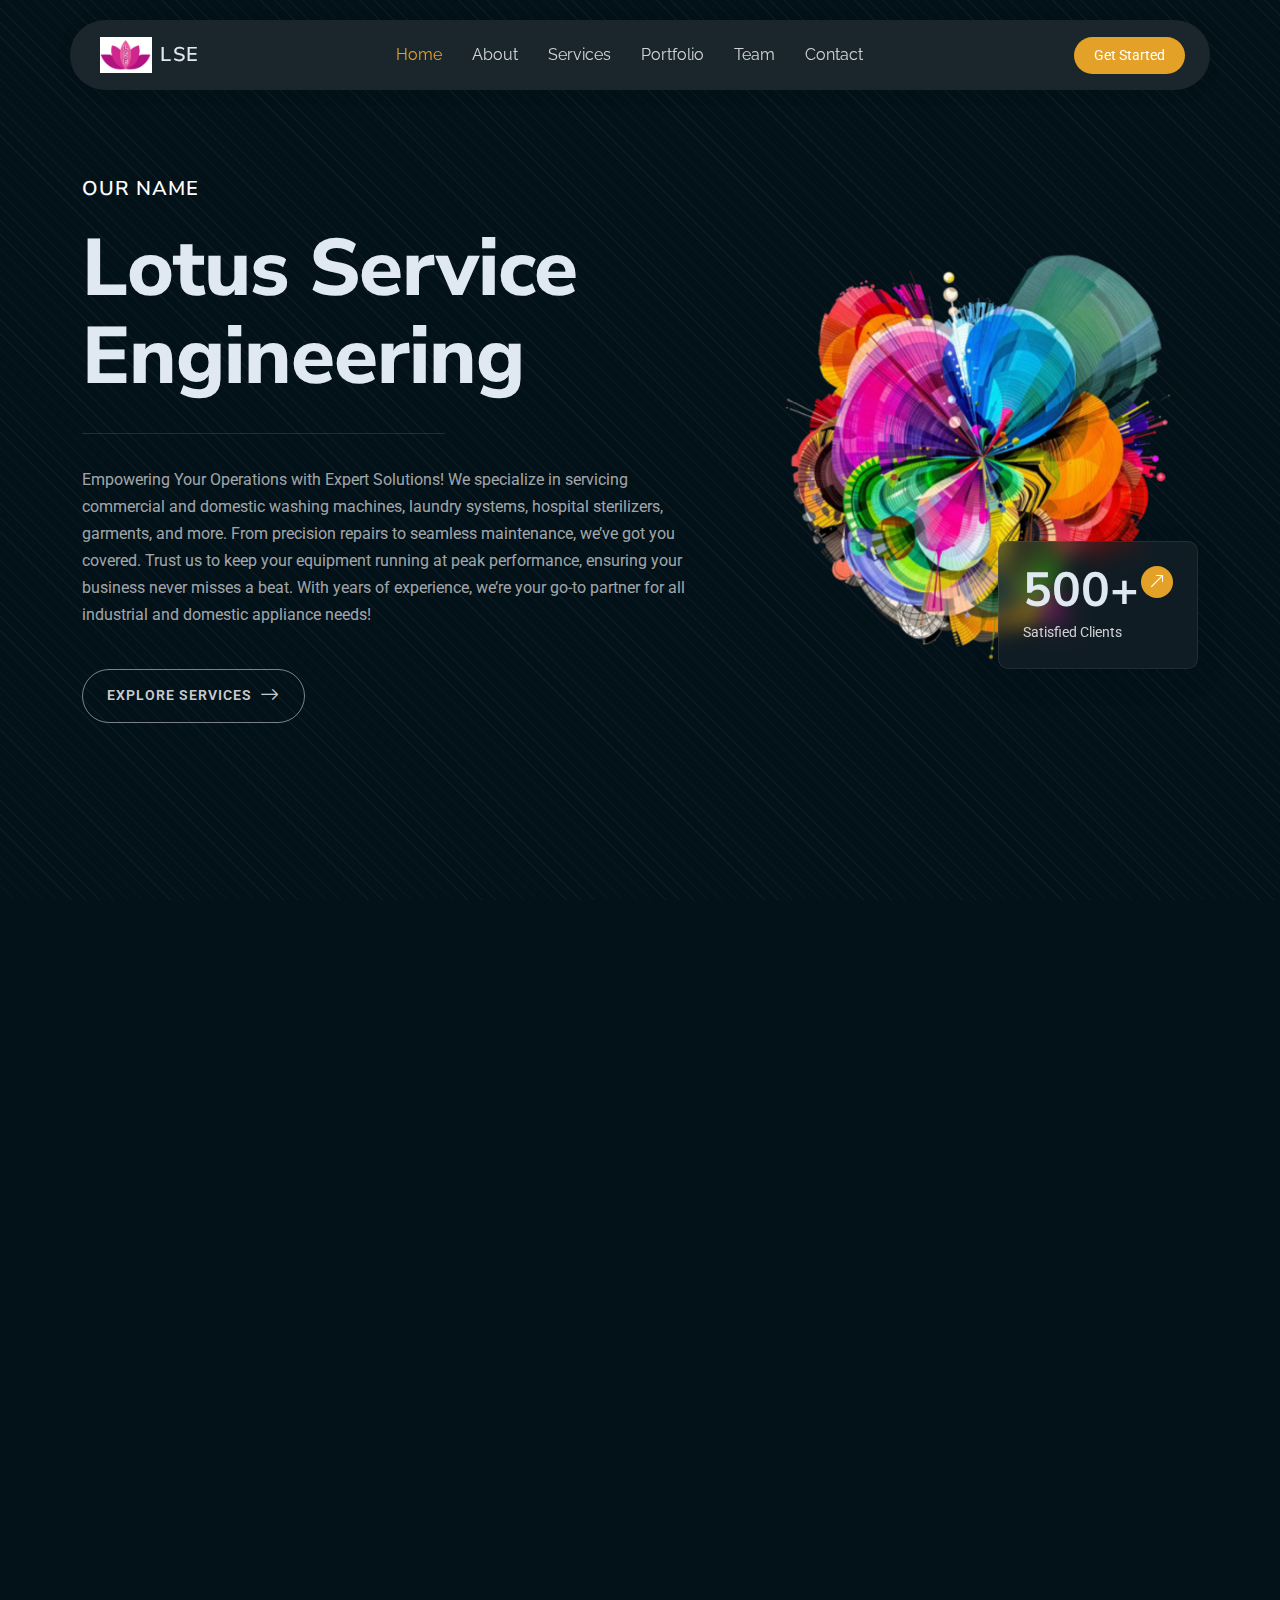
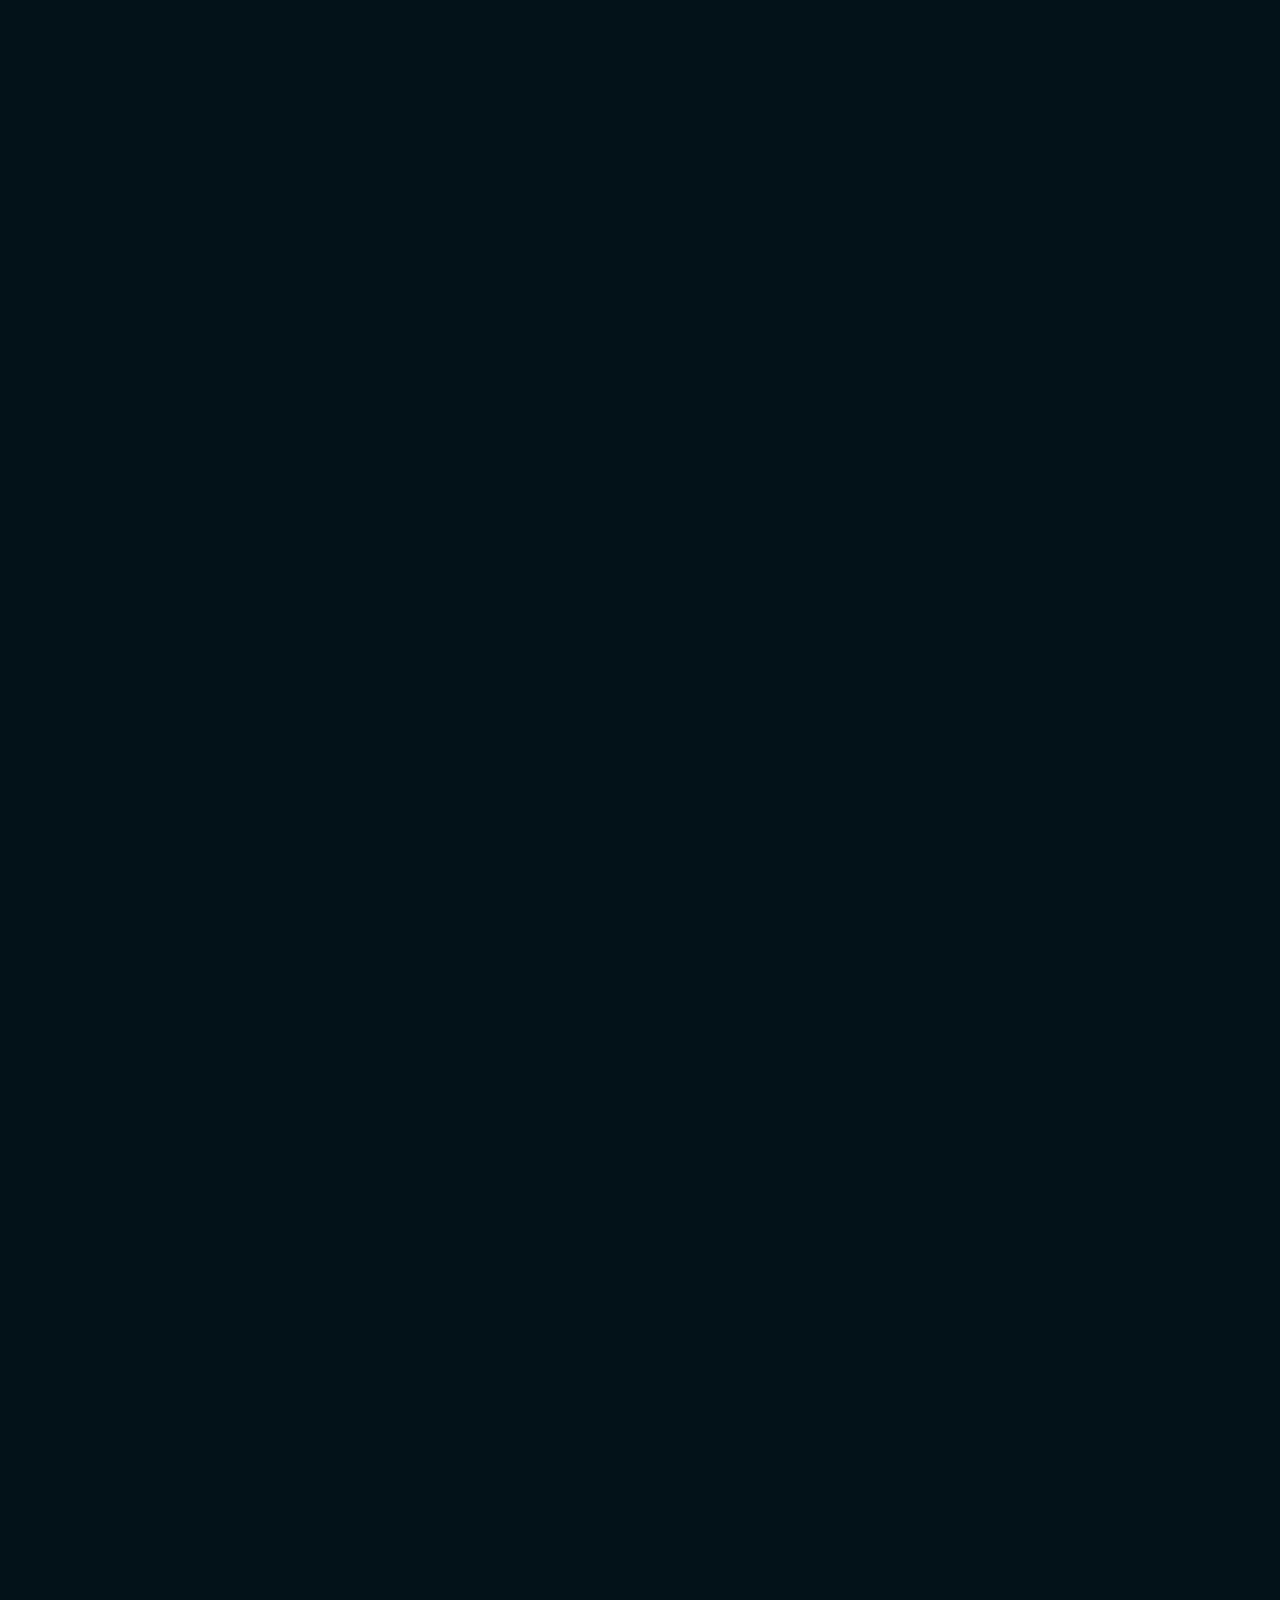
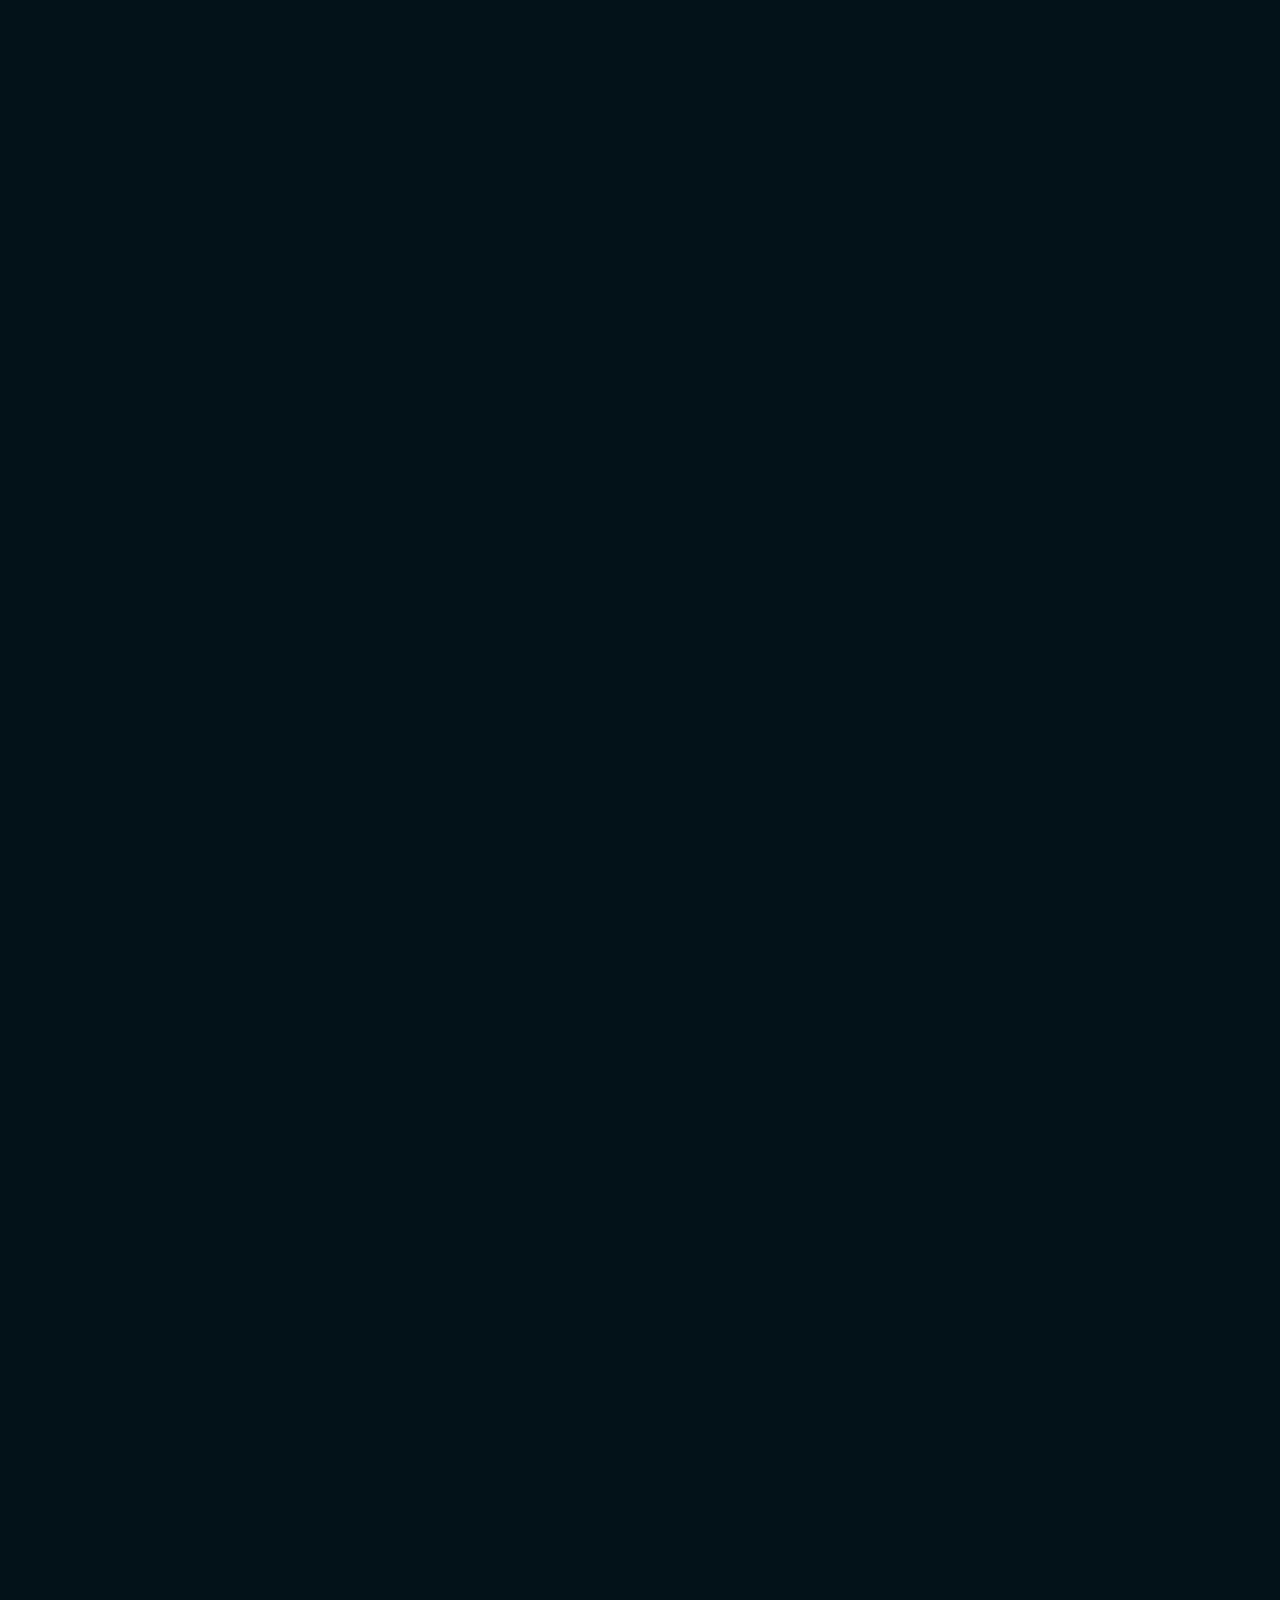
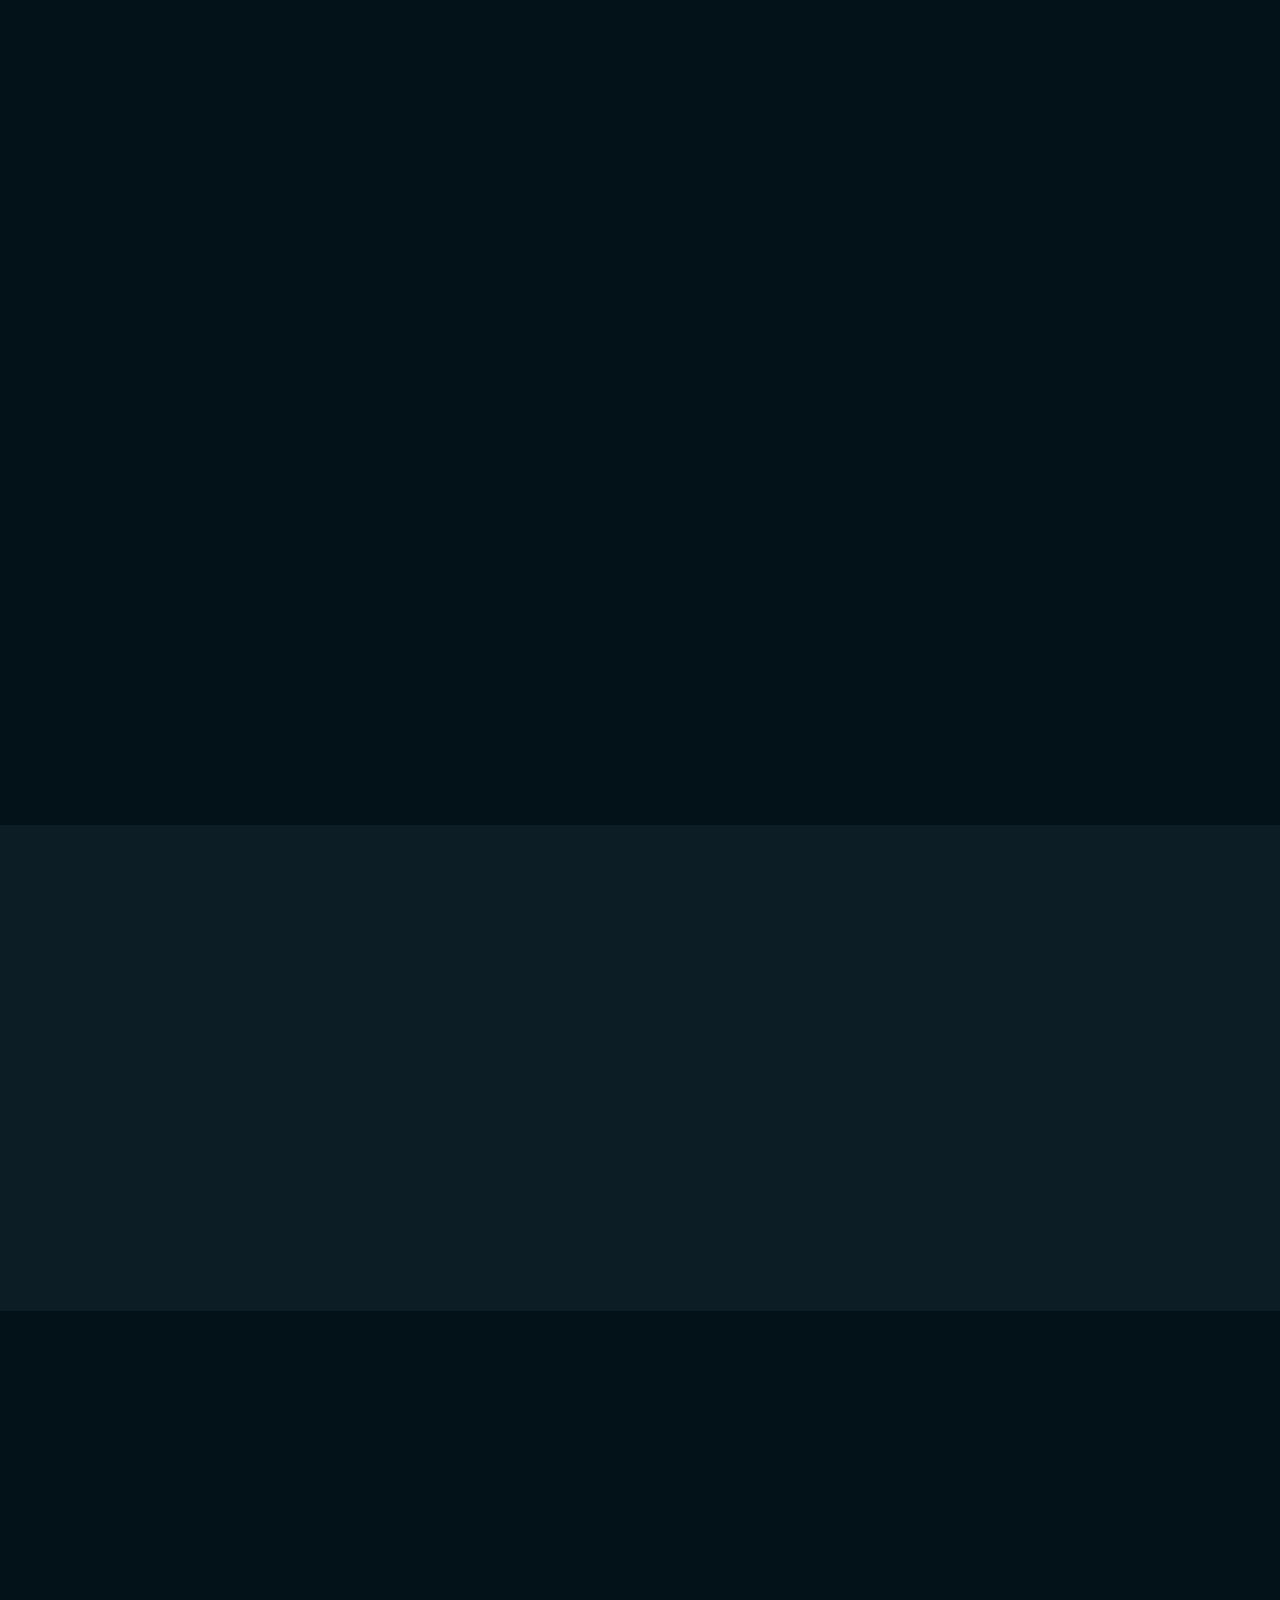
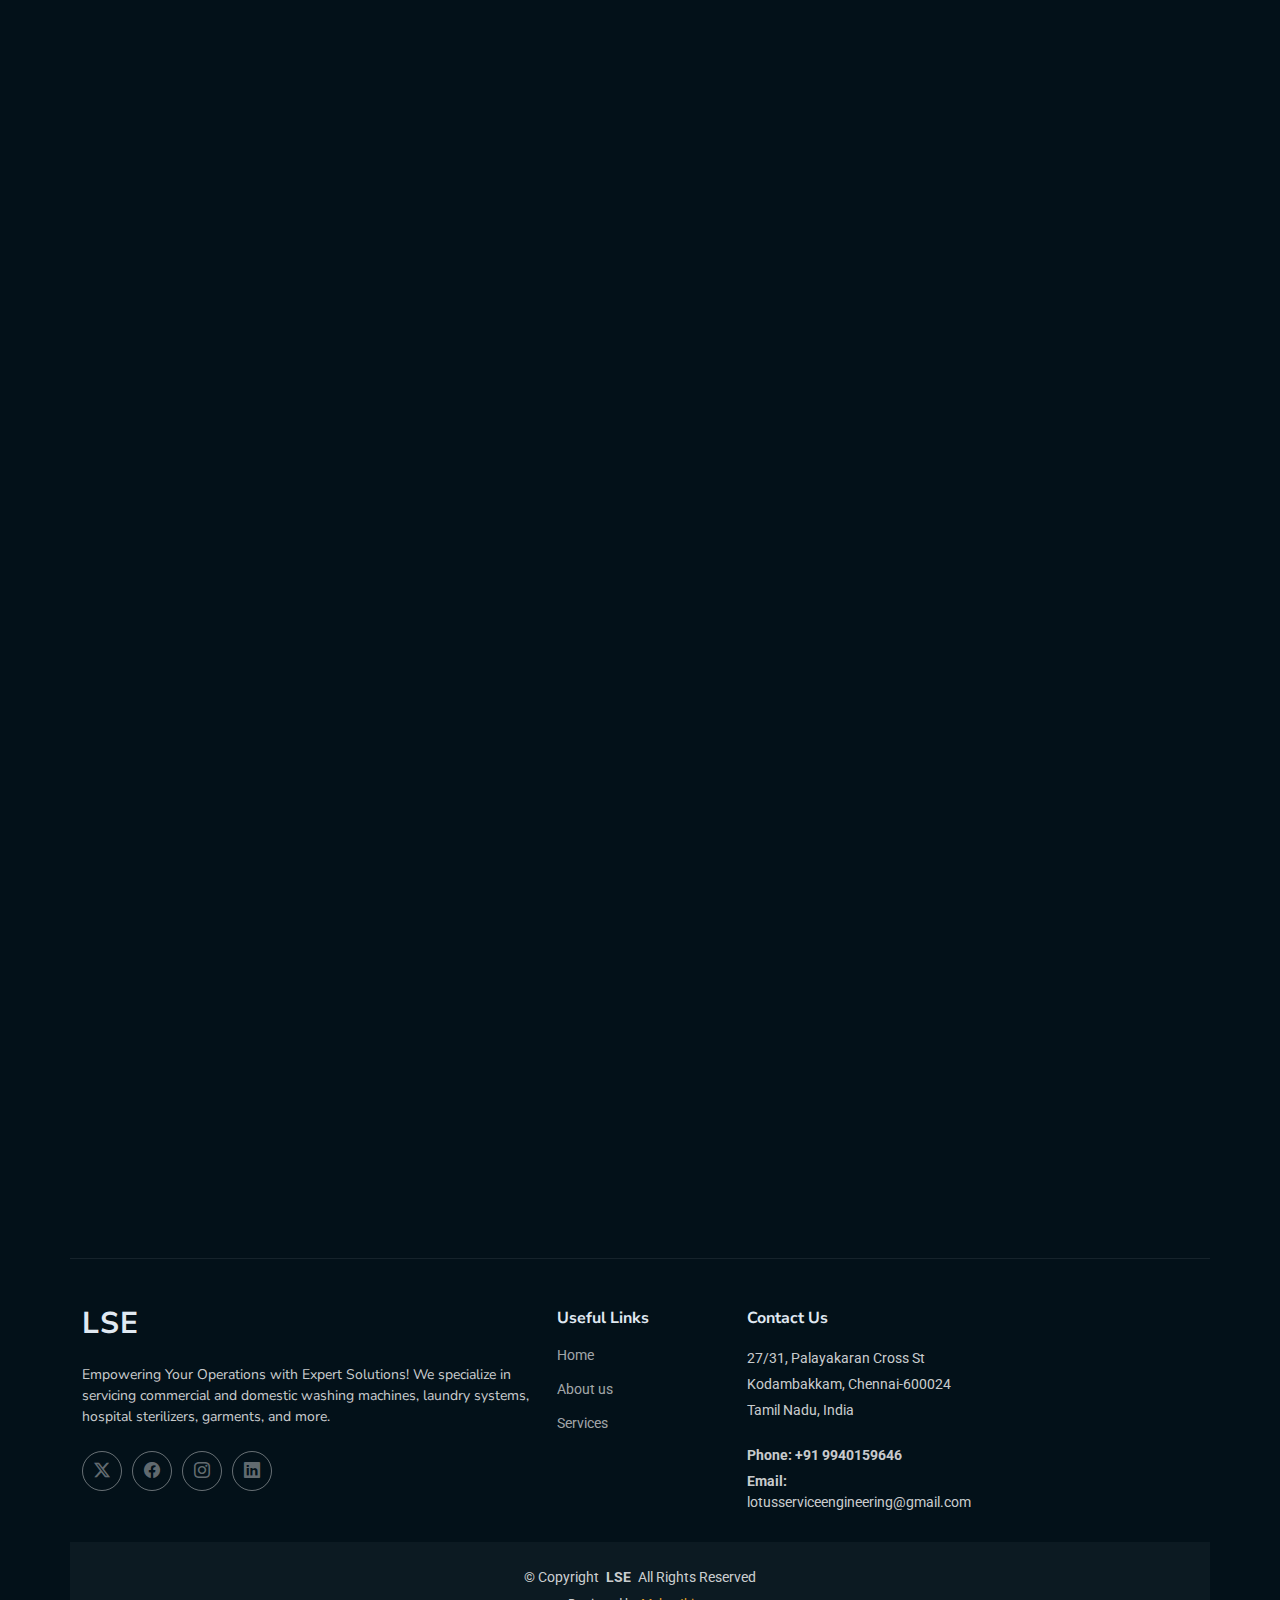
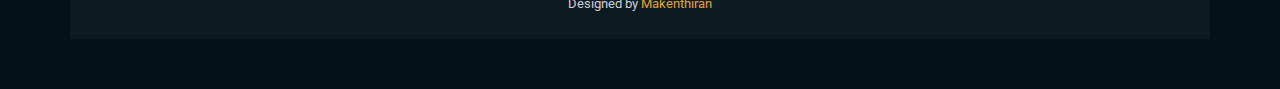
<file: index.html>
<!DOCTYPE html>
<html lang="en">

<head>
  <meta charset="utf-8">
  <meta content="width=device-width, initial-scale=1.0" name="viewport">
  <title>Index - Strategy Bootstrap Template</title>
  <meta name="description" content="">
  <meta name="keywords" content="">

  <!-- Favicons -->
  <link href="assets/img/favicon.png" rel="icon">
  <link href="assets/img/apple-touch-icon.png" rel="apple-touch-icon">

  <!-- Fonts -->
  <link href="https://fonts.googleapis.com" rel="preconnect">
  <link href="https://fonts.gstatic.com" rel="preconnect" crossorigin>
  <link
    href="https://fonts.googleapis.com/css2?family=Roboto:ital,wght@0,100;0,300;0,400;0,500;0,700;0,900;1,100;1,300;1,400;1,500;1,700;1,900&family=Raleway:ital,wght@0,100;0,200;0,300;0,400;0,500;0,600;0,700;0,800;0,900;1,100;1,200;1,300;1,400;1,500;1,600;1,700;1,800;1,900&family=Nunito+Sans:ital,wght@0,200;0,300;0,400;0,600;0,700;0,800;0,900;1,200;1,300;1,400;1,600;1,700;1,800;1,900&display=swap"
    rel="stylesheet">

  <!-- Vendor CSS Files -->
  <link href="assets/vendor/bootstrap/css/bootstrap.min.css" rel="stylesheet">
  <link href="assets/vendor/bootstrap-icons/bootstrap-icons.css" rel="stylesheet">
  <link href="assets/vendor/aos/aos.css" rel="stylesheet">
  <link href="assets/vendor/swiper/swiper-bundle.min.css" rel="stylesheet">
  <link href="assets/vendor/glightbox/css/glightbox.min.css" rel="stylesheet">

  <!-- Main CSS File -->
  <link href="assets/css/main.css" rel="stylesheet">

  <!-- =======================================================
  * Template Name: Strategy
  * Template URL: https://bootstrapmade.com/strategy-bootstrap-agency-template/
  * Updated: May 09 2025 with Bootstrap v5.3.6
  * Author: BootstrapMade.com
  * License: https://bootstrapmade.com/license/
  ======================================================== -->
</head>

<body class="index-page">

  <header id="header" class="header d-flex align-items-center fixed-top">
    <div
      class="header-container container-fluid container-xl position-relative d-flex align-items-center justify-content-between">

      <a href="index.html" class="logo d-flex align-items-center me-auto me-xl-0">
        <!-- Uncomment the line below if you also wish to use an image logo -->
        <img src="assets/img/lselogo.webp" alt="">
        <h1 class="sitename">LSE</h1>
      </a>

      <nav id="navmenu" class="navmenu">
        <ul>
          <li><a href="#hero" class="active">Home</a></li>
          <li><a href="#about">About</a></li>
          <li><a href="#services">Services</a></li>
          <li><a href="#portfolio">Portfolio</a></li>
          <li><a href="#team">Team</a></li>
          <!--          <li class="dropdown"><a href="#"><span>Dropdown</span> <i class="bi bi-chevron-down toggle-dropdown"></i></a>
            <ul>
              <li><a href="#">Dropdown 1</a></li>
              <li class="dropdown"><a href="#"><span>Deep Dropdown</span> <i class="bi bi-chevron-down toggle-dropdown"></i></a>
                <ul>
                  <li><a href="#">Deep Dropdown 1</a></li>
                  <li><a href="#">Deep Dropdown 2</a></li>
                  <li><a href="#">Deep Dropdown 3</a></li>
                  <li><a href="#">Deep Dropdown 4</a></li>
                  <li><a href="#">Deep Dropdown 5</a></li>
                </ul>
              </li>
              <li><a href="#">Dropdown 2</a></li>
              <li><a href="#">Dropdown 3</a></li>
              <li><a href="#">Dropdown 4</a></li>
            </ul>
          </li>-->
          <li><a href="#contact">Contact</a></li>
        </ul>
        <i class="mobile-nav-toggle d-xl-none bi bi-list"></i>
      </nav>

      <a class="btn-getstarted" href="#about">Get Started</a>

    </div>
  </header>

  <main class="main">

    <!-- Hero Section -->
    <section id="hero" class="hero section">
      <div class="container">
        <div class="row">
          <div class="col-lg-7 content-col" data-aos="fade-up">
            <div class="content">
              <div class="agency-name">
                <h5>OUR NAME</h5>
              </div>

              <div class="main-heading">
                <h1>Lotus Service <br>Engineering</h1>
              </div>

              <div class="divider"></div>

              <div class="description">
                <p>Empowering Your Operations with Expert Solutions! We specialize in servicing commercial and domestic
                  washing machines, laundry systems, hospital sterilizers, garments, and more. From precision repairs to
                  seamless maintenance, we’ve got you covered. Trust us to keep your equipment running at peak
                  performance, ensuring your business never misses a beat. With years of experience, we’re your go-to
                  partner for all industrial and domestic appliance needs!</p>
              </div>

              <div class="cta-button">
                <a href="#services" class="btn">
                  <span>EXPLORE SERVICES</span>
                  <i class="bi bi-arrow-right"></i>
                </a>
              </div>
            </div>
          </div>

          <div class="col-lg-5" data-aos="zoom-out">
            <div class="visual-content">
              <div class="fluid-shape">
                <img src="assets/img/abstract/abstract-1.webp" alt="Abstract Fluid Shape" class="fluid-img">
              </div>

              <div class="stats-card">
                <div class="stats-number">
                  <h2>500+</h2>
                </div>
                <div class="stats-label">
                  <p>Satisfied Clients</p>
                </div>
                <div class="stats-arrow">
                  <a href="#portfolio"><i class="bi bi-arrow-up-right"></i></a>
                </div>
              </div>
            </div>
          </div>
        </div>
      </div>
    </section><!-- /Hero Section -->

    <!-- About Section -->
    <section id="about" class="about section">

      <!-- Section Title -->
      <div class="container section-title" data-aos="fade-up">
        <h2>About</h2>
        <div><span>Learn More</span> <span class="description-title">About Us</span></div>
      </div><!-- End Section Title -->

      <div class="container">

        <div class="row gx-5 align-items-center">
          <div class="col-lg-6" data-aos="fade-right" data-aos-delay="200">
            <div class="about-image position-relative">
              <img src="assets/img/about/about-portrait.png" class="img-fluid rounded-4 shadow-sm" alt="About Image"
                loading="lazy">
                <!--
              <div class="experience-badge">
                <span class="years">7+</span>
                <span class="text">Years of Expertise</span>
              </div>
              -->
            </div>
          </div>

          <div class="col-lg-6 mt-4 mt-lg-0" data-aos="fade-left" data-aos-delay="300">
            <div class="about-content">
              <h2>Delivering Excellence in Appliance Solutions</h2>
              <p class="lead">At Lotus Service Engineering, we ensure seamless operations with expert repair and
                maintenance for commercial and domestic washing machines, hospital sterilizers, laundry systems,
                garments, AC, fridges, electrical work, and mechanical solutions. Our skilled team delivers precision,
                reliability, and customer-first service, making us the trusted partner for businesses and homes with
                lasting results. Ready to explore our offerings? Check out our catalogue today!</p>
              <p></p>

              <div class="row g-4 mt-3">
                <a href="https://your-catalog-link.com" class="btn btn-primary mt-4">View Our Catalog</a>

                <div class="col-md-6" data-aos="zoom-in" data-aos-delay="400">
                  <div class="feature-item">
                    <i class="bi bi-check-circle-fill"></i>
                    <h5>Expert Technicians You Can Trust</h5>
                    <p>Our skilled professionals bring years of hands-on experience, offering tailored solutions for
                      every client, from industrial giants to household needs, with unmatched dedication.</p>
                  </div>
                </div>
                <div class="col-md-6" data-aos="zoom-in" data-aos-delay="450">
                  <div class="feature-item">
                    <i class="bi bi-lightbulb-fill"></i>
                    <h5>Solutions Built for the Future</h5>
                    <p>We stay ahead of the curve, using advanced techniques and industry insights to ensure your
                      equipment is not just fixed, but optimized for long-term performance.</p>
                  </div>
                </div>
              </div>

              <!--  <a href="#" class="btn btn-primary mt-4">Explore Services</a> -->
            </div>
          </div>
        </div>
        <!--
        <div class="testimonial-section mt-5 pt-5" data-aos="fade-up" data-aos-delay="100">
          <div class="row">
            <div class="col-lg-4" data-aos="fade-right" data-aos-delay="200">
              <div class="testimonial-intro">
                <h3>Our Clients Speak Highly</h3>
                <p>Hear directly from those who have experienced the impact of our partnership and achieved their strategic goals.</p>
                <div class="swiper-nav-buttons mt-4">
                  <button class="slider-prev"><i class="bi bi-arrow-left"></i></button>
                  <button class="slider-next"><i class="bi bi-arrow-right"></i></button>
                </div>
              </div>
            </div>

            <div class="col-lg-8" data-aos="fade-left" data-aos-delay="300">
              <div class="testimonial-slider swiper init-swiper">
                <script type="application/json" class="swiper-config">
                  {
                    "loop": true,
                    "speed": 800,
                    "autoplay": {
                      "delay": 5000
                    },
                    "slidesPerView": 1,
                    "spaceBetween": 30,
                    "navigation": {
                      "nextEl": ".slider-next",
                      "prevEl": ".slider-prev"
                    },
                    "breakpoints": {
                      "768": {
                        "slidesPerView": 2
                      }
                    }
                  }
                </script>
                <div class="swiper-wrapper">
                  <div class="swiper-slide">
                    <div class="testimonial-item">
                      <div class="rating mb-3">
                        <i class="bi bi-star-fill"></i>
                        <i class="bi bi-star-fill"></i>
                        <i class="bi bi-star-fill"></i>
                        <i class="bi bi-star-fill"></i>
                        <i class="bi bi-star-fill"></i>
                      </div>
                      <p>"Their strategic vision and unwavering commitment to results provided exceptional value. Our operational efficiency has signficantly improved."</p>
                      <div class="client-info d-flex align-items-center mt-4">
                        <img src="assets/img/person/person-f-1.webp" class="client-img" alt="Client" loading="lazy">
                        <div>
                          <h6 class="mb-0">Eleanor Vance</h6>
                          <span>Operations Manager</span>
                        </div>
                      </div>
                    </div>
                  </div>

                  <div class="swiper-slide">
                    <div class="testimonial-item">
                      <div class="rating mb-3">
                        <i class="bi bi-star-fill"></i>
                        <i class="bi bi-star-fill"></i>
                        <i class="bi bi-star-fill"></i>
                        <i class="bi bi-star-fill"></i>
                        <i class="bi bi-star-half"></i>
                      </div>
                      <p>"Collaborating with their team was a revelation. Their innovative strategies guided us toward achieving our objectives with precision and speed."</p>
                      <div class="client-info d-flex align-items-center mt-4">
                        <img src="assets/img/person/person-m-1.webp" class="client-img" alt="Client" loading="lazy">
                        <div>
                          <h6 class="mb-0">David Kim</h6>
                          <span>Product Lead</span>
                        </div>
                      </div>
                    </div>
                  </div>

                  <div class="swiper-slide">
                    <div class="testimonial-item">
                      <div class="rating mb-3">
                        <i class="bi bi-star-fill"></i>
                        <i class="bi bi-star-fill"></i>
                        <i class="bi bi-star-fill"></i>
                        <i class="bi bi-star-fill"></i>
                        <i class="bi bi-star-fill"></i>
                      </div>
                      <p>"The depth of knowledge and unwavering dedication they bring to every project is exceptional. They've become an essential ally in driving our expansion."</p>
                      <div class="client-info d-flex align-items-center mt-4">
                        <img src="assets/img/person/person-f-2.webp" class="client-img" alt="Client" loading="lazy">
                        <div>
                          <h6 class="mb-0">Isabella Diaz</h6>
                          <span>Research Analyst</span>
                        </div>
                      </div>
                    </div>
                  </div>

                  <div class="swiper-slide">
                    <div class="testimonial-item">
                      <div class="rating mb-3">
                        <i class="bi bi-star-fill"></i>
                        <i class="bi bi-star-fill"></i>
                        <i class="bi bi-star-fill"></i>
                        <i class="bi bi-star-fill"></i>
                        <i class="bi bi-star-half"></i>
                      </div>
                      <p>"Their dedication to delivering superior solutions and their meticulous attention to detail have profoundly impacted our corporate growth trajectory."</p>
                      <div class="client-info d-flex align-items-center mt-4">
                        <img src="assets/img/person/person-f-3.webp" class="client-img" alt="Client" loading="lazy">
                        <div>
                          <h6 class="mb-0">Olivia Chen</h6>
                          <span>Development Strategist</span>
                        </div>
                      </div>
                    </div>
                  </div>

                </div>
              </div>
            </div>
          </div>
        </div>
      -->
      </div>

    </section><!-- /About Section -->

    <!-- Services Section -->
    <section id="services" class="services section">

      <!-- Section Title -->
      <div class="container section-title" data-aos="fade-up">
        <h2>Services</h2>
        <div><span>Check Our</span> <span class="description-title">Services</span></div>
      </div><!-- End Section Title -->

      <div class="container" data-aos="fade-up" data-aos-delay="100">

        <div class="service-header">
          <div class="row align-items-center">
            <div class="col-lg-8 col-md-12">
              <div class="service-intro">
                <h2 class="service-heading">
                  <div>Comprehensive</div>
                  <div><span>Appliance Solutions</span></div>
                </h2>
              </div>
            </div>
            <div class="col-lg-4 col-md-12">
              <div class="service-summary">
                <p>
                  We deliver expert repair, maintenance, and support for a wide range of industrial and domestic
                  appliances, ensuring peak performance and reliability for your operations.
                </p>
                <!--                <a href="services.html" class="service-btn">
                  View All Services
                  <i class="bi bi-arrow-right"></i>-->
                </a>
              </div>
            </div>
          </div>
        </div>

        <div class="row justify-content-center">
          <div class="col-lg-4 col-md-6" data-aos="fade-up" data-aos-delay="100">
            <div class="service-card position-relative z-1">
              <div class="service-icon">
                <i class="bi bi-palette"></i>
              </div>
              <a href="service-details.html"
                class="card-action d-flex align-items-center justify-content-center rounded-circle">
                <i class="bi bi-arrow-up-right"></i>
              </a>
              <h3>
                <a href="service-details.html">
                  Laundry <span>Systems</span>
                </a>
              </h3>
              <p>
                Specialized repair and maintenance for commercial and domestic laundry systems, ensuring efficiency and
                durability for high-volume operations.
              </p>
            </div>
          </div>
          <div class="col-lg-4 col-md-6" data-aos="fade-up" data-aos-delay="200">
            <div class="service-card position-relative z-1">
              <div class="service-icon">
                <i class="bi bi-gem"></i>
              </div>
              <a href="service-details.html"
                class="card-action d-flex align-items-center justify-content-center rounded-circle">
                <i class="bi bi-arrow-up-right"></i>
              </a>
              <h3>
                <a href="service-details.html">
                  Washing <span>Machines</span>
                </a>
              </h3>
              <p>
                Precision servicing for both industrial and household washing machines, keeping your equipment running
                smoothly with minimal downtime.
              </p>
            </div>
          </div>
          <div class="col-lg-4 col-md-6" data-aos="fade-up" data-aos-delay="300">
            <div class="service-card position-relative z-1">
              <div class="service-icon">
                <i class="bi bi-megaphone"></i>
              </div>
              <a href="service-details.html"
                class="card-action d-flex align-items-center justify-content-center rounded-circle">
                <i class="bi bi-arrow-up-right"></i>
              </a>
              <h3>
                <a href="service-details.html">
                  Garments <span>Equipment</span>
                </a>
              </h3>
              <p>
                Tailored maintenance for garment-related equipment, supporting the textile industry with reliable and
                precise solutions.
              </p>
            </div>
          </div>
          <div class="col-lg-4 col-md-6" data-aos="fade-up" data-aos-delay="100">
            <div class="service-card position-relative z-1">
              <div class="service-icon">
                <i class="bi bi-code-slash"></i>
              </div>
              <a href="service-details.html"
                class="card-action d-flex align-items-center justify-content-center rounded-circle">
                <i class="bi bi-arrow-up-right"></i>
              </a>
              <h3>
                <a href="service-details.html">
                  Coolers <span></span>
                </a>
              </h3>
              <p>
                Expert solutions for coolers, providing reliable repairs and maintenance to keep your cooling systems
                performing at their best.
              </p>
            </div>
          </div>
          <div class="col-lg-4 col-md-6" data-aos="fade-up" data-aos-delay="200">
            <div class="service-card position-relative z-1">
              <div class="service-icon">
                <i class="bi bi-graph-up"></i>
              </div>
              <a href="service-details.html"
                class="card-action d-flex align-items-center justify-content-center rounded-circle">
                <i class="bi bi-arrow-up-right"></i>
              </a>
              <h3>
                <a href="service-details.html">
                  Dryers <span></span>
                </a>
              </h3>
              <p>
                Comprehensive dryer repair and maintenance, ensuring fast, efficient drying for commercial laundries and
                homes alike.
              </p>
            </div>
          </div>
          <div class="col-lg-4 col-md-6" data-aos="fade-up" data-aos-delay="300">
            <div class="service-card position-relative z-1">
              <div class="service-icon">
                <i class="bi bi-camera-video"></i>
              </div>
              <a href="service-details.html"
                class="card-action d-flex align-items-center justify-content-center rounded-circle">
                <i class="bi bi-arrow-up-right"></i>
              </a>
              <h3>
                <a href="service-details.html">
                  Sterilizers <span></span>
                </a>
              </h3>
              <p>
                Specialized maintenance for hospital sterilizers, ensuring compliance and reliability for critical
                medical equipment.
              </p>
            </div>
          </div>
          <div class="col-lg-4 col-md-6" data-aos="fade-up" data-aos-delay="100">
            <div class="service-card position-relative z-1">
              <div class="service-icon">
                <i class="bi bi-code-slash"></i>
              </div>
              <a href="service-details.html"
                class="card-action d-flex align-items-center justify-content-center rounded-circle">
                <i class="bi bi-arrow-up-right"></i>
              </a>
              <h3>
                <a href="service-details.html">
                  Electrical & <span>Electronic</span>
                </a>
              </h3>
              <p>
                Full-service repairs for all electrical and electronic appliances, from wiring to complex electronics,
                ensuring safety and functionality.
              </p>
            </div>
          </div>
          <div class="col-lg-4 col-md-6" data-aos="fade-up" data-aos-delay="200">
            <div class="service-card position-relative z-1">
              <div class="service-icon">
                <i class="bi bi-graph-up"></i>
              </div>
              <a href="service-details.html"
                class="card-action d-flex align-items-center justify-content-center rounded-circle">
                <i class="bi bi-arrow-up-right"></i>
              </a>
              <h3>
                <a href="service-details.html">
                  AC & <span>Fridges</span>
                </a>
              </h3>
              <p>
                Fast, reliable repairs for air conditioners and refrigerators, keeping your cooling systems efficient
                and long-lasting.
              </p>
            </div>
          </div>
          <div class="col-lg-4 col-md-6" data-aos="fade-up" data-aos-delay="300">
            <div class="service-card position-relative z-1">
              <div class="service-icon">
                <i class="bi bi-camera-video"></i>
              </div>
              <a href="service-details.html"
                class="card-action d-flex align-items-center justify-content-center rounded-circle">
                <i class="bi bi-arrow-up-right"></i>
              </a>
              <h3>
                <a href="service-details.html">
                  Mechanical <span>Work</span>
                </a>
              </h3>
              <p>
                Precision mechanical repairs for industrial equipment, delivering robust solutions to keep your
                operations moving forward.
              </p>
            </div>
          </div>
        </div>

      </div>

    </section><!-- /Services Section -->

    <!-- Steps Section -->
    <section id="steps" class="steps section">

      <!-- Section Title -->
      <div class="container section-title" data-aos="fade-up">
        <h2>Steps</h2>

        <div><span>How we</span> <span class="description-title">Work</span></div>

      </div><!-- End Section Title -->

      <div class="container" data-aos="fade-up" data-aos-delay="100">

        <div class="steps-wrapper">
          <div class="step-item" data-aos="fade-right" data-aos-delay="200">
            <div class="step-content">
              <div class="step-icon">
                <i class="bi bi-lightbulb"></i>
              </div>
              <div class="step-info">
                <span class="step-number">Step 01</span>
                <h3>Schedule Your Visit</h3>
                <p>Reach out to us, and we’ll promptly attend your call to schedule a convenient visit at a time that
                  suits you.</p>
              </div>
            </div>
          </div><!-- End Step Item -->

          <div class="step-item" data-aos="fade-left" data-aos-delay="300">
            <div class="step-content">
              <div class="step-icon">
                <i class="bi bi-gear"></i>
              </div>
              <div class="step-info">
                <span class="step-number">Step 02</span>
                <h3>On-Site Analysis</h3>
                <p>Our expert technicians visit your location, thoroughly assess the issue, and identify the root cause
                  with precision.</p>
              </div>
            </div>
          </div><!-- End Step Item -->

          <div class="step-item" data-aos="fade-right" data-aos-delay="400">
            <div class="step-content">
              <div class="step-icon">
                <i class="bi bi-bar-chart"></i>
              </div>
              <div class="step-info">
                <span class="step-number">Step 03</span>
                <h3>Verify Spares & Availability</h3>
                <p>We check the availability of spares or machines needed for the repair, ensuring we have everything to
                  get the job done.</p>
              </div>
            </div>
          </div><!-- End Step Item -->

          <div class="step-item" data-aos="fade-left" data-aos-delay="500">
            <div class="step-content">
              <div class="step-icon">
                <i class="bi bi-check2-circle"></i>
              </div>
              <div class="step-info">
                <span class="step-number">Step 04</span>
                <h3>Transparent Quotation</h3>
                <p>We provide a clear and detailed quotation, so you know exactly what to expect—no hidden costs, just
                  honesty.</p>
              </div>
            </div>
          </div><!-- End Step Item -->

          <div class="step-item" data-aos="fade-left" data-aos-delay="500">
            <div class="step-content">
              <div class="step-icon">
                <i class="bi bi-check2-circle"></i>
              </div>
              <div class="step-info">
                <span class="step-number">Step 05</span>
                <h3>Work Begins with Your Approval</h3>
                <p>Once you accept the quotation, we dive into the repairs, working efficiently to restore your
                  equipment.</p>
              </div>
            </div>
          </div><!-- End Step Item -->

          <div class="step-item" data-aos="fade-left" data-aos-delay="500">
            <div class="step-content">
              <div class="step-icon">
                <i class="bi bi-check2-circle"></i>
              </div>
              <div class="step-info">
                <span class="step-number">Step 06</span>
                <h3>Timely Completion & Payment</h3>
                <p>We complete the job ahead of the deadline with exceptional quality, ensuring your satisfaction before
                  receiving full payment.</p>
              </div>
            </div>
          </div><!-- End Step Item -->

        </div>

      </div>

    </section><!-- /Steps Section -->

    <!-- Call To Action Section -->
    <!--
    <section id="call-to-action" class="call-to-action section">

      <div class="container" data-aos="fade-up" data-aos-delay="100">

        <div class="advertise-1 d-flex flex-column flex-lg-row gap-4 align-items-center position-relative">

          <div class="content-left flex-grow-1" data-aos="fade-right" data-aos-delay="200">
            <span class="badge text-uppercase mb-2">Don't Miss!</span>
            <h2>Revolutionize Your Digital Experience Today</h2>
            <p class="my-4">Strategia accelerates your business growth through innovative solutions and cutting-edge technology. Join thousands of satisfied customers who have transformed their operations.</p>

            <div class="features d-flex flex-wrap gap-3 mb-4">
              <div class="feature-item">
                <i class="bi bi-check-circle-fill"></i>
                <span>Premium Support</span>
              </div>
              <div class="feature-item">
                <i class="bi bi-check-circle-fill"></i>
                <span>Cloud Integration</span>
              </div>
              <div class="feature-item">
                <i class="bi bi-check-circle-fill"></i>
                <span>Real-time Analytics</span>
              </div>
            </div>

            <div class="cta-buttons d-flex flex-wrap gap-3">
              <a href="#" class="btn btn-primary">Start Free Trial</a>
              <a href="#" class="btn btn-outline">Learn More</a>
            </div>
          </div>

          <div class="content-right position-relative" data-aos="fade-left" data-aos-delay="300">
            <img src="assets/img/misc/misc-1.webp" alt="Digital Platform" class="img-fluid rounded-4">
            <div class="floating-card">
              <div class="card-icon">
                <i class="bi bi-graph-up-arrow"></i>
              </div>
              <div class="card-content">
                <span class="stats-number">245%</span>
                <span class="stats-text">Growth Rate</span>
              </div>
            </div>
          </div>

          <div class="decoration">
            <div class="circle-1"></div>
            <div class="circle-2"></div>
          </div>

        </div>

      </div>
    -->
    </section><!-- /Call To Action Section -->

    <!-- Testimonials Section -->
    <!--
    <section id="testimonials" class="testimonials section light-background">

      <div class="container section-title" data-aos="fade-up">
        <h2>Testimonials</h2>
        <div><span>Check Our</span> <span class="description-title">Testimonials</span></div>
      </div>

      <div class="container" data-aos="fade-up" data-aos-delay="100">

        <div class="testimonials-slider swiper init-swiper">
          <script type="application/json" class="swiper-config">
            {
              "slidesPerView": 1,
              "loop": true,
              "speed": 600,
              "autoplay": {
                "delay": 5000
              },
              "navigation": {
                "nextEl": ".swiper-button-next",
                "prevEl": ".swiper-button-prev"
              }
            }
          </script>

          <div class="swiper-wrapper">

            <div class="swiper-slide">
              <div class="testimonial-item">
                <div class="row">
                  <div class="col-lg-8">
                    <h2>Sed ut perspiciatis unde omnis</h2>
                    <p>
                      Proin iaculis purus consequat sem cure digni ssim donec porttitora entum suscipit rhoncus. Accusantium quam, ultricies eget id, aliquam eget nibh et. Maecen aliquam, risus at semper.
                    </p>
                    <p>
                      Beatae magnam dolore quia ipsum. Voluptatem totam et qui dolore dignissimos. Amet quia sapiente laudantium nihil illo et assumenda sit cupiditate. Nam perspiciatis perferendis minus consequatur. Enim ut eos quo.
                    </p>
                    <div class="profile d-flex align-items-center">
                      <img src="assets/img/person/person-m-7.webp" class="profile-img" alt="">
                      <div class="profile-info">
                        <h3>Saul Goodman</h3>
                        <span>Client</span>
                      </div>
                    </div>
                  </div>
                  <div class="col-lg-4 d-none d-lg-block">
                    <div class="featured-img-wrapper">
                      <img src="assets/img/person/person-m-7.webp" class="featured-img" alt="">
                    </div>
                  </div>
                </div>
              </div>
            </div>

            <div class="swiper-slide">
              <div class="testimonial-item">
                <div class="row">
                  <div class="col-lg-8">
                    <h2>Nemo enim ipsam voluptatem</h2>
                    <p>
                      Export tempor illum tamen malis malis eram quae irure esse labore quem cillum quid cillum eram malis quorum velit fore eram velit sunt aliqua noster fugiat irure amet legam anim culpa.
                    </p>
                    <p>
                      Dolorem excepturi esse qui amet maxime quibusdam aut repellendus voluptatum. Corrupti enim a repellat cumque est laborum fuga consequuntur. Dolorem nostrum deleniti quas voluptatem iure dolorum rerum. Repudiandae doloribus ut repellat harum vero aut. Modi aut velit aperiam aspernatur odit ut vitae.
                    </p>
                    <div class="profile d-flex align-items-center">
                      <img src="assets/img/person/person-f-8.webp" class="profile-img" alt="">
                      <div class="profile-info">
                        <h3>Sara Wilsson</h3>
                        <span>Designer</span>
                      </div>
                    </div>
                  </div>
                  <div class="col-lg-4 d-none d-lg-block">
                    <div class="featured-img-wrapper">
                      <img src="assets/img/person/person-f-8.webp" class="featured-img" alt="">
                    </div>
                  </div>
                </div>
              </div>
            </div>

            <div class="swiper-slide">
              <div class="testimonial-item">
                <div class="row">
                  <div class="col-lg-8">
                    <h2>
                      Labore nostrum eos impedit
                    </h2>
                    <p>
                      Fugiat enim eram quae cillum dolore dolor amet nulla culpa multos export minim fugiat minim velit minim dolor enim duis veniam ipsum anim magna sunt elit fore quem dolore labore illum veniam.
                    </p>
                    <p>
                      Itaque ut explicabo vero occaecati est quam rerum sed. Numquam tempora aut aut quaerat quia illum. Nobis quia autem odit ipsam numquam. Doloribus sit sint corporis eius totam fuga. Hic nostrum suscipit corrupti nam expedita adipisci aut optio.
                    </p>
                    <div class="profile d-flex align-items-center">
                      <img src="assets/img/person/person-m-9.webp" class="profile-img" alt="">
                      <div class="profile-info">
                        <h3>Matt Brandon</h3>
                        <span>Freelancer</span>
                      </div>
                    </div>
                  </div>
                  <div class="col-lg-4 d-none d-lg-block">
                    <div class="featured-img-wrapper">
                      <img src="assets/img/person/person-m-9.webp" class="featured-img" alt="">
                    </div>
                  </div>
                </div>
              </div>
            </div>

            <div class="swiper-slide">
              <div class="testimonial-item">
                <div class="row">
                  <div class="col-lg-8">
                    <h2>Impedit dolor facilis nulla</h2>
                    <p>
                      Enim nisi quem export duis labore cillum quae magna enim sint quorum nulla quem veniam duis minim tempor labore quem eram duis noster aute amet eram fore quis sint minim.
                    </p>
                    <p>
                      Omnis aspernatur accusantium qui delectus praesentium repellendus. Facilis sint odio aspernatur voluptas commodi qui qui qui pariatur. Corrupti deleniti itaque quaerat ipsum deleniti culpa tempora tempore. Et consequatur exercitationem hic aspernatur nobis est voluptatibus architecto laborum.
                    </p>
                    <div class="profile d-flex align-items-center">
                      <img src="assets/img/person/person-f-10.webp" class="profile-img" alt="">
                      <div class="profile-info">
                        <h3>Jena Karlis</h3>
                        <span>Store Owner</span>
                      </div>
                    </div>
                  </div>
                  <div class="col-lg-4 d-none d-lg-block">
                    <div class="featured-img-wrapper">
                      <img src="assets/img/person/person-f-10.webp" class="featured-img" alt="">
                    </div>
                  </div>
                </div>
              </div>
            </div>

          </div>

          <div class="swiper-navigation w-100 d-flex align-items-center justify-content-center">
            <div class="swiper-button-prev"></div>
            <div class="swiper-button-next"></div>
          </div>

        </div>

      </div>

    </section>
    -->
    <!-- Portfolio Section -->
    <section id="portfolio" class="portfolio section">

      <!-- Section Title -->
      <div class="container section-title" data-aos="fade-up">
        <h2>Portfolio</h2>
        <div><span>Check Our</span> <span class="description-title">Portfolio</span></div>
      </div><!-- End Section Title -->

      <div class="container-fluid" data-aos="fade-up" data-aos-delay="100">

        <div class="isotope-layout" data-default-filter="*" data-layout="masonry" data-sort="original-order">

          <ul class="portfolio-filters isotope-filters" data-aos="fade-up" data-aos-delay="200">
            <li data-filter="*" class="filter-active">
              <i class="bi bi-grid-3x3"></i> All Projects
            </li>
            <li data-filter=".filter-ui">
              <i class="bi bi-phone"></i> Washing Machines
            </li>
            <li data-filter=".filter-development">
              <i class="bi bi-code-slash"></i> Dryer
            </li>
            <li data-filter=".filter-photography">
              <i class="bi bi-camera"></i> Others
            </li>
            <li data-filter=".filter-marketing">
              <i class="bi bi-graph-up"></i> Extras
            </li>
          </ul>

          <div class="row g-4 isotope-container" data-aos="fade-up" data-aos-delay="300">

            <div class="col-xl-3 col-lg-4 col-md-6 portfolio-item isotope-item filter-ui">
              <article class="portfolio-entry">
                <figure class="entry-image">
                  <img src="assets/img/portfolio/1b.png" class="img-fluid" alt="" loading="lazy">
                  <div class="entry-overlay">
                    <div class="overlay-content">
                      <div class="entry-meta">LSE</div>
                      <h3 class="entry-title">Top Load</h3>
                      <div class="entry-links">
                        <a href="assets/img/portfolio/1b.png" class="glightbox"
                          data-gallery="portfolio-gallery-ui"
                          data-glightbox="title: Mobile Banking App; description: Praesent commodo cursus magna, vel scelerisque nisl consectetur.">
                          <i class="bi bi-arrows-angle-expand"></i>
                        </a>
                        <!--
                        <a href="portfolio-details.html">
                          <i class="bi bi-arrow-right"></i>
                        </a>
                        -->
                      </div>
                    </div>
                  </div>
                </figure>
              </article>
            </div><!-- End Portfolio Item -->

            <div class="col-xl-3 col-lg-4 col-md-6 portfolio-item isotope-item filter-development">
              <article class="portfolio-entry">
                <figure class="entry-image">
                  <img src="assets/img/portfolio/1a.png" class="img-fluid" alt="" loading="lazy">
                  <div class="entry-overlay">
                    <div class="overlay-content">
                      <div class="entry-meta">LSE</div>
                      <h3 class="entry-title">Dryer</h3>
                      <div class="entry-links">
                        <a href="assets/img/portfolio/1a.png" class="glightbox"
                          data-gallery="portfolio-gallery-development"
                          data-glightbox="title: E-Learning Platform; description: Nulla vitae elit libero, a pharetra augue mollis interdum.">
                          <i class="bi bi-arrows-angle-expand"></i>
                        </a>
                        <!--
                        <a href="portfolio-details.html">
                          <i class="bi bi-arrow-right"></i>
                        </a>
                        -->
                      </div>
                    </div>
                  </div>
                </figure>
              </article>
            </div><!-- End Portfolio Item -->

            <div class="col-xl-3 col-lg-4 col-md-6 portfolio-item isotope-item filter-photography">
              <article class="portfolio-entry">
                <figure class="entry-image">
                  <img src="assets/img/portfolio/1c.png" class="img-fluid" alt="" loading="lazy">
                  <div class="entry-overlay">
                    <div class="overlay-content">
                      <div class="entry-meta">LSE</div>
                      <h3 class="entry-title">Washing Machine</h3>
                      <div class="entry-links">
                        <a href="assets/img/portfolio/1c.png" class="glightbox"
                          data-gallery="portfolio-gallery-photography"
                          data-glightbox="title: Urban Architecture; description: Sed ut perspiciatis unde omnis iste natus error sit voluptatem.">
                          <i class="bi bi-arrows-angle-expand"></i>
                        </a>
                        <!--
                        <a href="portfolio-details.html">
                          <i class="bi bi-arrow-right"></i>
                        </a>
                        -->
                      </div>
                    </div>
                  </div>
                </figure>
              </article>
            </div><!-- End Portfolio Item -->

            <div class="col-xl-3 col-lg-4 col-md-6 portfolio-item isotope-item filter-marketing">
              <article class="portfolio-entry">
                <figure class="entry-image">
                  <img src="assets/img/portfolio/1d.png" class="img-fluid" alt="" loading="lazy">
                  <div class="entry-overlay">
                    <div class="overlay-content">
                      <div class="entry-meta">LSE</div>
                      <h3 class="entry-title">Garments</h3>
                      <div class="entry-links">
                        <a href="assets/img/portfolio/1d.png" class="glightbox"
                          data-gallery="portfolio-gallery-marketing"
                          data-glightbox="title: Social Media Campaign; description: Quis autem vel eum iure reprehenderit qui in ea voluptate.">
                          <i class="bi bi-arrows-angle-expand"></i>
                        </a>
                        <!--
                        <a href="portfolio-details.html">
                          <i class="bi bi-arrow-right"></i>
                        </a>
                        -->
                      </div>
                    </div>
                  </div>
                </figure>
              </article>
            </div><!-- End Portfolio Item -->

            <div class="col-xl-3 col-lg-4 col-md-6 portfolio-item isotope-item filter-ui">
              <article class="portfolio-entry">
                <figure class="entry-image">
                  <img src="assets/img/portfolio/1e.png" class="img-fluid" alt="" loading="lazy">
                  <div class="entry-overlay">
                    <div class="overlay-content">
                      <div class="entry-meta">LSE</div>
                      <h3 class="entry-title">Wahsing Machine</h3>
                      <div class="entry-links">
                        <a href="assets/img/portfolio/1e.png" class="glightbox"
                          data-gallery="portfolio-gallery-ui"
                          data-glightbox="title: Smart Home Interface; description: At vero eos et accusamus et iusto odio dignissimos ducimus.">
                          <i class="bi bi-arrows-angle-expand"></i>
                        </a>
                        <!--
                        <a href="portfolio-details.html">
                          <i class="bi bi-arrow-right"></i>
                        </a>
                        -->
                      </div>
                    </div>
                  </div>
                </figure>
              </article>
            </div><!-- End Portfolio Item -->

            <div class="col-xl-3 col-lg-4 col-md-6 portfolio-item isotope-item filter-development">
              <article class="portfolio-entry">
                <figure class="entry-image">
                  <img src="assets/img/portfolio/1f.png" class="img-fluid" alt="" loading="lazy">
                  <div class="entry-overlay">
                    <div class="overlay-content">
                      <div class="entry-meta">LSE</div>
                      <h3 class="entry-title">Front Load</h3>
                      <div class="entry-links">
                        <a href="assets/img/portfolio/1f.png" class="glightbox"
                          data-gallery="portfolio-gallery-development"
                          data-glightbox="title: Cloud Management System; description: Temporibus autem quibusdam et aut officiis debitis.">
                          <i class="bi bi-arrows-angle-expand"></i>
                        </a>
                        <!--
                        <a href="portfolio-details.html">
                          <i class="bi bi-arrow-right"></i>
                        </a>
                        -->
                      </div>
                    </div>
                  </div>
                </figure>
              </article>
            </div><!-- End Portfolio Item -->

            <div class="col-xl-3 col-lg-4 col-md-6 portfolio-item isotope-item filter-photography">
              <article class="portfolio-entry">
                <figure class="entry-image">
                  <img src="assets/img/portfolio/1g.png" class="img-fluid" alt="" loading="lazy">
                  <div class="entry-overlay">
                    <div class="overlay-content">
                      <div class="entry-meta">LSE</div>
                      <h3 class="entry-title">Sterilizers</h3>
                      <div class="entry-links">
                        <a href="assets/img/portfolio/1g.png" class="glightbox"
                          data-gallery="portfolio-gallery-photography"
                          data-glightbox="title: Nature Collection; description: Integer posuere erat a ante venenatis dapibus posuere velit aliquet.">
                          <i class="bi bi-arrows-angle-expand"></i>
                        </a>
                        <!--
                        <a href="portfolio-details.html">
                          <i class="bi bi-arrow-right"></i>
                        </a>
                        -->
                      </div>
                    </div>
                  </div>
                </figure>
              </article>
            </div><!-- End Portfolio Item -->

            <div class="col-xl-3 col-lg-4 col-md-6 portfolio-item isotope-item filter-marketing">
              <article class="portfolio-entry">
                <figure class="entry-image">
                  <img src="assets/img/portfolio/1h.png" class="img-fluid" alt="" loading="lazy">
                  <div class="entry-overlay">
                    <div class="overlay-content">
                      <div class="entry-meta">LSE</div>
                      <h3 class="entry-title">Washing Machine</h3>
                      <div class="entry-links">
                        <a href="assets/img/portfolio/1h.png" class="glightbox"
                          data-gallery="portfolio-gallery-marketing"
                          data-glightbox="title: Brand Strategy; description: Fusce dapibus, tellus ac cursus commodo, tortor mauris condimentum.">
                          <i class="bi bi-arrows-angle-expand"></i>
                        </a>
                        <!--
                        <a href="portfolio-details.html">
                          <i class="bi bi-arrow-right"></i>
                        </a>
                        -->
                      </div>
                    </div>
                  </div>
                </figure>
              </article>
            </div><!-- End Portfolio Item -->

          </div><!-- End Portfolio Container -->

        </div>

      </div>

    </section><!-- /Portfolio Section -->

    <!-- Team Section -->
    <section id="team" class="team section light-background">

      <!-- Section Title -->
      <div class="container section-title" data-aos="fade-up">
        <h2>Team</h2>
        <div><span>Check Our</span> <span class="description-title">Team</span></div>
      </div><!-- End Section Title -->

      <div class="container" data-aos="fade-up" data-aos-delay="100">

        <div class="row gy-4">

          <div class="col-lg-6" data-aos="fade-up" data-aos-delay="100">
            <div class="team-member d-flex">
              <div class="member-img">
                <img src="assets/img/person/Murugavel.png" class="img-fluid" alt="" loading="lazy">
              </div>
              <div class="member-info flex-grow-1">
                <h4>Murugavel</h4>
                <span>Chief Executive Officer</span>
                <p>Manage the company’s overall development and ensure that general operations run seamlessly as
                  employees accomplish established goals</p>
                <div class="social">
                  <a href=""><i class="bi bi-facebook"></i></a>
                  <a href=""><i class="bi bi-twitter-x"></i></a>
                  <a href=""><i class="bi bi-linkedin"></i></a>
                  <a href=""><i class="bi bi-youtube"></i></a>
                </div>
              </div>
            </div>
          </div>

          <div class="col-lg-6" data-aos="fade-up" data-aos-delay="200">
            <div class="team-member d-flex">
              <div class="member-img">
                <img src="assets/img/person/Mahi.png" class="img-fluid" alt="" loading="lazy">
              </div>
              <div class="member-info flex-grow-1">
                <h4>Makenthiran</h4>
                <span>Student</span>
                <p></p>
                <div class="social">
                  <a href=""><i class="bi bi-facebook"></i></a>
                  <a href=""><i class="bi bi-twitter-x"></i></a>
                  <a href=""><i class="bi bi-linkedin"></i></a>
                  <a href=""><i class="bi bi-youtube"></i></a>
                </div>
              </div>
            </div>
          </div>
          <!--
          <div class="col-lg-6" data-aos="fade-up" data-aos-delay="300">
            <div class="team-member d-flex">
              <div class="member-img">
                <img src="assets/img/person/person-m-6.webp" class="img-fluid" alt="" loading="lazy">
              </div>
              <div class="member-info flex-grow-1">
                <h4>William Anderson</h4>
                <span>CTO</span>
                <p>Illum minima ea autem doloremque ipsum quidem quas aspernatur modi ut praesentium vel tque sed facilis at qui</p>
                <div class="social">
                  <a href=""><i class="bi bi-facebook"></i></a>
                  <a href=""><i class="bi bi-twitter-x"></i></a>
                  <a href=""><i class="bi bi-linkedin"></i></a>
                  <a href=""><i class="bi bi-youtube"></i></a>
                </div>
              </div>
            </div>
          </div>

          <div class="col-lg-6" data-aos="fade-up" data-aos-delay="400">
            <div class="team-member d-flex">
              <div class="member-img">
                <img src="assets/img/person/person-f-4.webp" class="img-fluid" alt="" loading="lazy">
              </div>
              <div class="member-info flex-grow-1">
                <h4>Amanda Jepson</h4>
                <span>Accountant</span>
                <p>Magni voluptatem accusamus assumenda cum nisi aut qui dolorem voluptate sed et veniam quasi quam consectetur</p>
                <div class="social">
                  <a href=""><i class="bi bi-facebook"></i></a>
                  <a href=""><i class="bi bi-twitter-x"></i></a>
                  <a href=""><i class="bi bi-linkedin"></i></a>
                  <a href=""><i class="bi bi-youtube"></i></a>
                </div>
              </div>
            </div>
          </div>

          <div class="col-lg-6" data-aos="fade-up" data-aos-delay="500">
            <div class="team-member d-flex">
              <div class="member-img">
                <img src="assets/img/person/person-m-12.webp" class="img-fluid" alt="" loading="lazy">
              </div>
              <div class="member-info flex-grow-1">
                <h4>Brian Doe</h4>
                <span>Marketing</span>
                <p>Qui consequuntur quos accusamus magnam quo est molestiae eius laboriosam sunt doloribus quia impedit laborum velit</p>
                <div class="social">
                  <a href=""><i class="bi bi-facebook"></i></a>
                  <a href=""><i class="bi bi-twitter-x"></i></a>
                  <a href=""><i class="bi bi-linkedin"></i></a>
                  <a href=""><i class="bi bi-youtube"></i></a>
                </div>
              </div>
            </div>
          </div>

          <div class="col-lg-6" data-aos="fade-up" data-aos-delay="600">
            <div class="team-member d-flex">
              <div class="member-img">
                <img src="assets/img/person/person-f-9.webp" class="img-fluid" alt="" loading="lazy">
              </div>
              <div class="member-info flex-grow-1">
                <h4>Josepha Palas</h4>
                <span>Operation</span>
                <p>Sint sint eveniet explicabo amet consequatur nesciunt error enim rerum earum et omnis fugit eligendi cupiditate vel</p>
                <div class="social">
                  <a href=""><i class="bi bi-facebook"></i></a>
                  <a href=""><i class="bi bi-twitter-x"></i></a>
                  <a href=""><i class="bi bi-linkedin"></i></a>
                  <a href=""><i class="bi bi-youtube"></i></a>
                </div>
              </div>
            </div>
          </div><
        -->
        </div>

      </div>

    </section><!-- /Team Section -->

    <!-- Pricing Section -->
    <!--
    <section id="pricing" class="pricing section">

      <div class="container section-title" data-aos="fade-up">
        <h2>Pricing</h2>
        <div><span>Check Our</span> <span class="description-title">Pricing</span></div>
      </div>

      <div class="container" data-aos="fade-up" data-aos-delay="100">

        <div class="row gy-4">
          
          <div class="col-lg-4 col-md-6" data-aos="zoom-in" data-aos-delay="200">
            <div class="pricing-card">
              <div class="plan-header">
                <div class="plan-icon">
                  <i class="bi bi-box"></i>
                </div>
                <h3>Starter</h3>
                <p>For individuals just getting started</p>
              </div>
              <div class="plan-pricing">
                <div class="price">
                  <span class="currency">$</span>
                  <span class="amount">12</span>
                  <span class="period">/month</span>
                </div>
              </div>
              <div class="plan-features">
                <ul>
                  <li><i class="bi bi-check-circle-fill"></i> Nullam accumsan lorem</li>
                  <li><i class="bi bi-check-circle-fill"></i> Vestibulum auctor dapibus</li>
                  <li><i class="bi bi-check-circle-fill"></i> Nulla consequat massa</li>
                  <li class="disabled"><i class="bi bi-x-circle-fill"></i> In enim justo rhoncus ut</li>
                  <li class="disabled"><i class="bi bi-x-circle-fill"></i> Curabitur ullamcorper ultricies</li>
                </ul>
              </div>
              <div class="plan-cta">
                <a href="#" class="btn-plan">Choose Plan</a>
              </div>
            </div>
          </div>

          
          <div class="col-lg-4 col-md-6" data-aos="zoom-in" data-aos-delay="300">
            <div class="pricing-card popular">
              <div class="popular-tag">Most Popular</div>
              <div class="plan-header">
                <div class="plan-icon">
                  <i class="bi bi-briefcase"></i>
                </div>
                <h3>Professional</h3>
                <p>For small teams and growing businesses</p>
              </div>
              <div class="plan-pricing">
                <div class="price">
                  <span class="currency">$</span>
                  <span class="amount">39</span>
                  <span class="period">/month</span>
                </div>
              </div>
              <div class="plan-features">
                <ul>
                  <li><i class="bi bi-check-circle-fill"></i> Donec quam felis ultricies</li>
                  <li><i class="bi bi-check-circle-fill"></i> Nam eget dui etiam rhoncus</li>
                  <li><i class="bi bi-check-circle-fill"></i> Maecenas tempus tellus</li>
                  <li><i class="bi bi-check-circle-fill"></i> Donec pede justo fringilla</li>
                  <li class="disabled"><i class="bi bi-x-circle-fill"></i> Cras dapibus vivamus</li>
                </ul>
              </div>
              <div class="plan-cta">
                <a href="#" class="btn-plan">Choose Plan</a>
              </div>
            </div>
          </div>

          
          <div class="col-lg-4 col-md-6" data-aos="zoom-in" data-aos-delay="400">
            <div class="pricing-card">
              <div class="plan-header">
                <div class="plan-icon">
                  <i class="bi bi-building"></i>
                </div>
                <h3>Enterprise</h3>
                <p>For large organizations and corporations</p>
              </div>
              <div class="plan-pricing">
                <div class="price">
                  <span class="currency">$</span>
                  <span class="amount">79</span>
                  <span class="period">/month</span>
                </div>
              </div>
              <div class="plan-features">
                <ul>
                  <li><i class="bi bi-check-circle-fill"></i> Etiam sit amet orci eget</li>
                  <li><i class="bi bi-check-circle-fill"></i> Pellentesque posuere vulputate</li>
                  <li><i class="bi bi-check-circle-fill"></i> Quisque rutrum aenean</li>
                  <li><i class="bi bi-check-circle-fill"></i> Fusce vulputate eleifend</li>
                  <li><i class="bi bi-check-circle-fill"></i> Phasellus viverra nulla</li>
                </ul>
              </div>
              <div class="plan-cta">
                <a href="#" class="btn-plan">Choose Plan</a>
              </div>
            </div>
          </div>
        </div>

      </div>

    </section>
  -->
    <!-- Faq Section -->
    <section class="faq-9 faq section" id="faq">

      <div class="container">
        <div class="row">

          <div class="col-lg-5" data-aos="fade-up">
            <h2 class="faq-title">Have a question? Check out the FAQ</h2>
            <p class="faq-description">Find answers to common queries about our services, charges, and more to help you
              get started with confidence.</p>
            <div class="faq-arrow d-none d-lg-block" data-aos="fade-up" data-aos-delay="200">
              <svg class="faq-arrow" width="200" height="211" viewBox="0 0 200 211" fill="none"
                xmlns="http://www.w3.org/2000/svg">
                <path
                  d="M198.804 194.488C189.279 189.596 179.529 185.52 169.407 182.07L169.384 182.049C169.227 181.994 169.07 181.939 168.912 181.884C166.669 181.139 165.906 184.546 167.669 185.615C174.053 189.473 182.761 191.837 189.146 195.695C156.603 195.912 119.781 196.591 91.266 179.049C62.5221 161.368 48.1094 130.695 56.934 98.891C84.5539 98.7247 112.556 84.0176 129.508 62.667C136.396 53.9724 146.193 35.1448 129.773 30.2717C114.292 25.6624 93.7109 41.8875 83.1971 51.3147C70.1109 63.039 59.63 78.433 54.2039 95.0087C52.1221 94.9842 50.0776 94.8683 48.0703 94.6608C30.1803 92.8027 11.2197 83.6338 5.44902 65.1074C-1.88449 41.5699 14.4994 19.0183 27.9202 1.56641C28.6411 0.625793 27.2862 -0.561638 26.5419 0.358501C13.4588 16.4098 -0.221091 34.5242 0.896608 56.5659C1.8218 74.6941 14.221 87.9401 30.4121 94.2058C37.7076 97.0203 45.3454 98.5003 53.0334 98.8449C47.8679 117.532 49.2961 137.487 60.7729 155.283C87.7615 197.081 139.616 201.147 184.786 201.155L174.332 206.827C172.119 208.033 174.345 211.287 176.537 210.105C182.06 207.125 187.582 204.122 193.084 201.144C193.346 201.147 195.161 199.887 195.423 199.868C197.08 198.548 193.084 201.144 195.528 199.81C196.688 199.192 197.846 198.552 199.006 197.935C200.397 197.167 200.007 195.087 198.804 194.488ZM60.8213 88.0427C67.6894 72.648 78.8538 59.1566 92.1207 49.0388C98.8475 43.9065 106.334 39.2953 114.188 36.1439C117.295 34.8947 120.798 33.6609 124.168 33.635C134.365 33.5511 136.354 42.9911 132.638 51.031C120.47 77.4222 86.8639 93.9837 58.0983 94.9666C58.8971 92.6666 59.783 90.3603 60.8213 88.0427Z"
                  fill="currentColor"></path>
              </svg>
            </div>
          </div>

          <div class="col-lg-7" data-aos="fade-up" data-aos-delay="300">
            <div class="faq-container">

              <div class="faq-item faq-active">
                <h3>Is there a visiting charge?</h3>
                <div class="faq-content">
                  <p>Yes, we charge a minimum of ₹250 for nearby locations. Charges may vary depending on the distance
                    and location..</p>
                </div>
                <i class="faq-toggle bi bi-chevron-right"></i>
              </div><!-- End Faq item-->

              <div class="faq-item">
                <h3>What about warranty on services and parts?</h3>
                <div class="faq-content">
                  <p>We provide guaranteed services for your peace of mind. Warranty on products or spares varies
                    depending on the manufacturer’s policy.</p>
                </div>
                <i class="faq-toggle bi bi-chevron-right"></i>
              </div><!-- End Faq item-->

              <div class="faq-item">
                <h3>What languages does your team speak?</h3>
                <div class="faq-content">
                  <p>Our team is fluent in English and Tamil, and we also understand a bit of Hindi to assist you
                    better.</p>
                </div>
                <i class="faq-toggle bi bi-chevron-right"></i>
              </div><!-- End Faq item-->

              <div class="faq-item">
                <h3>Do you offer services outside Chennai?</h3>
                <div class="faq-content">
                  <p>Yes, we can serve across Tamil Nadu! However, availability may depend on the nature and scope of
                    the work.</p>
                </div>
                <i class="faq-toggle bi bi-chevron-right"></i>
              </div><!-- End Faq item-->
              <!--
              <div class="faq-item">
                <h3>Tempus quam pellentesque nec nam aliquam sem et tortor?</h3>
                <div class="faq-content">
                  <p>Molestie a iaculis at erat pellentesque adipiscing commodo. Dignissim suspendisse in est ante in.
                    Nunc vel risus commodo viverra maecenas accumsan. Sit amet nisl suscipit adipiscing bibendum est.
                    Purus gravida quis blandit turpis cursus in</p>
                </div>
                <i class="faq-toggle bi bi-chevron-right"></i>
              </div>

              <div class="faq-item">
                <h3>Perspiciatis quod quo quos nulla quo illum ullam?</h3>
                <div class="faq-content">
                  <p>Enim ea facilis quaerat voluptas quidem et dolorem. Quis et consequatur non sed in suscipit sequi.
                    Distinctio ipsam dolore et.</p>
                </div>
                <i class="faq-toggle bi bi-chevron-right"></i>
              </div>
            -->

            </div>
          </div>

        </div>
      </div>
    </section><!-- /Faq Section -->

    <!-- Contact Section -->
    <section id="contact" class="contact section">

      <!-- Section Title -->
      <div class="container section-title" data-aos="fade-up">
        <h2>Contact</h2>
        <div><span>Let's</span> <span class="description-title">Connect</span></div>
      </div><!-- End Section Title -->

      <div class="container" data-aos="fade-up" data-aos-delay="100">

        <!-- Contact Info Boxes -->
        <div class="row gy-4 mb-5">
          <div class="col-lg-4" data-aos="fade-up" data-aos-delay="100">
            <div class="contact-info-box">
              <div class="icon-box">
                <i class="bi bi-geo-alt"></i>
              </div>
              <div class="info-content">
                <h4>Our Address</h4>
                <p>27/31, Palayakaran Cross St, Kodambakkam, Chennai, Tamil Nadu 600024</p>
              </div>
            </div>
          </div>

          <div class="col-lg-4" data-aos="fade-up" data-aos-delay="200">
            <div class="contact-info-box">
              <div class="icon-box">
                <i class="bi bi-envelope"></i>
              </div>
              <div class="info-content">
                <h4>Email Address</h4>
                <p>lotusserviceengineering@gmail.com</p>
                <p></p>
              </div>
            </div>
          </div>

          <div class="col-lg-4" data-aos="fade-up" data-aos-delay="300">
            <div class="contact-info-box">
              <div class="icon-box">
                <i class="bi bi-headset"></i>
              </div>
              <div class="info-content">
                <h4>Hours of Operation</h4>
                <p>Mon-Sat: 10 AM - 6 PM</p>
                <p>Sunday: 10 AM - 4 PM</p>
              </div>
            </div>
          </div>
        </div>

      </div>

      <!-- Google Maps (Full Width) -->
      <div class="map-section" data-aos="fade-up" data-aos-delay="200">
        <iframe
          src="https://www.google.com/maps/embed?pb=!1m18!1m12!1m3!1d4878.693259472961!2d80.2187871!3d13.0509572!2m3!1f0!2f0!3f0!3m2!1i1024!2i768!4f13.1!3m3!1m2!1s0x3a52672e66a892af%3A0xaadd60d151388b70!2sLotus%20Service%20Engineering!5e1!3m2!1sen!2sin!4v1747586927298!5m2!1sen!2sin"
          width="600" height="450" style="border:0;" allowfullscreen="" loading="lazy"
          referrerpolicy="no-referrer-when-downgrade"></iframe>
      </div>

      <!-- Contact Form Section (Overlapping) -->
      <div class="container form-container-overlap">
        <div class="row justify-content-center" data-aos="fade-up" data-aos-delay="300">
          <div class="col-lg-10">
            <div class="contact-form-wrapper">
              <h2 class="text-center mb-4">Get in Touch</h2>
              <!--
              <form action="forms/contact.php" method="post" class="php-email-form">
                <div class="row g-3">
                  <div class="col-md-6">
                    <div class="form-group">
                      <div class="input-with-icon">
                        <i class="bi bi-person"></i>
                        <input type="text" class="form-control" name="name" placeholder="First Name" required="">
                      </div>
                    </div>
                  </div>

                  <div class="col-md-6">
                    <div class="form-group">
                      <div class="input-with-icon">
                        <i class="bi bi-envelope"></i>
                        <input type="email" class="form-control" name="email" placeholder="Email Address" required="">
                      </div>
                    </div>
                  </div>

                  <div class="col-md-12">
                    <div class="form-group">
                      <div class="input-with-icon">
                        <i class="bi bi-text-left"></i>
                        <input type="text" class="form-control" name="sbject" placeholder="Subject" required="">
                      </div>
                    </div>
                  </div>

                  <div class="col-12">
                    <div class="form-group">
                      <div class="input-with-icon">
                        <i class="bi bi-chat-dots message-icon"></i>
                        <textarea class="form-control" name="message" placeholder="Write Message..." style="height: 180px" required=""></textarea>
                      </div>
                    </div>
                  </div>

                  <div class="col-12">
                    <div class="loading">Loading</div>
                    <div class="error-message"></div>
                    <div class="sent-message">Your message has been sent. Thank you!</div>
                  </div>
                -->
              <div class="col-12 text-center">
                <button type="submit" class="btn btn-primary btn-submit">SEND MESSAGE</button>
              </div>
            </div>
            </form>
          </div>
        </div>
      </div>

      </div>

    </section><!-- /Contact Section -->

  </main>

  <footer id="footer" class="footer">

    <div class="container footer-top">
      <div class="row gy-4">
        <div class="col-lg-5 col-md-12 footer-about">
          <a href="index.html" class="logo d-flex align-items-center">
            <span class="sitename">LSE</span>
          </a>
          <p>Empowering Your Operations with Expert Solutions! We specialize in servicing commercial and domestic
            washing machines, laundry systems, hospital sterilizers, garments, and more.</p>
          <div class="social-links d-flex mt-4">
            <a href=""><i class="bi bi-twitter-x"></i></a>
            <a href=""><i class="bi bi-facebook"></i></a>
            <a href=""><i class="bi bi-instagram"></i></a>
            <a href=""><i class="bi bi-linkedin"></i></a>
          </div>
        </div>

        <div class="col-lg-2 col-6 footer-links">
          <h4>Useful Links</h4>
          <ul>
            <li><a href="#">Home</a></li>
            <li><a href="#">About us</a></li>
            <li><a href="#">Services</a></li>
            <!--
            <li><a href="#">Terms of service</a></li>
            <li><a href="#">Privacy policy</a></li>
            -->
          </ul>
        </div>
        <!--
        <div class="col-lg-2 col-6 footer-links">
          <h4>Our Services</h4>
          <ul>
            <li><a href="#">Web Design</a></li>
            <li><a href="#">Web Development</a></li>
            <li><a href="#">Product Management</a></li>
            <li><a href="#">Marketing</a></li>
            <li><a href="#">Graphic Design</a></li>
          </ul>
        </div>
      -->
        <div class="col-lg-3 col-md-12 footer-contact text-center text-md-start">
          <h4>Contact Us</h4>
          <p>27/31, Palayakaran Cross St</p>
          <p>Kodambakkam, Chennai-600024</p>
          <p>Tamil Nadu, India</p>
          <p class="mt-4"><strong>Phone: +91 9940159646</strong> <span></span></p>
          <p><strong>Email:</strong> <span>lotusserviceengineering@gmail.com</span></p>
        </div>

      </div>
    </div>

    <div class="container copyright text-center mt-4">
      <p>© <span>Copyright</span> <strong class="px-1 sitename">LSE</strong> <span>All Rights Reserved</span></p>
      <div class="credits">
        <!-- All the links in the footer should remain intact. -->
        <!-- You can delete the links only if you've purchased the pro version. -->
        <!-- Licensing information: https://bootstrapmade.com/license/ -->
        <!-- Purchase the pro version with working PHP/AJAX contact form: [buy-url] -->
        Designed by <a href="https://makenthirankumanan.github.io/">Makenthiran</a>
      </div>
    </div>

  </footer>

  <!-- Scroll Top -->
  <a href="#" id="scroll-top" class="scroll-top d-flex align-items-center justify-content-center"><i
      class="bi bi-arrow-up-short"></i></a>

  <!-- Preloader -->
  <div id="preloader"></div>

  <!-- Vendor JS Files -->
  <script src="assets/vendor/bootstrap/js/bootstrap.bundle.min.js"></script>
  <script src="assets/vendor/php-email-form/validate.js"></script>
  <script src="assets/vendor/aos/aos.js"></script>
  <script src="assets/vendor/swiper/swiper-bundle.min.js"></script>
  <script src="assets/vendor/glightbox/js/glightbox.min.js"></script>
  <script src="assets/vendor/imagesloaded/imagesloaded.pkgd.min.js"></script>
  <script src="assets/vendor/isotope-layout/isotope.pkgd.min.js"></script>

  <!-- Main JS File -->
  <script src="assets/js/main.js"></script>

</body>

</html>
</file>
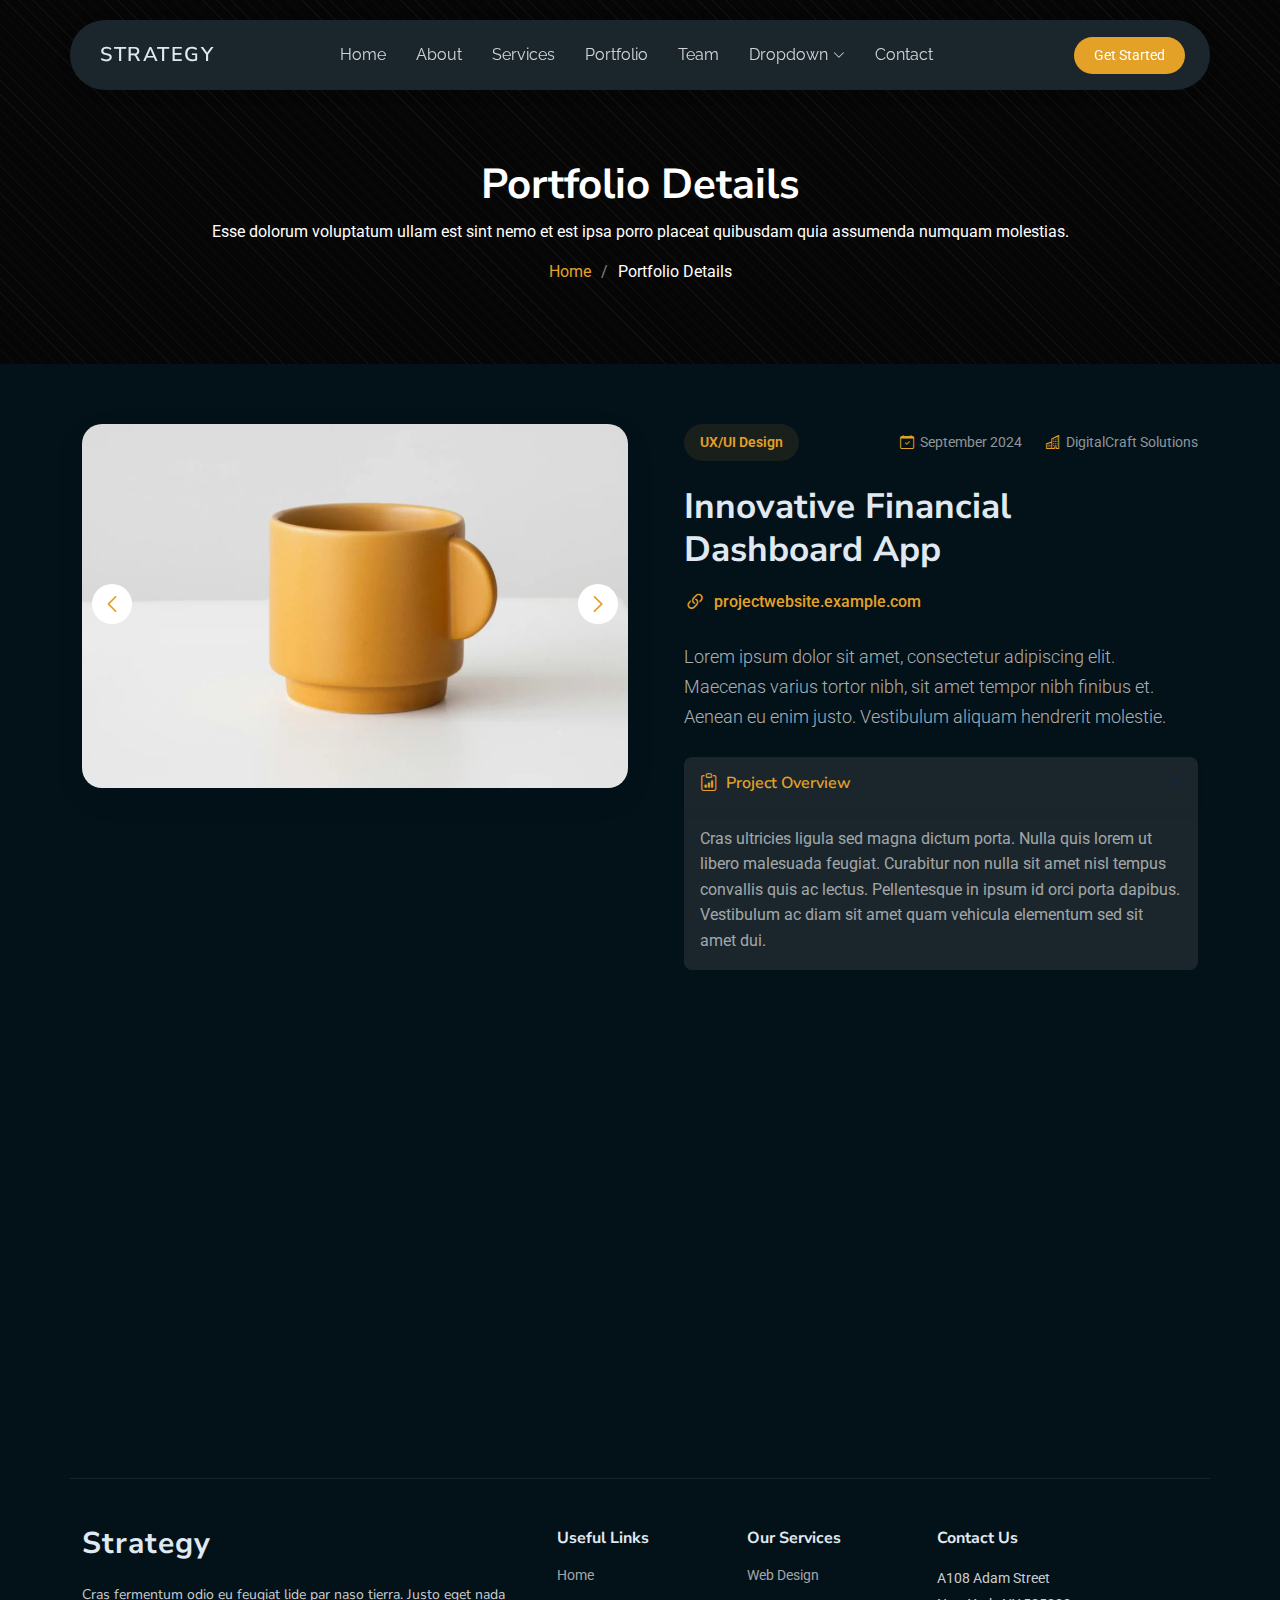
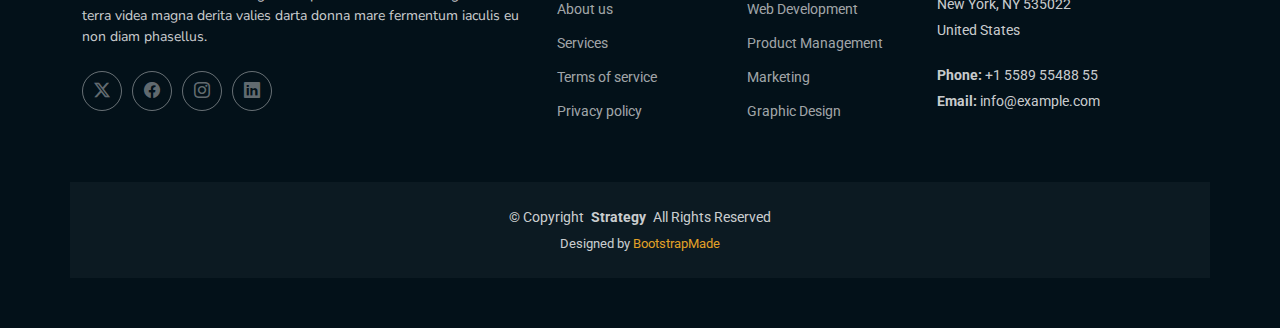
<file: portfolio-details.html>
<!DOCTYPE html>
<html lang="en">

<head>
  <meta charset="utf-8">
  <meta content="width=device-width, initial-scale=1.0" name="viewport">
  <title>Portfolio Details - Strategy Bootstrap Template</title>
  <meta name="description" content="">
  <meta name="keywords" content="">

  <!-- Favicons -->
  <link href="assets/img/favicon.png" rel="icon">
  <link href="assets/img/apple-touch-icon.png" rel="apple-touch-icon">

  <!-- Fonts -->
  <link href="https://fonts.googleapis.com" rel="preconnect">
  <link href="https://fonts.gstatic.com" rel="preconnect" crossorigin>
  <link href="https://fonts.googleapis.com/css2?family=Roboto:ital,wght@0,100;0,300;0,400;0,500;0,700;0,900;1,100;1,300;1,400;1,500;1,700;1,900&family=Raleway:ital,wght@0,100;0,200;0,300;0,400;0,500;0,600;0,700;0,800;0,900;1,100;1,200;1,300;1,400;1,500;1,600;1,700;1,800;1,900&family=Nunito+Sans:ital,wght@0,200;0,300;0,400;0,600;0,700;0,800;0,900;1,200;1,300;1,400;1,600;1,700;1,800;1,900&display=swap" rel="stylesheet">

  <!-- Vendor CSS Files -->
  <link href="assets/vendor/bootstrap/css/bootstrap.min.css" rel="stylesheet">
  <link href="assets/vendor/bootstrap-icons/bootstrap-icons.css" rel="stylesheet">
  <link href="assets/vendor/aos/aos.css" rel="stylesheet">
  <link href="assets/vendor/swiper/swiper-bundle.min.css" rel="stylesheet">
  <link href="assets/vendor/glightbox/css/glightbox.min.css" rel="stylesheet">

  <!-- Main CSS File -->
  <link href="assets/css/main.css" rel="stylesheet">

  <!-- =======================================================
  * Template Name: Strategy
  * Template URL: https://bootstrapmade.com/strategy-bootstrap-agency-template/
  * Updated: May 09 2025 with Bootstrap v5.3.6
  * Author: BootstrapMade.com
  * License: https://bootstrapmade.com/license/
  ======================================================== -->
</head>

<body class="portfolio-details-page">

  <header id="header" class="header d-flex align-items-center fixed-top">
    <div class="header-container container-fluid container-xl position-relative d-flex align-items-center justify-content-between">

      <a href="index.html" class="logo d-flex align-items-center me-auto me-xl-0">
        <!-- Uncomment the line below if you also wish to use an image logo -->
        <!-- <img src="assets/img/logo.webp" alt=""> -->
        <h1 class="sitename">Strategy</h1>
      </a>

      <nav id="navmenu" class="navmenu">
        <ul>
          <li><a href="#hero">Home</a></li>
          <li><a href="#about">About</a></li>
          <li><a href="#services">Services</a></li>
          <li><a href="#portfolio">Portfolio</a></li>
          <li><a href="#team">Team</a></li>
          <li class="dropdown"><a href="#"><span>Dropdown</span> <i class="bi bi-chevron-down toggle-dropdown"></i></a>
            <ul>
              <li><a href="#">Dropdown 1</a></li>
              <li class="dropdown"><a href="#"><span>Deep Dropdown</span> <i class="bi bi-chevron-down toggle-dropdown"></i></a>
                <ul>
                  <li><a href="#">Deep Dropdown 1</a></li>
                  <li><a href="#">Deep Dropdown 2</a></li>
                  <li><a href="#">Deep Dropdown 3</a></li>
                  <li><a href="#">Deep Dropdown 4</a></li>
                  <li><a href="#">Deep Dropdown 5</a></li>
                </ul>
              </li>
              <li><a href="#">Dropdown 2</a></li>
              <li><a href="#">Dropdown 3</a></li>
              <li><a href="#">Dropdown 4</a></li>
            </ul>
          </li>
          <li><a href="#contact">Contact</a></li>
        </ul>
        <i class="mobile-nav-toggle d-xl-none bi bi-list"></i>
      </nav>

      <a class="btn-getstarted" href="#about">Get Started</a>

    </div>
  </header>

  <main class="main">

    <!-- Page Title -->
    <div class="page-title dark-background" data-aos="fade">
      <div class="container position-relative">
        <h1>Portfolio Details</h1>
        <p>Esse dolorum voluptatum ullam est sint nemo et est ipsa porro placeat quibusdam quia assumenda numquam molestias.</p>
        <nav class="breadcrumbs">
          <ol>
            <li><a href="index.html">Home</a></li>
            <li class="current">Portfolio Details</li>
          </ol>
        </nav>
      </div>
    </div><!-- End Page Title -->

    <!-- Portfolio Details Section -->
    <section id="portfolio-details" class="portfolio-details section">

      <div class="container" data-aos="fade-up" data-aos-delay="100">

        <div class="row gy-4">
          <div class="col-lg-6" data-aos="fade-right">
            <div class="portfolio-details-media">
              <div class="main-image">
                <div class="portfolio-details-slider swiper init-swiper" data-aos="zoom-in">
                  <script type="application/json" class="swiper-config">
                    {
                      "loop": true,
                      "speed": 1000,
                      "autoplay": {
                        "delay": 6000
                      },
                      "effect": "creative",
                      "creativeEffect": {
                        "prev": {
                          "shadow": true,
                          "translate": [0, 0, -400]
                        },
                        "next": {
                          "translate": ["100%", 0, 0]
                        }
                      },
                      "slidesPerView": 1,
                      "navigation": {
                        "nextEl": ".swiper-button-next",
                        "prevEl": ".swiper-button-prev"
                      }
                    }
                  </script>
                  <div class="swiper-wrapper">
                    <div class="swiper-slide">
                      <img src="assets/img/portfolio/portfolio-5.webp" alt="Portfolio Image" class="img-fluid">
                    </div>
                    <div class="swiper-slide">
                      <img src="assets/img/portfolio/portfolio-7.webp" alt="Portfolio Image" class="img-fluid">
                    </div>
                    <div class="swiper-slide">
                      <img src="assets/img/portfolio/portfolio-8.webp" alt="Portfolio Image" class="img-fluid">
                    </div>
                  </div>
                  <div class="swiper-button-prev"></div>
                  <div class="swiper-button-next"></div>
                </div>
              </div>

              <div class="thumbnail-grid" data-aos="fade-up" data-aos-delay="200">
                <div class="row g-2 mt-3">
                  <div class="col-3">
                    <img src="assets/img/portfolio/portfolio-4.webp" alt="Gallery Image" class="img-fluid glightbox">
                  </div>
                  <div class="col-3">
                    <img src="assets/img/portfolio/portfolio-6.webp" alt="Gallery Image" class="img-fluid glightbox">
                  </div>
                  <div class="col-3">
                    <img src="assets/img/portfolio/portfolio-11.webp" alt="Gallery Image" class="img-fluid glightbox">
                  </div>
                  <div class="col-3">
                    <img src="assets/img/portfolio/portfolio-12.webp" alt="Gallery Image" class="img-fluid glightbox">
                  </div>
                </div>
              </div>

              <div class="tech-stack-badges" data-aos="fade-up" data-aos-delay="300">
                <span>Angular</span>
                <span>Express.js</span>
                <span>PostgreSQL</span>
                <span>GraphQL</span>
                <span>Firebase</span>
              </div>
            </div>
          </div>

          <div class="col-lg-6" data-aos="fade-left">
            <div class="portfolio-details-content">
              <div class="project-meta">
                <div class="badge-wrapper">
                  <span class="project-badge">UX/UI Design</span>
                </div>
                <div class="date-client">
                  <div class="meta-item">
                    <i class="bi bi-calendar-check"></i>
                    <span>September 2024</span>
                  </div>
                  <div class="meta-item">
                    <i class="bi bi-buildings"></i>
                    <span>DigitalCraft Solutions</span>
                  </div>
                </div>
              </div>

              <h2 class="project-title">Innovative Financial Dashboard App</h2>

              <div class="project-website">
                <i class="bi bi-link-45deg"></i>
                <a href="#" target="_blank">projectwebsite.example.com</a>
              </div>

              <div class="project-overview">
                <p class="lead">
                  Lorem ipsum dolor sit amet, consectetur adipiscing elit. Maecenas varius tortor nibh, sit amet tempor nibh finibus et. Aenean eu enim justo. Vestibulum aliquam hendrerit molestie.
                </p>

                <div class="accordion project-accordion" id="portfolio-details-projectAccordion">
                  <div class="accordion-item" data-aos="fade-up">
                    <h2 class="accordion-header">
                      <button class="accordion-button" type="button" data-bs-toggle="collapse" data-bs-target="#portfolio-details-collapse-1" aria-expanded="true" aria-controls="collapseOne">
                        <i class="bi bi-clipboard-data me-2"></i> Project Overview
                      </button>
                    </h2>
                    <div id="portfolio-details-collapse-1" class="accordion-collapse collapse show" data-bs-parent="#portfolio-details-projectAccordion">
                      <div class="accordion-body">
                        <p>Cras ultricies ligula sed magna dictum porta. Nulla quis lorem ut libero malesuada feugiat. Curabitur non nulla sit amet nisl tempus convallis quis ac lectus. Pellentesque in ipsum id orci porta dapibus. Vestibulum ac diam sit amet quam vehicula elementum sed sit amet dui.</p>
                      </div>
                    </div>
                  </div>

                  <div class="accordion-item" data-aos="fade-up" data-aos-delay="100">
                    <h2 class="accordion-header">
                      <button class="accordion-button collapsed" type="button" data-bs-toggle="collapse" data-bs-target="#portfolio-details-collapse-2" aria-expanded="false" aria-controls="collapseTwo">
                        <i class="bi bi-exclamation-diamond me-2"></i> The Challenge
                      </button>
                    </h2>
                    <div id="portfolio-details-collapse-2" class="accordion-collapse collapse" data-bs-parent="#portfolio-details-projectAccordion">
                      <div class="accordion-body">
                        <p>Mauris blandit aliquet elit, eget tincidunt nibh pulvinar a. Vivamus suscipit tortor eget felis porttitor volutpat. Curabitur aliquet quam id dui posuere blandit. Praesent sapien massa, convallis a pellentesque nec, egestas non nisi. Sed porttitor lectus nibh.</p>
                      </div>
                    </div>
                  </div>

                  <div class="accordion-item" data-aos="fade-up" data-aos-delay="200">
                    <h2 class="accordion-header">
                      <button class="accordion-button collapsed" type="button" data-bs-toggle="collapse" data-bs-target="#portfolio-details-collapse-3" aria-expanded="false" aria-controls="collapseThree">
                        <i class="bi bi-award me-2"></i> The Solution
                      </button>
                    </h2>
                    <div id="portfolio-details-collapse-3" class="accordion-collapse collapse" data-bs-parent="#portfolio-details-projectAccordion">
                      <div class="accordion-body">
                        <p>Donec sollicitudin molestie malesuada. Curabitur arcu erat, accumsan id imperdiet et, porttitor at sem. Vestibulum ante ipsum primis in faucibus orci luctus et ultrices posuere cubilia Curae; Donec velit neque, auctor sit amet aliquam vel, ullamcorper sit amet ligula.</p>
                      </div>
                    </div>
                  </div>
                </div>
              </div>

              <div class="project-features" data-aos="fade-up" data-aos-delay="300">
                <h3><i class="bi bi-stars"></i> Key Features</h3>
                <div class="row g-3">
                  <div class="col-md-6">
                    <ul class="feature-list">
                      <li><i class="bi bi-check2-circle"></i> Real-time Data Visualization</li>
                      <li><i class="bi bi-check2-circle"></i> User Role Management</li>
                      <li><i class="bi bi-check2-circle"></i> Secure Authentication</li>
                    </ul>
                  </div>
                  <div class="col-md-6">
                    <ul class="feature-list">
                      <li><i class="bi bi-check2-circle"></i> Customizable Dashboards</li>
                      <li><i class="bi bi-check2-circle"></i> Data Export Options</li>
                      <li><i class="bi bi-check2-circle"></i> Multi-device Support</li>
                    </ul>
                  </div>
                </div>
              </div>

              <div class="cta-buttons" data-aos="fade-up" data-aos-delay="400">
                <a href="#" class="btn-view-project">View Live Project</a>
                <a href="#" class="btn-next-project">Next Project <i class="bi bi-arrow-right"></i></a>
              </div>
            </div>
          </div>
        </div>

      </div>

    </section><!-- /Portfolio Details Section -->

  </main>

  <footer id="footer" class="footer">

    <div class="container footer-top">
      <div class="row gy-4">
        <div class="col-lg-5 col-md-12 footer-about">
          <a href="index.html" class="logo d-flex align-items-center">
            <span class="sitename">Strategy</span>
          </a>
          <p>Cras fermentum odio eu feugiat lide par naso tierra. Justo eget nada terra videa magna derita valies darta donna mare fermentum iaculis eu non diam phasellus.</p>
          <div class="social-links d-flex mt-4">
            <a href=""><i class="bi bi-twitter-x"></i></a>
            <a href=""><i class="bi bi-facebook"></i></a>
            <a href=""><i class="bi bi-instagram"></i></a>
            <a href=""><i class="bi bi-linkedin"></i></a>
          </div>
        </div>

        <div class="col-lg-2 col-6 footer-links">
          <h4>Useful Links</h4>
          <ul>
            <li><a href="#">Home</a></li>
            <li><a href="#">About us</a></li>
            <li><a href="#">Services</a></li>
            <li><a href="#">Terms of service</a></li>
            <li><a href="#">Privacy policy</a></li>
          </ul>
        </div>

        <div class="col-lg-2 col-6 footer-links">
          <h4>Our Services</h4>
          <ul>
            <li><a href="#">Web Design</a></li>
            <li><a href="#">Web Development</a></li>
            <li><a href="#">Product Management</a></li>
            <li><a href="#">Marketing</a></li>
            <li><a href="#">Graphic Design</a></li>
          </ul>
        </div>

        <div class="col-lg-3 col-md-12 footer-contact text-center text-md-start">
          <h4>Contact Us</h4>
          <p>A108 Adam Street</p>
          <p>New York, NY 535022</p>
          <p>United States</p>
          <p class="mt-4"><strong>Phone:</strong> <span>+1 5589 55488 55</span></p>
          <p><strong>Email:</strong> <span>info@example.com</span></p>
        </div>

      </div>
    </div>

    <div class="container copyright text-center mt-4">
      <p>© <span>Copyright</span> <strong class="px-1 sitename">Strategy</strong> <span>All Rights Reserved</span></p>
      <div class="credits">
        <!-- All the links in the footer should remain intact. -->
        <!-- You can delete the links only if you've purchased the pro version. -->
        <!-- Licensing information: https://bootstrapmade.com/license/ -->
        <!-- Purchase the pro version with working PHP/AJAX contact form: [buy-url] -->
        Designed by <a href="https://bootstrapmade.com/">BootstrapMade</a>
      </div>
    </div>

  </footer>

  <!-- Scroll Top -->
  <a href="#" id="scroll-top" class="scroll-top d-flex align-items-center justify-content-center"><i class="bi bi-arrow-up-short"></i></a>

  <!-- Preloader -->
  <div id="preloader"></div>

  <!-- Vendor JS Files -->
  <script src="assets/vendor/bootstrap/js/bootstrap.bundle.min.js"></script>
  <script src="assets/vendor/php-email-form/validate.js"></script>
  <script src="assets/vendor/aos/aos.js"></script>
  <script src="assets/vendor/swiper/swiper-bundle.min.js"></script>
  <script src="assets/vendor/glightbox/js/glightbox.min.js"></script>
  <script src="assets/vendor/imagesloaded/imagesloaded.pkgd.min.js"></script>
  <script src="assets/vendor/isotope-layout/isotope.pkgd.min.js"></script>

  <!-- Main JS File -->
  <script src="assets/js/main.js"></script>

</body>

</html>
</file>
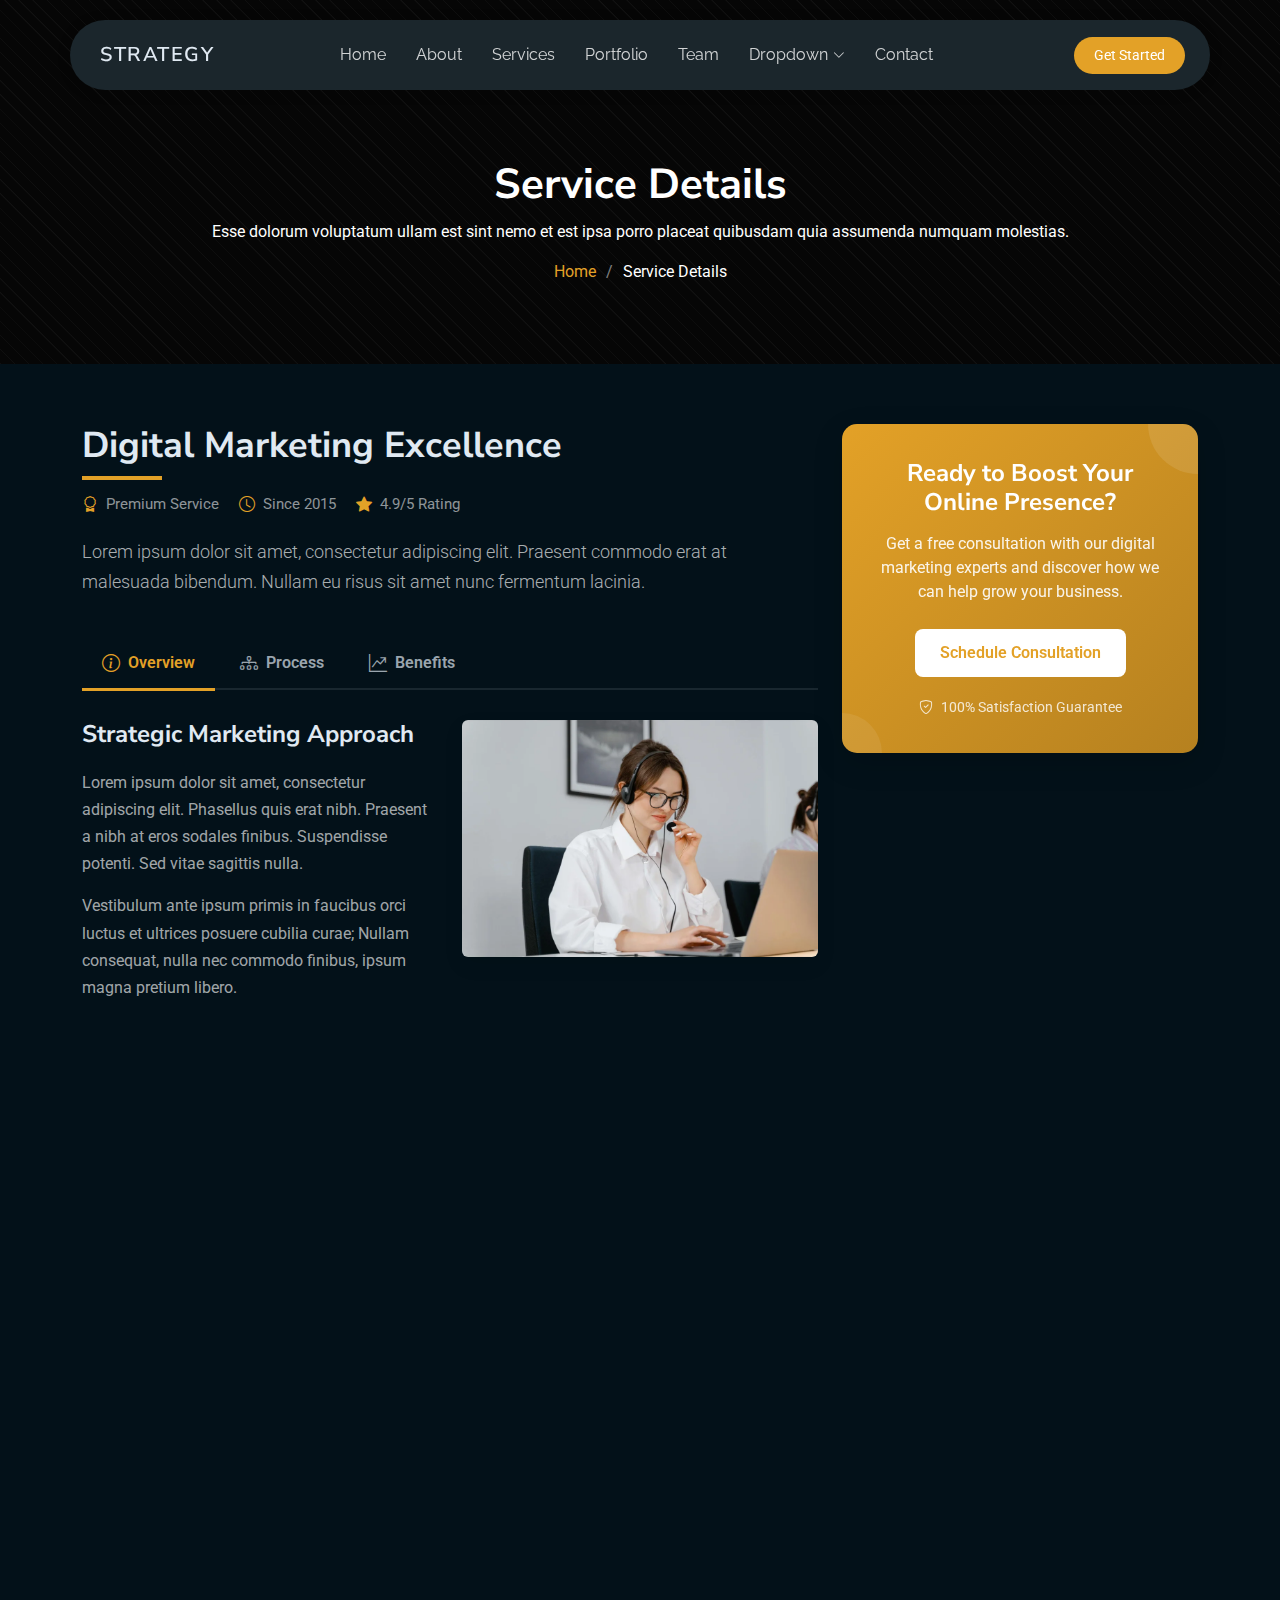
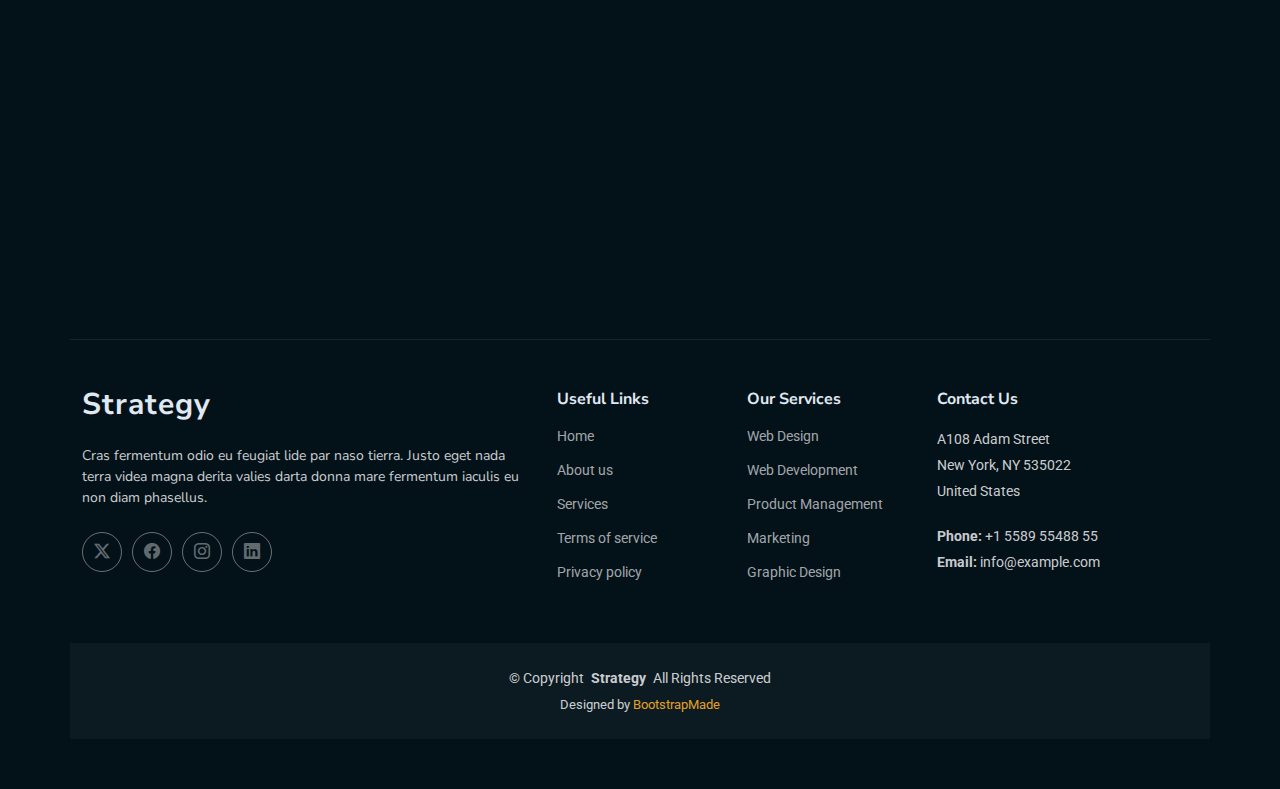
<file: service-details.html>
<!DOCTYPE html>
<html lang="en">

<head>
  <meta charset="utf-8">
  <meta content="width=device-width, initial-scale=1.0" name="viewport">
  <title>Service Details - Strategy Bootstrap Template</title>
  <meta name="description" content="">
  <meta name="keywords" content="">

  <!-- Favicons -->
  <link href="assets/img/favicon.png" rel="icon">
  <link href="assets/img/apple-touch-icon.png" rel="apple-touch-icon">

  <!-- Fonts -->
  <link href="https://fonts.googleapis.com" rel="preconnect">
  <link href="https://fonts.gstatic.com" rel="preconnect" crossorigin>
  <link href="https://fonts.googleapis.com/css2?family=Roboto:ital,wght@0,100;0,300;0,400;0,500;0,700;0,900;1,100;1,300;1,400;1,500;1,700;1,900&family=Raleway:ital,wght@0,100;0,200;0,300;0,400;0,500;0,600;0,700;0,800;0,900;1,100;1,200;1,300;1,400;1,500;1,600;1,700;1,800;1,900&family=Nunito+Sans:ital,wght@0,200;0,300;0,400;0,600;0,700;0,800;0,900;1,200;1,300;1,400;1,600;1,700;1,800;1,900&display=swap" rel="stylesheet">

  <!-- Vendor CSS Files -->
  <link href="assets/vendor/bootstrap/css/bootstrap.min.css" rel="stylesheet">
  <link href="assets/vendor/bootstrap-icons/bootstrap-icons.css" rel="stylesheet">
  <link href="assets/vendor/aos/aos.css" rel="stylesheet">
  <link href="assets/vendor/swiper/swiper-bundle.min.css" rel="stylesheet">
  <link href="assets/vendor/glightbox/css/glightbox.min.css" rel="stylesheet">

  <!-- Main CSS File -->
  <link href="assets/css/main.css" rel="stylesheet">

  <!-- =======================================================
  * Template Name: Strategy
  * Template URL: https://bootstrapmade.com/strategy-bootstrap-agency-template/
  * Updated: May 09 2025 with Bootstrap v5.3.6
  * Author: BootstrapMade.com
  * License: https://bootstrapmade.com/license/
  ======================================================== -->
</head>

<body class="service-details-page">

  <header id="header" class="header d-flex align-items-center fixed-top">
    <div class="header-container container-fluid container-xl position-relative d-flex align-items-center justify-content-between">

      <a href="index.html" class="logo d-flex align-items-center me-auto me-xl-0">
        <!-- Uncomment the line below if you also wish to use an image logo -->
        <!-- <img src="assets/img/logo.webp" alt=""> -->
        <h1 class="sitename">Strategy</h1>
      </a>

      <nav id="navmenu" class="navmenu">
        <ul>
          <li><a href="#hero">Home</a></li>
          <li><a href="#about">About</a></li>
          <li><a href="#services">Services</a></li>
          <li><a href="#portfolio">Portfolio</a></li>
          <li><a href="#team">Team</a></li>
          <li class="dropdown"><a href="#"><span>Dropdown</span> <i class="bi bi-chevron-down toggle-dropdown"></i></a>
            <ul>
              <li><a href="#">Dropdown 1</a></li>
              <li class="dropdown"><a href="#"><span>Deep Dropdown</span> <i class="bi bi-chevron-down toggle-dropdown"></i></a>
                <ul>
                  <li><a href="#">Deep Dropdown 1</a></li>
                  <li><a href="#">Deep Dropdown 2</a></li>
                  <li><a href="#">Deep Dropdown 3</a></li>
                  <li><a href="#">Deep Dropdown 4</a></li>
                  <li><a href="#">Deep Dropdown 5</a></li>
                </ul>
              </li>
              <li><a href="#">Dropdown 2</a></li>
              <li><a href="#">Dropdown 3</a></li>
              <li><a href="#">Dropdown 4</a></li>
            </ul>
          </li>
          <li><a href="#contact">Contact</a></li>
        </ul>
        <i class="mobile-nav-toggle d-xl-none bi bi-list"></i>
      </nav>

      <a class="btn-getstarted" href="#about">Get Started</a>

    </div>
  </header>

  <main class="main">

    <!-- Page Title -->
    <div class="page-title dark-background" data-aos="fade">
      <div class="container position-relative">
        <h1>Service Details</h1>
        <p>Esse dolorum voluptatum ullam est sint nemo et est ipsa porro placeat quibusdam quia assumenda numquam molestias.</p>
        <nav class="breadcrumbs">
          <ol>
            <li><a href="index.html">Home</a></li>
            <li class="current">Service Details</li>
          </ol>
        </nav>
      </div>
    </div><!-- End Page Title -->

    <!-- Service Details Section -->
    <section id="service-details" class="service-details section">

      <div class="container" data-aos="fade-up" data-aos-delay="100">

        <div class="row gy-5">

          <div class="col-lg-8 order-lg-1 order-2">
            <div class="service-main-content">
              <div class="service-header" data-aos="fade-up">
                <h1>Digital Marketing Excellence</h1>
                <div class="service-meta">
                  <span><i class="bi bi-award"></i> Premium Service</span>
                  <span><i class="bi bi-clock"></i> Since 2015</span>
                  <span><i class="bi bi-star-fill"></i> 4.9/5 Rating</span>
                </div>
                <p class="lead">
                  Lorem ipsum dolor sit amet, consectetur adipiscing elit. Praesent commodo erat at malesuada bibendum. Nullam eu risus sit amet nunc fermentum lacinia.
                </p>
              </div>

              <div class="service-tabs" data-aos="fade-up" data-aos-delay="200">
                <ul class="nav nav-tabs" id="serviceTab" role="tablist">
                  <li class="nav-item" role="presentation">
                    <button class="nav-link active" data-bs-toggle="tab" data-bs-target="#service-details-tab-1" type="button" role="tab" aria-controls="overview" aria-selected="true">
                      <i class="bi bi-info-circle"></i> Overview
                    </button>
                  </li>
                  <li class="nav-item" role="presentation">
                    <button class="nav-link" data-bs-toggle="tab" data-bs-target="#service-details-tab-2" type="button" role="tab" aria-controls="process" aria-selected="false">
                      <i class="bi bi-diagram-3"></i> Process
                    </button>
                  </li>
                  <li class="nav-item" role="presentation">
                    <button class="nav-link" data-bs-toggle="tab" data-bs-target="#service-details-tab-3" type="button" role="tab" aria-controls="benefits" aria-selected="false">
                      <i class="bi bi-graph-up-arrow"></i> Benefits
                    </button>
                  </li>
                </ul>

                <div class="tab-content">

                  <div class="tab-pane fade show active" id="service-details-tab-1" role="tabpanel" aria-labelledby="overview-tab">
                    <div class="row">
                      <div class="col-md-6">
                        <div class="content-block">
                          <h3>Strategic Marketing Approach</h3>
                          <p>Lorem ipsum dolor sit amet, consectetur adipiscing elit. Phasellus quis erat nibh. Praesent a nibh at eros sodales finibus. Suspendisse potenti. Sed vitae sagittis nulla.</p>
                          <p>Vestibulum ante ipsum primis in faucibus orci luctus et ultrices posuere cubilia curae; Nullam consequat, nulla nec commodo finibus, ipsum magna pretium libero.</p>
                        </div>
                      </div>
                      <div class="col-md-6">
                        <img src="assets/img/services/services-7.webp" alt="Digital Marketing Strategy" class="img-fluid rounded">
                      </div>
                    </div>
                  </div>

                  <div class="tab-pane fade" id="service-details-tab-2" role="tabpanel" aria-labelledby="process-tab">
                    <div class="process-timeline">
                      <div class="timeline-item">
                        <div class="timeline-marker">01</div>
                        <div class="timeline-content">
                          <h4>Discovery &amp; Research</h4>
                          <p>Thorough market analysis and competitor research to define your target audience and marketing goals.</p>
                        </div>
                      </div>

                      <div class="timeline-item">
                        <div class="timeline-marker">02</div>
                        <div class="timeline-content">
                          <h4>Strategy Development</h4>
                          <p>Creating comprehensive marketing strategies tailored to your specific business objectives and target demographics.</p>
                        </div>
                      </div>

                      <div class="timeline-item">
                        <div class="timeline-marker">03</div>
                        <div class="timeline-content">
                          <h4>Implementation</h4>
                          <p>Executing the marketing plan across various channels with precise targeting and creative content delivery.</p>
                        </div>
                      </div>

                      <div class="timeline-item">
                        <div class="timeline-marker">04</div>
                        <div class="timeline-content">
                          <h4>Analysis &amp; Optimization</h4>
                          <p>Continuous monitoring, data analysis, and strategy refinement to maximize ROI and campaign effectiveness.</p>
                        </div>
                      </div>
                    </div>
                  </div>

                  <div class="tab-pane fade" id="service-details-tab-3" role="tabpanel" aria-labelledby="benefits-tab">
                    <div class="row g-4">
                      <div class="col-md-6">
                        <div class="benefit-card">
                          <div class="benefit-icon">
                            <i class="bi bi-graph-up"></i>
                          </div>
                          <h4>Increased Brand Visibility</h4>
                          <p>Expand your digital footprint and reach more potential customers through targeted marketing efforts.</p>
                        </div>
                      </div>
                      <div class="col-md-6">
                        <div class="benefit-card">
                          <div class="benefit-icon">
                            <i class="bi bi-people"></i>
                          </div>
                          <h4>Higher Engagement Rates</h4>
                          <p>Create meaningful connections with your audience through relevant and compelling content strategies.</p>
                        </div>
                      </div>
                      <div class="col-md-6">
                        <div class="benefit-card">
                          <div class="benefit-icon">
                            <i class="bi bi-cash-coin"></i>
                          </div>
                          <h4>Improved ROI</h4>
                          <p>Maximize your marketing budget with data-driven campaigns that deliver measurable results.</p>
                        </div>
                      </div>
                      <div class="col-md-6">
                        <div class="benefit-card">
                          <div class="benefit-icon">
                            <i class="bi bi-bar-chart-line"></i>
                          </div>
                          <h4>Data-Driven Decisions</h4>
                          <p>Make informed marketing choices based on comprehensive analytics and performance metrics.</p>
                        </div>
                      </div>
                    </div>
                  </div>
                </div>
              </div>

              <div class="service-gallery" data-aos="fade-up" data-aos-delay="300">
                <h3>Our Marketing Portfolio</h3>
                <div class="service-details-slider swiper init-swiper">
                  <script type="application/json" class="swiper-config">
                    {
                      "loop": true,
                      "speed": 800,
                      "autoplay": {
                        "delay": 5000
                      },
                      "slidesPerView": 1,
                      "spaceBetween": 30,
                      "breakpoints": {
                        "768": {
                          "slidesPerView": 2
                        }
                      },
                      "pagination": {
                        "el": ".swiper-pagination",
                        "type": "bullets",
                        "clickable": true
                      }
                    }
                  </script>
                  <div class="swiper-wrapper">
                    <div class="swiper-slide">
                      <div class="portfolio-item">
                        <img src="assets/img/services/services-2.webp" alt="" class="img-fluid" loading="lazy">
                        <div class="portfolio-info">
                          <h5>Social Media Campaign</h5>
                          <p>Increased engagement by 187%</p>
                        </div>
                      </div>
                    </div>
                    <div class="swiper-slide">
                      <div class="portfolio-item">
                        <img src="assets/img/services/services-4.webp" alt="" class="img-fluid" loading="lazy">
                        <div class="portfolio-info">
                          <h5>SEO Optimization</h5>
                          <p>Ranked #1 for target keywords</p>
                        </div>
                      </div>
                    </div>
                    <div class="swiper-slide">
                      <div class="portfolio-item">
                        <img src="assets/img/services/services-10.webp" alt="" class="img-fluid" loading="lazy">
                        <div class="portfolio-info">
                          <h5>Content Marketing</h5>
                          <p>200% increase in organic traffic</p>
                        </div>
                      </div>
                    </div>
                  </div>
                  <div class="swiper-pagination"></div>
                </div>
              </div>
            </div>
          </div>

          <div class="col-lg-4 order-lg-2 order-1">
            <div class="service-sidebar" data-aos="fade-left">
              <div class="action-card" data-aos="zoom-in" data-aos-delay="100">
                <h3>Ready to Boost Your Online Presence?</h3>
                <p>Get a free consultation with our digital marketing experts and discover how we can help grow your business.</p>
                <a href="#" class="btn-primary">Schedule Consultation</a>
                <span class="guarantee"><i class="bi bi-shield-check"></i> 100% Satisfaction Guarantee</span>
              </div>

              <div class="service-features-list" data-aos="fade-up" data-aos-delay="200">
                <h4>What We Offer</h4>
                <ul>
                  <li>
                    <i class="bi bi-megaphone"></i>
                    <div>
                      <h5>Social Media Marketing</h5>
                      <p>Strategic presence across all relevant platforms</p>
                    </div>
                  </li>
                  <li>
                    <i class="bi bi-search"></i>
                    <div>
                      <h5>SEO Optimization</h5>
                      <p>Improve your search engine rankings</p>
                    </div>
                  </li>
                  <li>
                    <i class="bi bi-newspaper"></i>
                    <div>
                      <h5>Content Marketing</h5>
                      <p>Engaging content that converts visitors</p>
                    </div>
                  </li>
                  <li>
                    <i class="bi bi-envelope-paper"></i>
                    <div>
                      <h5>Email Campaigns</h5>
                      <p>Targeted email marketing strategies</p>
                    </div>
                  </li>
                  <li>
                    <i class="bi bi-graph-up-arrow"></i>
                    <div>
                      <h5>Analytics &amp; Reporting</h5>
                      <p>Comprehensive performance tracking</p>
                    </div>
                  </li>
                </ul>
              </div>

              <div class="testimonial-card" data-aos="fade-up" data-aos-delay="300">
                <div class="testimonial-header">
                  <i class="bi bi-quote"></i>
                  <div class="rating">
                    <i class="bi bi-star-fill"></i>
                    <i class="bi bi-star-fill"></i>
                    <i class="bi bi-star-fill"></i>
                    <i class="bi bi-star-fill"></i>
                    <i class="bi bi-star-fill"></i>
                  </div>
                </div>
                <p class="testimonial-text">
                  "Their digital marketing strategies transformed our online presence completely. We've seen a 300% increase in qualified leads within just 3 months."
                </p>
                <div class="client-info">
                  <img src="assets/img/person/person-m-5.webp" alt="Client" class="client-image">
                  <div class="client-details">
                    <h5>Robert Johnson</h5>
                    <span>CEO, TechSolutions Inc.</span>
                  </div>
                </div>
              </div>

              <div class="contact-info" data-aos="fade-up" data-aos-delay="400">
                <h4>Have Questions?</h4>
                <div class="contact-method">
                  <i class="bi bi-telephone-fill"></i>
                  <div>
                    <span>Call Us Now</span>
                    <p>+1 (803) 952-3845</p>
                  </div>
                </div>
                <div class="contact-method">
                  <i class="bi bi-envelope-fill"></i>
                  <div>
                    <span>Email Us</span>
                    <p>marketing@example.com</p>
                  </div>
                </div>
              </div>
            </div>
          </div>

        </div>

      </div>

    </section><!-- /Service Details Section -->

  </main>

  <footer id="footer" class="footer">

    <div class="container footer-top">
      <div class="row gy-4">
        <div class="col-lg-5 col-md-12 footer-about">
          <a href="index.html" class="logo d-flex align-items-center">
            <span class="sitename">Strategy</span>
          </a>
          <p>Cras fermentum odio eu feugiat lide par naso tierra. Justo eget nada terra videa magna derita valies darta donna mare fermentum iaculis eu non diam phasellus.</p>
          <div class="social-links d-flex mt-4">
            <a href=""><i class="bi bi-twitter-x"></i></a>
            <a href=""><i class="bi bi-facebook"></i></a>
            <a href=""><i class="bi bi-instagram"></i></a>
            <a href=""><i class="bi bi-linkedin"></i></a>
          </div>
        </div>

        <div class="col-lg-2 col-6 footer-links">
          <h4>Useful Links</h4>
          <ul>
            <li><a href="#">Home</a></li>
            <li><a href="#">About us</a></li>
            <li><a href="#">Services</a></li>
            <li><a href="#">Terms of service</a></li>
            <li><a href="#">Privacy policy</a></li>
          </ul>
        </div>

        <div class="col-lg-2 col-6 footer-links">
          <h4>Our Services</h4>
          <ul>
            <li><a href="#">Web Design</a></li>
            <li><a href="#">Web Development</a></li>
            <li><a href="#">Product Management</a></li>
            <li><a href="#">Marketing</a></li>
            <li><a href="#">Graphic Design</a></li>
          </ul>
        </div>

        <div class="col-lg-3 col-md-12 footer-contact text-center text-md-start">
          <h4>Contact Us</h4>
          <p>A108 Adam Street</p>
          <p>New York, NY 535022</p>
          <p>United States</p>
          <p class="mt-4"><strong>Phone:</strong> <span>+1 5589 55488 55</span></p>
          <p><strong>Email:</strong> <span>info@example.com</span></p>
        </div>

      </div>
    </div>

    <div class="container copyright text-center mt-4">
      <p>© <span>Copyright</span> <strong class="px-1 sitename">Strategy</strong> <span>All Rights Reserved</span></p>
      <div class="credits">
        <!-- All the links in the footer should remain intact. -->
        <!-- You can delete the links only if you've purchased the pro version. -->
        <!-- Licensing information: https://bootstrapmade.com/license/ -->
        <!-- Purchase the pro version with working PHP/AJAX contact form: [buy-url] -->
        Designed by <a href="https://bootstrapmade.com/">BootstrapMade</a>
      </div>
    </div>

  </footer>

  <!-- Scroll Top -->
  <a href="#" id="scroll-top" class="scroll-top d-flex align-items-center justify-content-center"><i class="bi bi-arrow-up-short"></i></a>

  <!-- Preloader -->
  <div id="preloader"></div>

  <!-- Vendor JS Files -->
  <script src="assets/vendor/bootstrap/js/bootstrap.bundle.min.js"></script>
  <script src="assets/vendor/php-email-form/validate.js"></script>
  <script src="assets/vendor/aos/aos.js"></script>
  <script src="assets/vendor/swiper/swiper-bundle.min.js"></script>
  <script src="assets/vendor/glightbox/js/glightbox.min.js"></script>
  <script src="assets/vendor/imagesloaded/imagesloaded.pkgd.min.js"></script>
  <script src="assets/vendor/isotope-layout/isotope.pkgd.min.js"></script>

  <!-- Main JS File -->
  <script src="assets/js/main.js"></script>

</body>

</html>
</file>
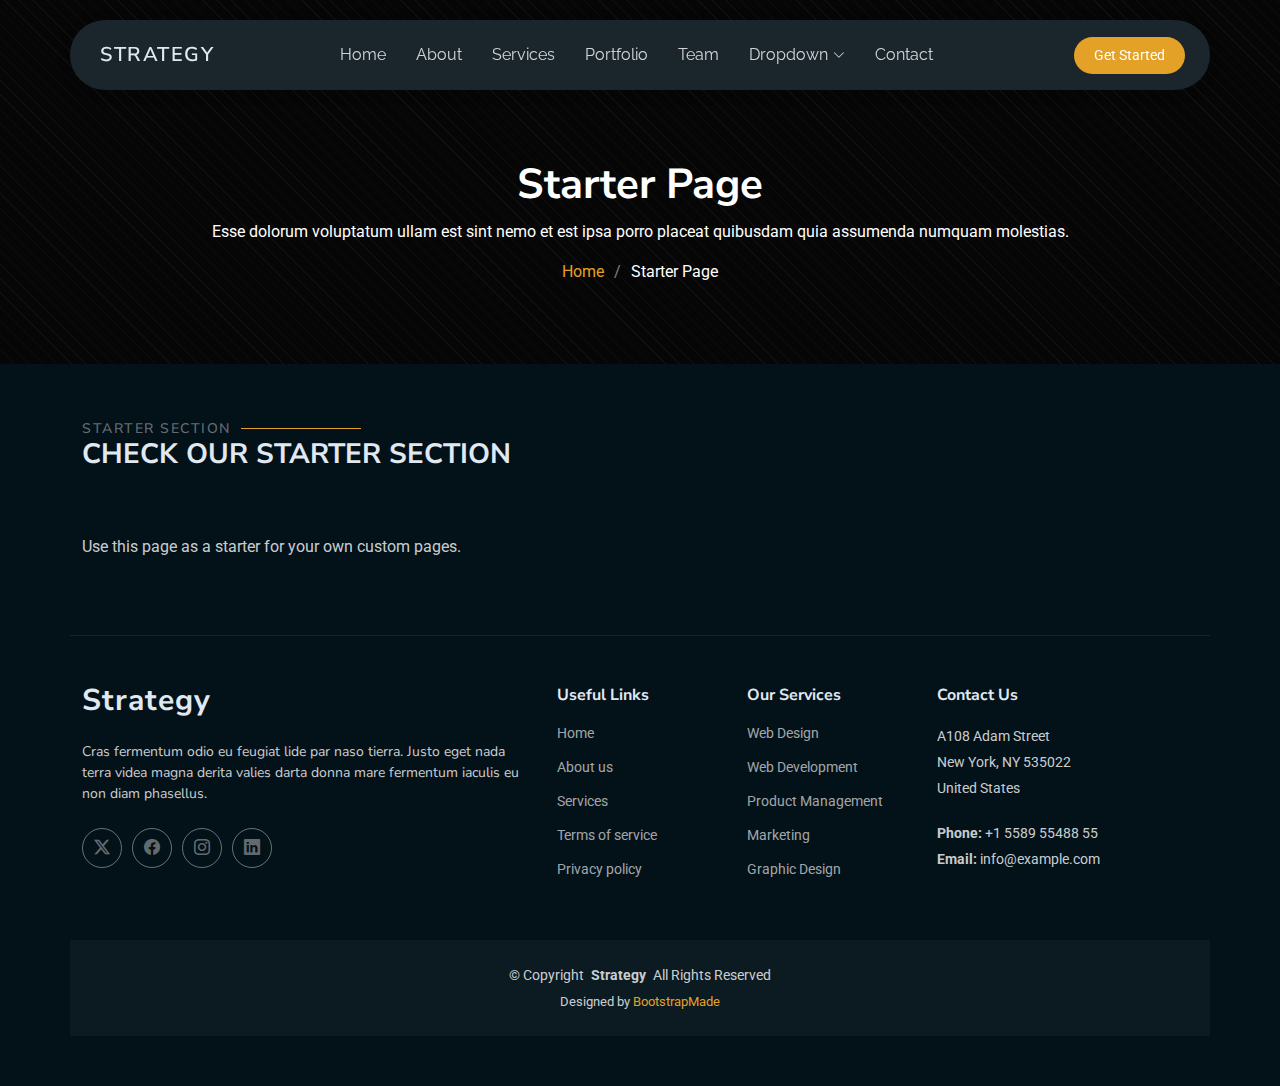
<file: starter-page.html>
<!DOCTYPE html>
<html lang="en">

<head>
  <meta charset="utf-8">
  <meta content="width=device-width, initial-scale=1.0" name="viewport">
  <title>Starter Page - Strategy Bootstrap Template</title>
  <meta name="description" content="">
  <meta name="keywords" content="">

  <!-- Favicons -->
  <link href="assets/img/favicon.png" rel="icon">
  <link href="assets/img/apple-touch-icon.png" rel="apple-touch-icon">

  <!-- Fonts -->
  <link href="https://fonts.googleapis.com" rel="preconnect">
  <link href="https://fonts.gstatic.com" rel="preconnect" crossorigin>
  <link href="https://fonts.googleapis.com/css2?family=Roboto:ital,wght@0,100;0,300;0,400;0,500;0,700;0,900;1,100;1,300;1,400;1,500;1,700;1,900&family=Raleway:ital,wght@0,100;0,200;0,300;0,400;0,500;0,600;0,700;0,800;0,900;1,100;1,200;1,300;1,400;1,500;1,600;1,700;1,800;1,900&family=Nunito+Sans:ital,wght@0,200;0,300;0,400;0,600;0,700;0,800;0,900;1,200;1,300;1,400;1,600;1,700;1,800;1,900&display=swap" rel="stylesheet">

  <!-- Vendor CSS Files -->
  <link href="assets/vendor/bootstrap/css/bootstrap.min.css" rel="stylesheet">
  <link href="assets/vendor/bootstrap-icons/bootstrap-icons.css" rel="stylesheet">
  <link href="assets/vendor/aos/aos.css" rel="stylesheet">
  <link href="assets/vendor/swiper/swiper-bundle.min.css" rel="stylesheet">
  <link href="assets/vendor/glightbox/css/glightbox.min.css" rel="stylesheet">

  <!-- Main CSS File -->
  <link href="assets/css/main.css" rel="stylesheet">

  <!-- =======================================================
  * Template Name: Strategy
  * Template URL: https://bootstrapmade.com/strategy-bootstrap-agency-template/
  * Updated: May 09 2025 with Bootstrap v5.3.6
  * Author: BootstrapMade.com
  * License: https://bootstrapmade.com/license/
  ======================================================== -->
</head>

<body class="starter-page-page">

  <header id="header" class="header d-flex align-items-center fixed-top">
    <div class="header-container container-fluid container-xl position-relative d-flex align-items-center justify-content-between">

      <a href="index.html" class="logo d-flex align-items-center me-auto me-xl-0">
        <!-- Uncomment the line below if you also wish to use an image logo -->
        <!-- <img src="assets/img/logo.webp" alt=""> -->
        <h1 class="sitename">Strategy</h1>
      </a>

      <nav id="navmenu" class="navmenu">
        <ul>
          <li><a href="#hero">Home</a></li>
          <li><a href="#about">About</a></li>
          <li><a href="#services">Services</a></li>
          <li><a href="#portfolio">Portfolio</a></li>
          <li><a href="#team">Team</a></li>
          <li class="dropdown"><a href="#"><span>Dropdown</span> <i class="bi bi-chevron-down toggle-dropdown"></i></a>
            <ul>
              <li><a href="#">Dropdown 1</a></li>
              <li class="dropdown"><a href="#"><span>Deep Dropdown</span> <i class="bi bi-chevron-down toggle-dropdown"></i></a>
                <ul>
                  <li><a href="#">Deep Dropdown 1</a></li>
                  <li><a href="#">Deep Dropdown 2</a></li>
                  <li><a href="#">Deep Dropdown 3</a></li>
                  <li><a href="#">Deep Dropdown 4</a></li>
                  <li><a href="#">Deep Dropdown 5</a></li>
                </ul>
              </li>
              <li><a href="#">Dropdown 2</a></li>
              <li><a href="#">Dropdown 3</a></li>
              <li><a href="#">Dropdown 4</a></li>
            </ul>
          </li>
          <li><a href="#contact">Contact</a></li>
        </ul>
        <i class="mobile-nav-toggle d-xl-none bi bi-list"></i>
      </nav>

      <a class="btn-getstarted" href="#about">Get Started</a>

    </div>
  </header>

  <main class="main">

    <!-- Page Title -->
    <div class="page-title dark-background" data-aos="fade">
      <div class="container position-relative">
        <h1>Starter Page</h1>
        <p>Esse dolorum voluptatum ullam est sint nemo et est ipsa porro placeat quibusdam quia assumenda numquam molestias.</p>
        <nav class="breadcrumbs">
          <ol>
            <li><a href="index.html">Home</a></li>
            <li class="current">Starter Page</li>
          </ol>
        </nav>
      </div>
    </div><!-- End Page Title -->

    <!-- Starter Section Section -->
    <section id="starter-section" class="starter-section section">

      <!-- Section Title -->
      <div class="container section-title" data-aos="fade-up">
        <h2>Starter Section</h2>
        <div><span>Check Our</span> <span class="description-title">Starter Section</span></div>
      </div><!-- End Section Title -->

      <div class="container" data-aos="fade-up">
        <p>Use this page as a starter for your own custom pages.</p>
      </div>

    </section><!-- /Starter Section Section -->

  </main>

  <footer id="footer" class="footer">

    <div class="container footer-top">
      <div class="row gy-4">
        <div class="col-lg-5 col-md-12 footer-about">
          <a href="index.html" class="logo d-flex align-items-center">
            <span class="sitename">Strategy</span>
          </a>
          <p>Cras fermentum odio eu feugiat lide par naso tierra. Justo eget nada terra videa magna derita valies darta donna mare fermentum iaculis eu non diam phasellus.</p>
          <div class="social-links d-flex mt-4">
            <a href=""><i class="bi bi-twitter-x"></i></a>
            <a href=""><i class="bi bi-facebook"></i></a>
            <a href=""><i class="bi bi-instagram"></i></a>
            <a href=""><i class="bi bi-linkedin"></i></a>
          </div>
        </div>

        <div class="col-lg-2 col-6 footer-links">
          <h4>Useful Links</h4>
          <ul>
            <li><a href="#">Home</a></li>
            <li><a href="#">About us</a></li>
            <li><a href="#">Services</a></li>
            <li><a href="#">Terms of service</a></li>
            <li><a href="#">Privacy policy</a></li>
          </ul>
        </div>

        <div class="col-lg-2 col-6 footer-links">
          <h4>Our Services</h4>
          <ul>
            <li><a href="#">Web Design</a></li>
            <li><a href="#">Web Development</a></li>
            <li><a href="#">Product Management</a></li>
            <li><a href="#">Marketing</a></li>
            <li><a href="#">Graphic Design</a></li>
          </ul>
        </div>

        <div class="col-lg-3 col-md-12 footer-contact text-center text-md-start">
          <h4>Contact Us</h4>
          <p>A108 Adam Street</p>
          <p>New York, NY 535022</p>
          <p>United States</p>
          <p class="mt-4"><strong>Phone:</strong> <span>+1 5589 55488 55</span></p>
          <p><strong>Email:</strong> <span>info@example.com</span></p>
        </div>

      </div>
    </div>

    <div class="container copyright text-center mt-4">
      <p>© <span>Copyright</span> <strong class="px-1 sitename">Strategy</strong> <span>All Rights Reserved</span></p>
      <div class="credits">
        <!-- All the links in the footer should remain intact. -->
        <!-- You can delete the links only if you've purchased the pro version. -->
        <!-- Licensing information: https://bootstrapmade.com/license/ -->
        <!-- Purchase the pro version with working PHP/AJAX contact form: [buy-url] -->
        Designed by <a href="https://bootstrapmade.com/">BootstrapMade</a>
      </div>
    </div>

  </footer>

  <!-- Scroll Top -->
  <a href="#" id="scroll-top" class="scroll-top d-flex align-items-center justify-content-center"><i class="bi bi-arrow-up-short"></i></a>

  <!-- Preloader -->
  <div id="preloader"></div>

  <!-- Vendor JS Files -->
  <script src="assets/vendor/bootstrap/js/bootstrap.bundle.min.js"></script>
  <script src="assets/vendor/php-email-form/validate.js"></script>
  <script src="assets/vendor/aos/aos.js"></script>
  <script src="assets/vendor/swiper/swiper-bundle.min.js"></script>
  <script src="assets/vendor/glightbox/js/glightbox.min.js"></script>
  <script src="assets/vendor/imagesloaded/imagesloaded.pkgd.min.js"></script>
  <script src="assets/vendor/isotope-layout/isotope.pkgd.min.js"></script>

  <!-- Main JS File -->
  <script src="assets/js/main.js"></script>

</body>

</html>
</file>
<file: assets/css/main.css>
/**
* Template Name: Strategy
* Template URL: https://bootstrapmade.com/strategy-bootstrap-agency-template/
* Updated: May 09 2025 with Bootstrap v5.3.6
* Author: BootstrapMade.com
* License: https://bootstrapmade.com/license/
*/

/*--------------------------------------------------------------
# Font & Color Variables
# Help: https://bootstrapmade.com/color-system/
--------------------------------------------------------------*/
/* Fonts */
:root {
  --default-font: "Roboto",  system-ui, -apple-system, "Segoe UI", Roboto, "Helvetica Neue", Arial, "Noto Sans", "Liberation Sans", sans-serif, "Apple Color Emoji", "Segoe UI Emoji", "Segoe UI Symbol", "Noto Color Emoji";
  --heading-font: "Nunito Sans",  sans-serif;
  --nav-font: "Raleway",  sans-serif;
}

/* Global Colors - The following color variables are used throughout the website. Updating them here will change the color scheme of the entire website */
:root { 
  --background-color: #031119; /* Background color for the entire website, including individual sections */
  --default-color: rgba(255, 255, 255, 0.8); /* Default color used for the majority of the text content across the entire website */
  --heading-color: #e0e9f2; /* Color for headings, subheadings and title throughout the website */
  --accent-color: #e3a127; /* Accent color that represents your brand on the website. It's used for buttons, links, and other elements that need to stand out */
  --surface-color: #1b262c; /* The surface color is used as a background of boxed elements within sections, such as cards, icon boxes, or other elements that require a visual separation from the global background. */
  --contrast-color: #ffffff; /* Contrast color for text, ensuring readability against backgrounds of accent, heading, or default colors. */
}

/* Nav Menu Colors - The following color variables are used specifically for the navigation menu. They are separate from the global colors to allow for more customization options */
:root {
  --nav-color: rgba(255, 255, 255, 0.8);  /* The default color of the main navmenu links */
  --nav-hover-color: #e3a127; /* Applied to main navmenu links when they are hovered over or active */
  --nav-mobile-background-color: #29343a; /* Used as the background color for mobile navigation menu */
  --nav-dropdown-background-color: #29343a; /* Used as the background color for dropdown items that appear when hovering over primary navigation items */
  --nav-dropdown-color: rgba(255, 255, 255, 0.8); /* Used for navigation links of the dropdown items in the navigation menu. */
  --nav-dropdown-hover-color: #e3a127; /* Similar to --nav-hover-color, this color is applied to dropdown navigation links when they are hovered over. */
}

/* Color Presets - These classes override global colors when applied to any section or element, providing reuse of the sam color scheme. */

.light-background {
  --background-color: #0d1d26;
  --surface-color: #16262f;
}

.dark-background {
  --background-color: #060606;
  --default-color: #ffffff;
  --heading-color: #ffffff;
  --surface-color: #252525;
  --contrast-color: #ffffff;
}

/* Smooth scroll */
:root {
  scroll-behavior: smooth;
}

/*--------------------------------------------------------------
# General Styling & Shared Classes
--------------------------------------------------------------*/
body {
  color: var(--default-color);
  background-color: var(--background-color);
  font-family: var(--default-font);
}

a {
  color: var(--accent-color);
  text-decoration: none;
  transition: 0.3s;
}

a:hover {
  color: color-mix(in srgb, var(--accent-color), transparent 25%);
  text-decoration: none;
}

h1,
h2,
h3,
h4,
h5,
h6 {
  color: var(--heading-color);
  font-family: var(--heading-font);
}

/* PHP Email Form Messages
------------------------------*/
.php-email-form .error-message {
  display: none;
  background: #df1529;
  color: #ffffff;
  text-align: left;
  padding: 15px;
  margin-bottom: 24px;
  font-weight: 600;
}

.php-email-form .sent-message {
  display: none;
  color: #ffffff;
  background: #059652;
  text-align: center;
  padding: 15px;
  margin-bottom: 24px;
  font-weight: 600;
}

.php-email-form .loading {
  display: none;
  background: var(--surface-color);
  text-align: center;
  padding: 15px;
  margin-bottom: 24px;
}

.php-email-form .loading:before {
  content: "";
  display: inline-block;
  border-radius: 50%;
  width: 24px;
  height: 24px;
  margin: 0 10px -6px 0;
  border: 3px solid var(--accent-color);
  border-top-color: var(--surface-color);
  animation: php-email-form-loading 1s linear infinite;
}

@keyframes php-email-form-loading {
  0% {
    transform: rotate(0deg);
  }

  100% {
    transform: rotate(360deg);
  }
}

/*--------------------------------------------------------------
# Global Header
--------------------------------------------------------------*/
.header {
  --background-color: rgba(255, 255, 255, 0);
  color: var(--default-color);
  background-color: var(--background-color);
  padding: 20px 0;
  transition: all 0.5s;
  z-index: 997;
}

.header .header-container {
  background: var(--surface-color);
  border-radius: 50px;
  padding: 5px 25px 5px 30px;
  box-shadow: 0px 2px 15px rgba(0, 0, 0, 0.1);
}

.header .logo {
  line-height: 1;
}

.header .logo img {
  max-height: 36px;
  margin-right: 8px;
}

.header .logo h1 {
  font-size: 20px;
  margin: 0;
  font-weight: 600;
  text-transform: uppercase;
  letter-spacing: 1.5px;
  color: var(--heading-color);
}

.header .btn-getstarted,
.header .btn-getstarted:focus {
  color: var(--contrast-color);
  background: var(--accent-color);
  font-size: 14px;
  padding: 8px 20px;
  margin: 0 0 0 30px;
  border-radius: 50px;
  transition: 0.3s;
}

.header .btn-getstarted:hover,
.header .btn-getstarted:focus:hover {
  color: var(--contrast-color);
  background: color-mix(in srgb, var(--accent-color), transparent 15%);
}

@media (max-width: 1200px) {
  .header {
    padding-top: 10px;
  }

  .header .header-container {
    margin-left: 10px;
    margin-right: 10px;
    padding: 10px 5px 10px 15px;
  }

  .header .logo {
    order: 1;
  }

  .header .btn-getstarted {
    order: 2;
    margin: 0 10px 0 0;
    padding: 6px 15px;
  }

  .header .navmenu {
    order: 3;
  }
}

/*--------------------------------------------------------------
# Navigation Menu
--------------------------------------------------------------*/
/* Navmenu - Desktop */
@media (min-width: 1200px) {
  .navmenu {
    padding: 0;
  }

  .navmenu ul {
    margin: 0;
    padding: 0;
    display: flex;
    list-style: none;
    align-items: center;
  }

  .navmenu li {
    position: relative;
  }

  .navmenu a,
  .navmenu a:focus {
    color: var(--nav-color);
    padding: 18px 15px;
    font-size: 16px;
    font-family: var(--nav-font);
    font-weight: 400;
    display: flex;
    align-items: center;
    justify-content: space-between;
    white-space: nowrap;
    transition: 0.3s;
  }

  .navmenu a i,
  .navmenu a:focus i {
    font-size: 12px;
    line-height: 0;
    margin-left: 5px;
    transition: 0.3s;
  }

  .navmenu li:last-child a {
    padding-right: 0;
  }

  .navmenu li:hover>a,
  .navmenu .active,
  .navmenu .active:focus {
    color: var(--nav-hover-color);
  }

  .navmenu .dropdown ul {
    margin: 0;
    padding: 10px 0;
    background: var(--nav-dropdown-background-color);
    display: block;
    position: absolute;
    visibility: hidden;
    left: 14px;
    top: 130%;
    opacity: 0;
    transition: 0.3s;
    border-radius: 4px;
    z-index: 99;
    box-shadow: 0px 0px 30px rgba(0, 0, 0, 0.1);
  }

  .navmenu .dropdown ul li {
    min-width: 200px;
  }

  .navmenu .dropdown ul a {
    padding: 10px 20px;
    font-size: 15px;
    text-transform: none;
    color: var(--nav-dropdown-color);
  }

  .navmenu .dropdown ul a i {
    font-size: 12px;
  }

  .navmenu .dropdown ul a:hover,
  .navmenu .dropdown ul .active:hover,
  .navmenu .dropdown ul li:hover>a {
    color: var(--nav-dropdown-hover-color);
  }

  .navmenu .dropdown:hover>ul {
    opacity: 1;
    top: 100%;
    visibility: visible;
  }

  .navmenu .dropdown .dropdown ul {
    top: 0;
    left: -90%;
    visibility: hidden;
  }

  .navmenu .dropdown .dropdown:hover>ul {
    opacity: 1;
    top: 0;
    left: -100%;
    visibility: visible;
  }
}

/* Navmenu - Mobile */
@media (max-width: 1199px) {
  .mobile-nav-toggle {
    color: var(--nav-color);
    font-size: 28px;
    line-height: 0;
    margin-right: 10px;
    cursor: pointer;
    transition: color 0.3s;
  }

  .navmenu {
    padding: 0;
    z-index: 9997;
  }

  .navmenu ul {
    display: none;
    list-style: none;
    position: absolute;
    inset: 60px 20px 20px 20px;
    padding: 10px 0;
    margin: 0;
    border-radius: 6px;
    background-color: var(--nav-mobile-background-color);
    overflow-y: auto;
    transition: 0.3s;
    z-index: 9998;
    box-shadow: 0px 0px 30px rgba(0, 0, 0, 0.1);
  }

  .navmenu a,
  .navmenu a:focus {
    color: var(--nav-dropdown-color);
    padding: 10px 20px;
    font-family: var(--nav-font);
    font-size: 17px;
    font-weight: 500;
    display: flex;
    align-items: center;
    justify-content: space-between;
    white-space: nowrap;
    transition: 0.3s;
  }

  .navmenu a i,
  .navmenu a:focus i {
    font-size: 12px;
    line-height: 0;
    margin-left: 5px;
    width: 30px;
    height: 30px;
    display: flex;
    align-items: center;
    justify-content: center;
    border-radius: 50%;
    transition: 0.3s;
    background-color: color-mix(in srgb, var(--accent-color), transparent 90%);
  }

  .navmenu a i:hover,
  .navmenu a:focus i:hover {
    background-color: var(--accent-color);
    color: var(--contrast-color);
  }

  .navmenu a:hover,
  .navmenu .active,
  .navmenu .active:focus {
    color: var(--nav-dropdown-hover-color);
  }

  .navmenu .active i,
  .navmenu .active:focus i {
    background-color: var(--accent-color);
    color: var(--contrast-color);
    transform: rotate(180deg);
  }

  .navmenu .dropdown ul {
    position: static;
    display: none;
    z-index: 99;
    padding: 10px 0;
    margin: 10px 20px;
    background-color: var(--nav-dropdown-background-color);
    border: 1px solid color-mix(in srgb, var(--default-color), transparent 90%);
    box-shadow: none;
    transition: all 0.5s ease-in-out;
  }

  .navmenu .dropdown ul ul {
    background-color: rgba(33, 37, 41, 0.1);
  }

  .navmenu .dropdown>.dropdown-active {
    display: block;
    background-color: rgba(33, 37, 41, 0.03);
  }

  .mobile-nav-active {
    overflow: hidden;
  }

  .mobile-nav-active .mobile-nav-toggle {
    color: #fff;
    position: absolute;
    font-size: 32px;
    top: 15px;
    right: 15px;
    margin-right: 0;
    z-index: 9999;
  }

  .mobile-nav-active .navmenu {
    position: fixed;
    overflow: hidden;
    inset: 0;
    background: rgba(33, 37, 41, 0.8);
    transition: 0.3s;
  }

  .mobile-nav-active .navmenu>ul {
    display: block;
  }
}

/*--------------------------------------------------------------
# Global Footer
--------------------------------------------------------------*/
.footer {
  color: var(--default-color);
  background-color: var(--background-color);
  font-size: 14px;
  padding-bottom: 50px;
  position: relative;
}

.footer .footer-top {
  padding-top: 50px;
  border-top: 1px solid color-mix(in srgb, var(--default-color), transparent 90%);
}

.footer .footer-about .logo {
  line-height: 1;
  margin-bottom: 25px;
}

.footer .footer-about .logo img {
  max-height: 40px;
  margin-right: 6px;
}

.footer .footer-about .logo span {
  color: var(--heading-color);
  font-size: 30px;
  font-weight: 700;
  letter-spacing: 1px;
  font-family: var(--heading-font);
}

.footer .footer-about p {
  font-size: 14px;
  font-family: var(--heading-font);
}

.footer .social-links a {
  display: flex;
  align-items: center;
  justify-content: center;
  width: 40px;
  height: 40px;
  border-radius: 50%;
  border: 1px solid color-mix(in srgb, var(--default-color), transparent 50%);
  font-size: 16px;
  color: color-mix(in srgb, var(--default-color), transparent 50%);
  margin-right: 10px;
  transition: 0.3s;
}

.footer .social-links a:hover {
  color: var(--accent-color);
  border-color: var(--accent-color);
}

.footer h4 {
  font-size: 16px;
  font-weight: bold;
  position: relative;
  padding-bottom: 12px;
}

.footer .footer-links {
  margin-bottom: 30px;
}

.footer .footer-links ul {
  list-style: none;
  padding: 0;
  margin: 0;
}

.footer .footer-links ul i {
  padding-right: 2px;
  font-size: 12px;
  line-height: 0;
}

.footer .footer-links ul li {
  padding: 10px 0;
  display: flex;
  align-items: center;
}

.footer .footer-links ul li:first-child {
  padding-top: 0;
}

.footer .footer-links ul a {
  color: color-mix(in srgb, var(--default-color), transparent 20%);
  display: inline-block;
  line-height: 1;
}

.footer .footer-links ul a:hover {
  color: var(--accent-color);
}

.footer .footer-contact p {
  margin-bottom: 5px;
}

.footer .copyright {
  padding-top: 25px;
  padding-bottom: 25px;
  background-color: color-mix(in srgb, var(--default-color), transparent 95%);
}

.footer .copyright p {
  margin-bottom: 0;
}

.footer .credits {
  margin-top: 6px;
  font-size: 13px;
}

/*--------------------------------------------------------------
# Preloader
--------------------------------------------------------------*/
#preloader {
  position: fixed;
  inset: 0;
  z-index: 999999;
  overflow: hidden;
  background: var(--background-color);
  transition: all 0.6s ease-out;
}

#preloader:before {
  content: "";
  position: fixed;
  top: calc(50% - 30px);
  left: calc(50% - 30px);
  border: 6px solid #ffffff;
  border-color: var(--accent-color) transparent var(--accent-color) transparent;
  border-radius: 50%;
  width: 60px;
  height: 60px;
  animation: animate-preloader 1.5s linear infinite;
}

@keyframes animate-preloader {
  0% {
    transform: rotate(0deg);
  }

  100% {
    transform: rotate(360deg);
  }
}

/*--------------------------------------------------------------
# Scroll Top Button
--------------------------------------------------------------*/
.scroll-top {
  position: fixed;
  visibility: hidden;
  opacity: 0;
  right: 15px;
  bottom: -15px;
  z-index: 99999;
  background-color: var(--accent-color);
  width: 44px;
  height: 44px;
  border-radius: 50px;
  transition: all 0.4s;
}

.scroll-top i {
  font-size: 24px;
  color: var(--contrast-color);
  line-height: 0;
}

.scroll-top:hover {
  background-color: color-mix(in srgb, var(--accent-color), transparent 20%);
  color: var(--contrast-color);
}

.scroll-top.active {
  visibility: visible;
  opacity: 1;
  bottom: 15px;
}

/*--------------------------------------------------------------
# Disable aos animation delay on mobile devices
--------------------------------------------------------------*/
@media screen and (max-width: 768px) {
  [data-aos-delay] {
    transition-delay: 0 !important;
  }
}

/*--------------------------------------------------------------
# Global Page Titles & Breadcrumbs
--------------------------------------------------------------*/
.page-title {
  color: var(--default-color);
  background-color: var(--background-color);
  background-size: cover;
  background-position: center;
  background-repeat: no-repeat;
  padding: 160px 0 80px 0;
  text-align: center;
  position: relative;
}

.page-title::after {
  content: "";
  position: absolute;
  top: 0;
  left: 0;
  right: 0;
  bottom: 0;
  background-image: repeating-linear-gradient(45deg, rgba(255, 255, 255, 0.02) 0px, rgba(255, 255, 255, 0.05) 1px, transparent 1px, transparent 10px);
  z-index: 1;
}

.page-title h1 {
  font-size: 42px;
  font-weight: 700;
  margin-bottom: 10px;
}

.page-title .breadcrumbs ol {
  display: flex;
  flex-wrap: wrap;
  list-style: none;
  justify-content: center;
  padding: 0;
  margin: 0;
  font-size: 16px;
  font-weight: 400;
}

.page-title .breadcrumbs ol li+li {
  padding-left: 10px;
}

.page-title .breadcrumbs ol li+li::before {
  content: "/";
  display: inline-block;
  padding-right: 10px;
  color: color-mix(in srgb, var(--default-color), transparent 50%);
}

/*--------------------------------------------------------------
# Global Sections
--------------------------------------------------------------*/
section,
.section {
  color: var(--default-color);
  background-color: var(--background-color);
  padding: 60px 0;
  scroll-margin-top: 90px;
  overflow: clip;
}

@media (max-width: 1199px) {

  section,
  .section {
    scroll-margin-top: 66px;
  }
}

/*--------------------------------------------------------------
# Global Section Titles
--------------------------------------------------------------*/
.section-title {
  padding-bottom: 60px;
  position: relative;
}

.section-title h2 {
  font-size: 14px;
  font-weight: 500;
  padding: 0;
  line-height: 1px;
  margin: 0;
  letter-spacing: 1.5px;
  text-transform: uppercase;
  color: color-mix(in srgb, var(--default-color), transparent 50%);
  position: relative;
}

.section-title h2::after {
  content: "";
  width: 120px;
  height: 1px;
  display: inline-block;
  background: var(--accent-color);
  margin: 4px 10px;
}

.section-title div {
  color: var(--heading-color);
  margin: 0;
  margin: 0;
  font-size: 28px;
  font-weight: 700;
  text-transform: uppercase;
  font-family: var(--heading-font);
}

/*--------------------------------------------------------------
# Hero Section
--------------------------------------------------------------*/
.hero {
  position: relative;
  min-height: 100vh;
  width: 100%;
  display: flex;
  align-items: center;
  overflow: hidden;
  padding: 100px 0;
}

.hero::after {
  content: "";
  position: absolute;
  top: 0;
  left: 0;
  right: 0;
  bottom: 0;
  background-image: repeating-linear-gradient(45deg, rgba(255, 255, 255, 0.02) 0px, rgba(255, 255, 255, 0.05) 1px, transparent 1px, transparent 10px);
  z-index: 1;
}

.hero .container,
.hero .container-fluid {
  position: relative;
  z-index: 2;
}

.hero .content-col {
  display: flex;
  flex-direction: column;
  justify-content: center;
  padding-right: 3rem;
}

@media (max-width: 991px) {
  .hero .content-col {
    padding-right: 15px;
    margin-bottom: 3rem;
  }
}

.hero .agency-name {
  margin-bottom: 1.5rem;
}

.hero .agency-name h5 {
  font-size: 1.25rem;
  font-weight: 600;
  letter-spacing: 1px;
  color: var(--contrast-color);
  margin: 0;
}

.hero .main-heading {
  margin-bottom: 2rem;
}

.hero .main-heading h1 {
  font-size: 5rem;
  font-weight: 800;
  line-height: 1.1;
  letter-spacing: -1px;
  margin: 0;
}

@media (max-width: 1200px) {
  .hero .main-heading h1 {
    font-size: 4rem;
  }
}

@media (max-width: 767px) {
  .hero .main-heading h1 {
    font-size: 3rem;
  }
}

@media (max-width: 480px) {
  .hero .main-heading h1 {
    font-size: 2.5rem;
  }
}

.hero .divider {
  width: 60%;
  height: 1px;
  background-color: color-mix(in srgb, var(--default-color), transparent 85%);
  margin-bottom: 2rem;
}

@media (max-width: 767px) {
  .hero .divider {
    width: 100%;
  }
}

.hero .description {
  margin-bottom: 2.5rem;
}

.hero .description p {
  font-size: 1rem;
  line-height: 1.7;
  color: color-mix(in srgb, var(--default-color), transparent 20%);
  margin: 0;
}

.hero .cta-button .btn {
  display: inline-flex;
  align-items: center;
  background-color: transparent;
  border: 1px solid color-mix(in srgb, var(--default-color), transparent 40%);
  color: var(--default-color);
  padding: 0.75rem 1.5rem;
  border-radius: 50px;
  font-size: 0.9rem;
  font-weight: 600;
  letter-spacing: 1px;
  transition: all 0.3s ease;
}

.hero .cta-button .btn span {
  margin-right: 0.5rem;
}

.hero .cta-button .btn i {
  font-size: 1.2rem;
  transition: transform 0.3s ease;
}

.hero .cta-button .btn:hover {
  background-color: var(--accent-color);
  border-color: var(--accent-color);
  color: var(--contrast-color);
}

.hero .cta-button .btn:hover i {
  transform: translateX(5px);
}

.hero .visual-content {
  position: relative;
  width: 100%;
  height: 100%;
  display: flex;
  align-items: center;
  justify-content: center;
}

@media (max-width: 991px) {
  .hero .visual-content {
    flex-direction: column;
  }
}

.hero .fluid-shape {
  position: relative;
  width: 100%;
  margin: 0 auto;
}

.hero .fluid-shape .fluid-img {
  width: 100%;
  height: auto;
  animation: float 6s ease-in-out infinite;
}

@keyframes float {
  0% {
    transform: translateY(0px);
  }

  50% {
    transform: translateY(-15px);
  }

  100% {
    transform: translateY(0px);
  }
}

.hero .stats-card {
  position: absolute;
  bottom: 10%;
  right: 0;
  background-color: color-mix(in srgb, var(--surface-color), transparent 50%);
  backdrop-filter: blur(10px);
  border: 1px solid color-mix(in srgb, var(--default-color), transparent 90%);
  border-radius: 10px;
  padding: 1.5rem;
  width: 200px;
  display: flex;
  flex-direction: column;
  box-shadow: 0 10px 30px rgba(0, 0, 0, 0.1);
}

@media (max-width: 991px) {
  .hero .stats-card {
    position: relative;
    bottom: auto;
    right: auto;
    margin-top: 2rem;
    width: 90%;
  }
}

.hero .stats-card .stats-number h2 {
  font-size: 3rem;
  font-weight: 700;
  margin: 0;
  line-height: 1;
}

.hero .stats-card .stats-label {
  margin-top: 0.5rem;
}

.hero .stats-card .stats-label p {
  font-size: 0.9rem;
  margin: 0;
}

.hero .stats-card .stats-arrow {
  position: absolute;
  top: 1.5rem;
  right: 1.5rem;
}

.hero .stats-card .stats-arrow a {
  display: flex;
  align-items: center;
  justify-content: center;
  width: 32px;
  height: 32px;
  background-color: var(--accent-color);
  border-radius: 50%;
  color: var(--contrast-color);
  font-size: 1rem;
  transition: all 0.3s ease;
}

.hero .stats-card .stats-arrow a:hover {
  transform: translateY(-3px);
  background-color: color-mix(in srgb, var(--accent-color), transparent 20%);
}

/*--------------------------------------------------------------
# About Section
--------------------------------------------------------------*/
.about {
  padding-top: 60px;
  padding-bottom: 60px;
}

.about .about-image {
  border-radius: 8px;
  overflow: hidden;
}

.about .about-image .experience-badge {
  position: absolute;
  bottom: 30px;
  right: -30px;
  background: var(--accent-color);
  color: var(--contrast-color);
  padding: 1.5rem;
  border-radius: 8px;
  box-shadow: 0 10px 30px rgba(0, 0, 0, 0.1);
  text-align: center;
  min-width: 140px;
}

.about .about-image .experience-badge .years {
  font-size: 2.5rem;
  font-weight: 700;
  line-height: 1;
  display: block;
  margin-bottom: 5px;
}

.about .about-image .experience-badge .text {
  font-size: 0.9rem;
  text-transform: uppercase;
  letter-spacing: 1px;
}

@media (max-width: 768px) {
  .about .about-image .experience-badge {
    right: 0;
    bottom: 20px;
    padding: 1rem;
    min-width: 120px;
  }

  .about .about-image .experience-badge .years {
    font-size: 2rem;
  }
}

.about .about-content h2 {
  font-size: 2.2rem;
  margin-bottom: 1.25rem;
  font-weight: 700;
}

@media (max-width: 768px) {
  .about .about-content h2 {
    font-size: 1.8rem;
  }
}

.about .about-content .lead {
  font-size: 1.15rem;
  margin-bottom: 1.25rem;
  color: color-mix(in srgb, var(--heading-color), transparent 30%);
}

.about .about-content p {
  margin-bottom: 1rem;
}

.about .about-content .feature-item {
  padding: 1.25rem;
  background-color: var(--surface-color);
  border-radius: 8px;
  box-shadow: 0 5px 15px rgba(0, 0, 0, 0.05);
  height: 100%;
  transition: all 0.3s ease;
}

.about .about-content .feature-item:hover {
  transform: translateY(-5px);
  box-shadow: 0 10px 25px rgba(0, 0, 0, 0.1);
}

.about .about-content .feature-item i {
  font-size: 1.75rem;
  color: var(--accent-color);
  margin-bottom: 0.75rem;
  display: block;
}

.about .about-content .feature-item h5 {
  font-size: 1.15rem;
  margin-bottom: 0.75rem;
  font-weight: 600;
}

.about .about-content .feature-item p {
  font-size: 0.9rem;
  margin-bottom: 0;
}

.about .about-content .btn-primary {
  background-color: var(--accent-color);
  border-color: var(--accent-color);
  padding: 0.5rem 1.5rem;
  border-radius: 50px;
  font-weight: 500;
  color: var(--contrast-color);
}

.about .about-content .btn-primary:hover {
  background-color: color-mix(in srgb, var(--accent-color), black 10%);
  border-color: color-mix(in srgb, var(--accent-color), black 10%);
}

.about .testimonial-section {
  border-top: 1px solid rgba(0, 0, 0, 0.08);
}

.about .testimonial-section .testimonial-intro h3 {
  font-size: 1.75rem;
  margin-bottom: 1.25rem;
  font-weight: 700;
}

.about .testimonial-section .testimonial-intro p {
  margin-bottom: 1.5rem;
}

.about .testimonial-section .testimonial-intro .swiper-nav-buttons {
  display: flex;
  gap: 10px;
}

.about .testimonial-section .testimonial-intro .swiper-nav-buttons button {
  width: 44px;
  height: 44px;
  border-radius: 50%;
  background-color: var(--surface-color);
  border: 1px solid rgba(0, 0, 0, 0.08);
  display: flex;
  align-items: center;
  justify-content: center;
  cursor: pointer;
  transition: all 0.3s ease;
}

.about .testimonial-section .testimonial-intro .swiper-nav-buttons button:hover {
  background-color: var(--accent-color);
  border-color: var(--accent-color);
  color: var(--contrast-color);
}

.about .testimonial-section .testimonial-intro .swiper-nav-buttons button i {
  font-size: 1.25rem;
}

.about .testimonial-section .testimonial-slider {
  overflow: hidden;
}

.about .testimonial-section .testimonial-slider .swiper-wrapper {
  height: auto !important;
}

.about .testimonial-section .testimonial-item {
  background-color: var(--surface-color);
  border-radius: 10px;
  padding: 2rem;
  box-shadow: 0 5px 30px rgba(0, 0, 0, 0.05);
  height: 100%;
}

.about .testimonial-section .testimonial-item .rating {
  color: #ffc107;
  font-size: 1rem;
}

.about .testimonial-section .testimonial-item p {
  font-style: italic;
  margin-bottom: 0;
  font-size: 1rem;
  line-height: 1.6;
}

.about .testimonial-section .testimonial-item .client-info .client-img {
  width: 50px;
  height: 50px;
  border-radius: 50%;
  margin-right: 15px;
  object-fit: cover;
}

.about .testimonial-section .testimonial-item .client-info h6 {
  font-weight: 600;
}

.about .testimonial-section .testimonial-item .client-info span {
  font-size: 0.85rem;
  color: color-mix(in srgb, var(--default-color), transparent 40%);
}

/*--------------------------------------------------------------
# Services Section
--------------------------------------------------------------*/
.services .service-header {
  margin-bottom: 60px;
}

.services .service-header .service-intro .service-heading {
  font-size: 48px;
  margin-bottom: 0;
  font-weight: 700;
  line-height: 1.2;
  color: var(--heading-color);
}

.services .service-header .service-intro .service-heading div {
  display: block;
  position: relative;
}

.services .service-header .service-intro .service-heading span {
  display: block;
  color: var(--accent-color);
}

@media (max-width: 992px) {
  .services .service-header .service-intro .service-heading {
    font-size: 36px;
  }
}

@media (max-width: 768px) {
  .services .service-header .service-intro .service-heading {
    font-size: 30px;
    margin-bottom: 20px;
  }
}

.services .service-header .service-summary p {
  margin-bottom: 25px;
  color: var(--default-color);
}

.services .service-header .service-summary .service-btn {
  display: inline-flex;
  align-items: center;
  padding: 12px 30px;
  background-color: var(--accent-color);
  color: var(--contrast-color);
  border-radius: 4px;
  font-weight: 500;
  transition: all 0.3s ease;
}

.services .service-header .service-summary .service-btn i {
  margin-left: 10px;
  transition: transform 0.3s ease;
}

.services .service-header .service-summary .service-btn:hover {
  background-color: color-mix(in srgb, var(--accent-color), transparent 15%);
  color: var(--contrast-color);
}

.services .service-header .service-summary .service-btn:hover i {
  transform: translateX(5px);
}

@media (max-width: 992px) {
  .services .service-header .service-summary {
    margin-top: 30px;
  }
}

.services .service-card {
  padding: 40px 40px 40px 40px;
  margin-bottom: 30px;
  border: 2px solid color-mix(in srgb, var(--default-color), transparent 90%);
  transition: all 0.3s ease;
}

.services .service-card .service-icon {
  margin-bottom: 25px;
  background-color: color-mix(in srgb, var(--accent-color), transparent 90%);
  display: inline-flex;
  align-items: center;
  justify-content: center;
  border-radius: 10px;
  width: 64px;
  height: 64px;
}

.services .service-card .service-icon i {
  font-size: 32px;
  color: var(--accent-color);
  transition: all 0.3s ease;
}

.services .service-card h3 {
  font-size: 28px;
  margin-bottom: 15px;
  font-weight: 700;
}

.services .service-card h3 a {
  color: var(--heading-color);
  transition: color 0.3s ease;
}

.services .service-card h3 a span {
  display: block;
}

.services .service-card h3 a:hover {
  color: var(--accent-color);
}

.services .service-card p {
  color: var(--default-color);
  transition: color 0.3s ease;
  margin-bottom: 0;
}

.services .service-card .card-action {
  position: absolute;
  top: 0;
  right: 0;
  width: 80px;
  height: 80px;
  display: flex;
  align-items: center;
  justify-content: center;
  background-color: var(--accent-color);
  opacity: 0;
  visibility: hidden;
  transform: translateY(20px);
  transition: all 0.3s ease;
}

.services .service-card .card-action i {
  font-size: 24px;
  color: var(--contrast-color);
  transition: transform 0.3s ease;
}

.services .service-card .card-action:hover i {
  transform: rotate(45deg);
}

.services .service-card::before {
  content: "";
  position: absolute;
  top: 0;
  left: 0;
  right: 0;
  bottom: 0;
  background-color: var(--surface-color);
  clip-path: polygon(70% 0, 100% 30%, 100% 100%, 0 100%, 0 0);
  z-index: -1;
  opacity: 0;
  visibility: hidden;
  transition: all 0.3s ease;
}

.services .service-card:hover {
  border-color: transparent;
}

.services .service-card:hover::before {
  opacity: 1;
  visibility: visible;
  background-color: var(--surface-color);
}

.services .service-card:hover h3 a {
  color: var(--accent-color);
}

.services .service-card:hover h3 a:hover {
  color: var(--accent-color);
}

.services .service-card:hover p {
  color: color-mix(in srgb, var(--default-color), transparent 20%);
}

.services .service-card:hover .card-action {
  opacity: 1;
  visibility: visible;
  transform: translateY(0);
}

.services .service-card:hover .service-icon i {
  transform: scale(1.1);
}

@media (max-width: 768px) {
  .services .service-card {
    padding: 150px 25px 25px;
  }

  .services .service-card h3 {
    font-size: 24px;
  }

  .services .service-card .service-icon {
    position: absolute;
    top: 40px;
    left: 25px;
  }
}

@media (max-width: 768px) {
  .services {
    padding: 70px 0 50px;
  }
}

/*--------------------------------------------------------------
# Steps Section
--------------------------------------------------------------*/
.steps .steps-wrapper {
  position: relative;
  padding: 20px 0;
}

.steps .steps-wrapper::before {
  content: "";
  position: absolute;
  width: 2px;
  background-color: color-mix(in srgb, var(--accent-color), transparent 85%);
  top: 0;
  bottom: 0;
  left: 50%;
  transform: translateX(-50%);
}

.steps .step-item {
  margin-bottom: 50px;
  width: 100%;
  position: relative;
}

.steps .step-item:last-child {
  margin-bottom: 0;
}

.steps .step-item:nth-child(even) .step-content {
  flex-direction: row-reverse;
}

.steps .step-content {
  display: flex;
  align-items: center;
  gap: 30px;
}

.steps .step-icon {
  flex-shrink: 0;
  width: 80px;
  height: 80px;
  background-color: var(--surface-color);
  border-radius: 50%;
  display: flex;
  align-items: center;
  justify-content: center;
  position: relative;
  z-index: 1;
  box-shadow: 0 0 20px rgba(0, 0, 0, 0.1);
  border: 2px solid color-mix(in srgb, var(--accent-color), transparent 85%);
  transition: all 0.3s ease-in-out;
}

.steps .step-icon i {
  font-size: 32px;
  color: var(--accent-color);
  transition: transform 0.3s ease-in-out;
}

.steps .step-info {
  flex: 1;
  background-color: var(--surface-color);
  padding: 30px;
  border-radius: 8px;
  box-shadow: 0 5px 25px rgba(0, 0, 0, 0.05);
  transition: transform 0.3s ease-in-out;
}

.steps .step-info:hover {
  transform: translateY(-5px);
}

.steps .step-number {
  display: inline-block;
  font-family: var(--heading-font);
  font-size: 0.9rem;
  font-weight: 600;
  color: var(--accent-color);
  text-transform: uppercase;
  letter-spacing: 1px;
  margin-bottom: 10px;
}

.steps h3 {
  font-size: 1.3rem;
  margin-bottom: 15px;
  font-weight: 600;
  color: var(--heading-color);
}

.steps p {
  color: color-mix(in srgb, var(--default-color), transparent 20%);
  font-size: 1rem;
  line-height: 1.6;
  margin-bottom: 0;
}

@media (max-width: 991px) {
  .steps .steps-wrapper::before {
    left: 25px;
  }

  .steps .step-item .step-content {
    flex-direction: row !important;
  }

  .steps .step-icon {
    width: 60px;
    height: 60px;
  }

  .steps .step-icon i {
    font-size: 24px;
  }

  .steps .step-info {
    padding: 20px;
  }

  .steps h3 {
    font-size: 1.3rem;
  }
}

@media (max-width: 767px) {
  .steps .step-content {
    gap: 20px;
  }

  .steps .step-icon {
    width: 50px;
    height: 50px;
  }

  .steps .step-icon i {
    font-size: 20px;
  }

  .steps .step-info {
    padding: 15px;
  }

  .steps h3 {
    font-size: 1.2rem;
  }

  .steps p {
    font-size: 0.95rem;
  }
}

/*--------------------------------------------------------------
# Call To Action Section
--------------------------------------------------------------*/
.call-to-action {
  padding-top: 80px;
  position: relative;
  background-color: color-mix(in srgb, var(--accent-color), transparent 97%);
  border-radius: 1rem;
  overflow: hidden;
  padding-bottom: 80px;
}

.call-to-action .badge {
  background-color: color-mix(in srgb, var(--accent-color), transparent 90%);
  color: var(--accent-color);
  padding: 0.5rem 1rem;
  font-size: 0.875rem;
  font-weight: 500;
  border-radius: 2rem;
}

.call-to-action h2 {
  font-size: clamp(1.75rem, 3vw, 2.5rem);
  font-weight: 700;
  line-height: 1.2;
  margin: 0;
}

.call-to-action p {
  font-size: 1.125rem;
  line-height: 1.6;
  opacity: 0.9;
}

.call-to-action .features .feature-item {
  display: flex;
  align-items: center;
  gap: 0.5rem;
  padding: 0.5rem 1rem;
  background-color: var(--surface-color);
  border-radius: 0.5rem;
  box-shadow: 0 2px 4px rgba(0, 0, 0, 0.05);
  transition: transform 0.3s ease;
}

.call-to-action .features .feature-item:hover {
  transform: translateY(-2px);
}

.call-to-action .features .feature-item i {
  color: var(--accent-color);
  font-size: 1.25rem;
}

.call-to-action .features .feature-item span {
  font-weight: 500;
}

.call-to-action .cta-buttons .btn {
  padding: 0.75rem 1.5rem;
  font-weight: 500;
  border-radius: 0.5rem;
  transition: all 0.3s ease;
}

.call-to-action .cta-buttons .btn.btn-primary {
  background-color: var(--accent-color);
  border-color: var(--accent-color);
  color: var(--contrast-color);
}

.call-to-action .cta-buttons .btn.btn-primary:hover {
  background-color: color-mix(in srgb, var(--accent-color), transparent 15%);
  border-color: color-mix(in srgb, var(--accent-color), transparent 15%);
  transform: translateY(-2px);
}

.call-to-action .cta-buttons .btn.btn-outline {
  border: 2px solid color-mix(in srgb, var(--accent-color), transparent 70%);
  color: var(--accent-color);
}

.call-to-action .cta-buttons .btn.btn-outline:hover {
  background-color: var(--accent-color);
  border-color: var(--accent-color);
  color: var(--contrast-color);
  transform: translateY(-2px);
}

.call-to-action .content-right {
  flex-shrink: 0;
  max-width: 100%;
  width: 450px;
}

.call-to-action .content-right img {
  width: 100%;
  height: auto;
  box-shadow: 0 10px 30px rgba(0, 0, 0, 0.1);
}

.call-to-action .content-right .floating-card {
  position: absolute;
  bottom: 2rem;
  right: -1rem;
  background: var(--surface-color);
  padding: 1rem;
  border-radius: 1rem;
  box-shadow: 0 10px 30px rgba(0, 0, 0, 0.1);
  display: flex;
  align-items: center;
  gap: 1rem;
  animation: float 3s ease-in-out infinite;
}

.call-to-action .content-right .floating-card .card-icon {
  width: 3rem;
  height: 3rem;
  background-color: color-mix(in srgb, var(--accent-color), transparent 90%);
  border-radius: 0.75rem;
  display: flex;
  align-items: center;
  justify-content: center;
}

.call-to-action .content-right .floating-card .card-icon i {
  color: var(--accent-color);
  font-size: 1.5rem;
}

.call-to-action .content-right .floating-card .card-content {
  display: flex;
  flex-direction: column;
}

.call-to-action .content-right .floating-card .card-content .stats-number {
  font-size: 1.25rem;
  font-weight: 700;
  color: var(--accent-color);
}

.call-to-action .content-right .floating-card .card-content .stats-text {
  font-size: 0.875rem;
  opacity: 0.8;
}

.call-to-action .decoration {
  position: absolute;
  inset: 0;
  pointer-events: none;
  overflow: hidden;
  z-index: 0;
}

.call-to-action .decoration .circle-1,
.call-to-action .decoration .circle-2 {
  position: absolute;
  border-radius: 50%;
  background-color: color-mix(in srgb, var(--accent-color), transparent 90%);
}

.call-to-action .decoration .circle-1 {
  width: 300px;
  height: 300px;
  top: -150px;
  right: -150px;
  opacity: 0.5;
}

.call-to-action .decoration .circle-2 {
  width: 200px;
  height: 200px;
  bottom: -100px;
  left: -100px;
  opacity: 0.3;
}

@media (max-width: 991.98px) {
  .call-to-action {
    padding: 2rem;
  }

  .call-to-action .content-right {
    width: 100%;
    margin-top: 2rem;
  }

  .call-to-action .content-right .floating-card {
    position: relative;
    bottom: auto;
    right: auto;
    margin-top: -3rem;
    margin-right: 1rem;
    z-index: 1;
  }
}

@keyframes float {

  0%,
  100% {
    transform: translateY(0);
  }

  50% {
    transform: translateY(-10px);
  }
}

/*--------------------------------------------------------------
# Testimonials Section
--------------------------------------------------------------*/
.testimonials .testimonials-slider {
  width: 100%;
  position: relative;
  padding-bottom: 60px;
}

.testimonials .swiper-wrapper {
  height: auto;
}

.testimonials .testimonial-item {
  background-color: var(--surface-color);
  padding: 40px;
  border-radius: 20px;
}

@media (max-width: 575px) {
  .testimonials .testimonial-item {
    padding: 20px;
  }
}

.testimonials .testimonial-item h2 {
  font-size: 24px;
  font-weight: 600;
  margin-bottom: 20px;
}

.testimonials .testimonial-item p {
  font-size: 16px;
  line-height: 1.8;
  margin-bottom: 30px;
  font-style: italic;
}

.testimonials .testimonial-item .profile {
  gap: 15px;
}

.testimonials .testimonial-item .profile .profile-img {
  width: 60px;
  height: 60px;
  border-radius: 50%;
  object-fit: cover;
}

.testimonials .testimonial-item .profile .profile-info h3 {
  font-size: 18px;
  margin: 0;
  font-weight: 600;
}

.testimonials .testimonial-item .profile .profile-info span {
  font-size: 14px;
  color: color-mix(in srgb, var(--default-color) 70%, transparent);
}

.testimonials .testimonial-item .featured-img-wrapper {
  min-height: 400px;
  position: relative;
  overflow: hidden;
  border-radius: 16px;
}

.testimonials .testimonial-item .featured-img {
  width: 100%;
  height: 100%;
  object-fit: cover;
  position: absolute;
  top: 0;
  left: 0;
}

.testimonials .swiper-navigation {
  position: absolute;
  bottom: 0;
  gap: 10px;
}

.testimonials .swiper-button-prev,
.testimonials .swiper-button-next {
  position: relative;
  left: auto;
  right: auto;
  top: auto;
  margin: 0;
  width: 44px;
  height: 44px;
  background-color: var(--surface-color);
  border-radius: 50%;
  border: 1px solid color-mix(in srgb, var(--default-color) 10%, transparent);
  transition: 0.3s;
}

.testimonials .swiper-button-prev::after,
.testimonials .swiper-button-next::after {
  font-size: 20px;
  color: var(--default-color);
}

.testimonials .swiper-button-prev:hover,
.testimonials .swiper-button-next:hover {
  background-color: var(--accent-color);
  border-color: var(--accent-color);
}

.testimonials .swiper-button-prev:hover::after,
.testimonials .swiper-button-next:hover::after {
  color: var(--contrast-color);
}

/*--------------------------------------------------------------
# Portfolio Section
--------------------------------------------------------------*/
.portfolio .portfolio-filters {
  display: flex;
  justify-content: center;
  flex-wrap: wrap;
  gap: 15px;
  padding: 0;
  margin: 0 0 40px;
  list-style: none;
}

.portfolio .portfolio-filters li {
  font-size: 15px;
  font-weight: 500;
  padding: 12px 25px;
  cursor: pointer;
  background: var(--surface-color);
  color: var(--default-color);
  border-radius: 30px;
  display: flex;
  align-items: center;
  gap: 8px;
  transition: all 0.3s ease;
}

.portfolio .portfolio-filters li i {
  font-size: 1.1em;
  transition: transform 0.3s ease;
}

.portfolio .portfolio-filters li:hover {
  color: var(--accent-color);
  transform: translateY(-2px);
  background: color-mix(in srgb, var(--accent-color), transparent 92%);
}

.portfolio .portfolio-filters li:hover i {
  transform: scale(1.1);
}

.portfolio .portfolio-filters li.filter-active {
  background: var(--accent-color);
  color: var(--contrast-color);
}

@media (max-width: 768px) {
  .portfolio .portfolio-filters {
    gap: 10px;
  }

  .portfolio .portfolio-filters li {
    padding: 8px 20px;
    font-size: 14px;
  }
}

.portfolio .portfolio-entry {
  position: relative;
  border-radius: 16px;
  overflow: hidden;
  background: var(--surface-color);
  box-shadow: 0 4px 30px rgba(0, 0, 0, 0.05);
}

.portfolio .portfolio-entry .entry-image {
  position: relative;
  margin: 0;
  overflow: hidden;
  aspect-ratio: 16/9;
}

.portfolio .portfolio-entry .entry-image img {
  width: 100%;
  height: 100%;
  object-fit: cover;
  transition: transform 0.6s cubic-bezier(0.4, 0, 0.2, 1);
}

.portfolio .portfolio-entry .entry-image .entry-overlay {
  position: absolute;
  inset: 0;
  background: linear-gradient(180deg, transparent 0%, rgba(0, 0, 0, 0.8) 100%);
  display: flex;
  align-items: flex-end;
  padding: 30px;
  opacity: 0;
  transform: translateY(20px);
  transition: all 0.4s cubic-bezier(0.4, 0, 0.2, 1);
}

.portfolio .portfolio-entry .entry-image .entry-overlay .overlay-content {
  width: 100%;
  transform: translateY(20px);
  transition: transform 0.4s cubic-bezier(0.4, 0, 0.2, 1);
}

.portfolio .portfolio-entry .entry-image .entry-overlay .entry-meta {
  color: var(--accent-color);
  font-size: 14px;
  font-weight: 500;
  text-transform: uppercase;
  letter-spacing: 1px;
  margin-bottom: 10px;
}

.portfolio .portfolio-entry .entry-image .entry-overlay .entry-title {
  color: var(--contrast-color);
  font-size: 24px;
  font-weight: 600;
  margin: 0 0 20px;
}

.portfolio .portfolio-entry .entry-image .entry-overlay .entry-links {
  display: flex;
  gap: 15px;
}

.portfolio .portfolio-entry .entry-image .entry-overlay .entry-links a {
  width: 46px;
  height: 46px;
  display: flex;
  align-items: center;
  justify-content: center;
  background: var(--surface-color);
  color: var(--accent-color);
  border-radius: 12px;
  font-size: 20px;
  transition: all 0.3s ease;
  opacity: 0;
  transform: translateY(20px);
}

.portfolio .portfolio-entry .entry-image .entry-overlay .entry-links a:hover {
  background: var(--accent-color);
  color: var(--contrast-color);
  transform: translateY(-2px);
}

.portfolio .portfolio-entry .entry-image .entry-overlay .entry-links a:nth-child(1) {
  transition-delay: 0.1s;
}

.portfolio .portfolio-entry .entry-image .entry-overlay .entry-links a:nth-child(2) {
  transition-delay: 0.2s;
}

.portfolio .portfolio-entry:hover .entry-image img {
  transform: scale(1.05);
}

.portfolio .portfolio-entry:hover .entry-image .entry-overlay {
  opacity: 1;
  transform: translateY(0);
}

.portfolio .portfolio-entry:hover .entry-image .entry-overlay .overlay-content {
  transform: translateY(0);
}

.portfolio .portfolio-entry:hover .entry-image .entry-overlay .entry-links a {
  opacity: 1;
  transform: translateY(0);
}

@media (max-width: 768px) {
  .portfolio .portfolio-entry .entry-image .entry-overlay {
    padding: 20px;
  }

  .portfolio .portfolio-entry .entry-image .entry-overlay .entry-title {
    font-size: 20px;
    margin-bottom: 15px;
  }

  .portfolio .portfolio-entry .entry-image .entry-overlay .entry-links a {
    width: 40px;
    height: 40px;
    font-size: 18px;
  }
}

.portfolio .portfolio-item .entry-image {
  aspect-ratio: 4/3;
}

@media (min-width: 1200px) {
  .portfolio .portfolio-item .entry-title {
    font-size: 20px;
  }
}

@media (min-width: 768px) {
  .portfolio .row {
    margin-left: -10px;
    margin-right: -10px;
  }

  .portfolio .row .portfolio-item {
    padding-left: 10px;
    padding-right: 10px;
  }
}

@media (min-width: 992px) {
  .portfolio .row {
    margin-left: -12px;
    margin-right: -12px;
  }

  .portfolio .row .portfolio-item {
    padding-left: 12px;
    padding-right: 12px;
  }
}

@media (min-width: 1200px) {
  .portfolio .row {
    margin-left: -15px;
    margin-right: -15px;
  }

  .portfolio .row .portfolio-item {
    padding-left: 15px;
    padding-right: 15px;
  }
}

@media (min-width: 1200px) {
  .portfolio .entry-overlay {
    padding: 25px;
  }
}

@media (min-width: 992px) and (max-width: 1199px) {
  .portfolio .entry-overlay {
    padding: 20px;
  }
}

@media (max-width: 991px) {
  .portfolio .entry-overlay {
    padding: 20px;
  }
}

/*--------------------------------------------------------------
# Team Section
--------------------------------------------------------------*/
.team .team-member {
  position: relative;
  background-color: var(--surface-color);
  border: 1px solid color-mix(in srgb, var(--default-color), transparent 90%);
  border-radius: 8px;
  transition: 0.3s;
}

.team .team-member:hover {
  border-color: color-mix(in srgb, var(--accent-color), transparent 70%);
}

.team .team-member .member-img {
  flex: 0 0 200px;
  overflow: hidden;
}

.team .team-member .member-img img {
  width: 200px;
  height: 100%;
  object-fit: cover;
  border-top-left-radius: 8px;
  border-bottom-left-radius: 8px;
}

.team .team-member .member-info {
  padding: 25px;
  text-align: left;
}

.team .team-member .member-info h4 {
  font-size: 1.2rem;
  font-weight: 700;
  margin-bottom: 5px;
  color: var(--heading-color);
}

.team .team-member .member-info span {
  font-size: 0.9rem;
  font-weight: 400;
  color: color-mix(in srgb, var(--heading-color), transparent 30%);
  display: block;
  margin-bottom: 15px;
}

.team .team-member .member-info p {
  font-size: 0.9rem;
  margin-bottom: 20px;
  color: color-mix(in srgb, var(--default-color), transparent 20%);
}

.team .team-member .member-info .social {
  display: flex;
  gap: 10px;
}

.team .team-member .member-info .social a {
  display: inline-flex;
  align-items: center;
  justify-content: center;
  width: 32px;
  height: 32px;
  font-size: 1rem;
  color: var(--heading-color);
  transition: 0.3s;
  border-radius: 4px;
  border: 1px solid color-mix(in srgb, var(--default-color), transparent 90%);
}

.team .team-member .member-info .social a:hover {
  color: var(--accent-color);
  border-color: var(--accent-color);
  background: color-mix(in srgb, var(--accent-color), transparent 95%);
}

@media (max-width: 767px) {
  .team .team-member {
    flex-direction: column;
  }

  .team .team-member .member-img {
    flex: auto;
  }

  .team .team-member .member-img img {
    width: 100%;
    border-radius: 8px 8px 0 0;
  }

  .team .team-member .member-info {
    text-align: center;
  }

  .team .team-member .member-info .social {
    justify-content: center;
  }
}

/*--------------------------------------------------------------
# Pricing Section
--------------------------------------------------------------*/
.pricing {
  --card-border-radius: 20px;
}

.pricing .row {
  justify-content: center;
}

.pricing .pricing-card {
  height: 100%;
  background: var(--surface-color);
  border-radius: var(--card-border-radius);
  box-shadow: 0 10px 30px rgba(0, 0, 0, 0.05);
  overflow: hidden;
  position: relative;
  transition: all 0.4s;
  margin-bottom: 30px;
  display: flex;
  flex-direction: column;
  border: 1px solid color-mix(in srgb, var(--default-color), transparent 90%);
}

.pricing .pricing-card:hover {
  transform: translateY(-10px);
  box-shadow: 0 15px 30px rgba(0, 0, 0, 0.1);
}

.pricing .pricing-card.popular {
  border: 2px solid var(--accent-color);
}

.pricing .pricing-card.popular .plan-cta .btn-plan {
  background-color: var(--accent-color);
  color: var(--contrast-color);
}

.pricing .pricing-card.popular .plan-cta .btn-plan:hover {
  background-color: color-mix(in srgb, var(--accent-color), transparent 20%);
}

.pricing .pricing-card .popular-tag {
  position: absolute;
  top: 20px;
  right: -35px;
  background-color: var(--accent-color);
  color: var(--contrast-color);
  font-size: 13px;
  font-weight: 600;
  padding: 8px 40px;
  transform: rotate(45deg);
}

.pricing .plan-header {
  padding: 30px 30px 20px;
  text-align: center;
}

.pricing .plan-header .plan-icon {
  width: 70px;
  height: 70px;
  margin: 0 auto 20px;
  display: flex;
  align-items: center;
  justify-content: center;
  border-radius: 50%;
  background-color: color-mix(in srgb, var(--accent-color), transparent 90%);
}

.pricing .plan-header .plan-icon i {
  font-size: 28px;
  color: var(--accent-color);
}

.pricing .plan-header h3 {
  font-size: 24px;
  font-weight: 700;
  margin-bottom: 10px;
}

.pricing .plan-header p {
  font-size: 15px;
  color: color-mix(in srgb, var(--default-color), transparent 30%);
}

.pricing .plan-pricing {
  text-align: center;
  padding: 10px 30px 20px;
  position: relative;
}

.pricing .plan-pricing .currency {
  font-size: 24px;
  vertical-align: top;
  line-height: 1;
  color: var(--heading-color);
  font-weight: 600;
}

.pricing .plan-pricing .amount {
  font-size: 60px;
  font-weight: 700;
  color: var(--heading-color);
  line-height: 1;
}

.pricing .plan-pricing .period {
  font-size: 16px;
  color: color-mix(in srgb, var(--default-color), transparent 40%);
}

.pricing .plan-features {
  padding: 20px 30px;
  flex: 1;
}

.pricing .plan-features ul {
  list-style: none;
  padding: 0;
  margin: 0;
}

.pricing .plan-features ul li {
  padding: 12px 0;
  font-size: 15px;
  display: flex;
  align-items: center;
  gap: 10px;
  color: color-mix(in srgb, var(--default-color), transparent 20%);
}

.pricing .plan-features ul li.disabled {
  color: color-mix(in srgb, var(--default-color), transparent 60%);
}

.pricing .plan-features ul li i {
  font-size: 18px;
}

.pricing .plan-features ul li i.bi-check-circle-fill {
  color: var(--accent-color);
}

.pricing .plan-features ul li i.bi-x-circle-fill {
  color: color-mix(in srgb, var(--default-color), transparent 60%);
}

.pricing .plan-cta {
  padding: 10px 30px 30px;
  text-align: center;
}

.pricing .plan-cta .btn-plan {
  display: inline-block;
  width: 100%;
  padding: 14px 32px;
  background-color: color-mix(in srgb, var(--default-color), transparent 95%);
  color: var(--default-color);
  border-radius: 50px;
  font-size: 16px;
  font-weight: 600;
  transition: all 0.3s;
}

.pricing .plan-cta .btn-plan:hover {
  background-color: color-mix(in srgb, var(--default-color), transparent 80%);
}

@media (max-width: 992px) {
  .pricing .pricing-card {
    max-width: 400px;
    margin-left: auto;
    margin-right: auto;
  }
}

@media (max-width: 768px) {
  .pricing .plan-pricing .amount {
    font-size: 48px;
  }

  .pricing .plan-header {
    padding: 25px 20px 15px;
  }

  .pricing .plan-features,
  .pricing .plan-pricing,
  .pricing .plan-cta {
    padding-left: 20px;
    padding-right: 20px;
  }
}

/*--------------------------------------------------------------
# Faq Section
--------------------------------------------------------------*/
.faq .faq-title {
  font-size: 2.5rem;
  font-weight: 700;
  margin-bottom: 1rem;
  color: var(--heading-color);
}

.faq .faq-description {
  font-size: 1rem;
  color: var(--default-color);
  margin-bottom: 2rem;
}

.faq .faq-arrow {
  color: var(--accent-color);
}

.faq .faq-container .faq-item {
  background-color: var(--surface-color);
  position: relative;
  padding: 20px;
  margin-bottom: 15px;
  border-radius: 10px;
  overflow: hidden;
}

.faq .faq-container .faq-item:last-child {
  margin-bottom: 0;
}

.faq .faq-container .faq-item h3 {
  font-weight: 600;
  font-size: 16px;
  line-height: 24px;
  margin: 0 30px 0 0;
  transition: 0.3s;
  cursor: pointer;
  display: flex;
  align-items: center;
}

.faq .faq-container .faq-item h3 .num {
  color: var(--accent-color);
  padding-right: 5px;
}

.faq .faq-container .faq-item h3:hover {
  color: var(--accent-color);
}

.faq .faq-container .faq-item .faq-content {
  display: grid;
  grid-template-rows: 0fr;
  transition: 0.3s ease-in-out;
  visibility: hidden;
  opacity: 0;
}

.faq .faq-container .faq-item .faq-content p {
  margin-bottom: 0;
  overflow: hidden;
}

.faq .faq-container .faq-item .faq-toggle {
  position: absolute;
  top: 20px;
  right: 20px;
  font-size: 16px;
  line-height: 0;
  transition: 0.3s;
  cursor: pointer;
}

.faq .faq-container .faq-item .faq-toggle:hover {
  color: var(--accent-color);
}

.faq .faq-container .faq-active h3 {
  color: var(--accent-color);
}

.faq .faq-container .faq-active .faq-content {
  grid-template-rows: 1fr;
  visibility: visible;
  opacity: 1;
  padding-top: 10px;
}

.faq .faq-container .faq-active .faq-toggle {
  transform: rotate(90deg);
  color: var(--accent-color);
}

/*--------------------------------------------------------------
# Contact Section
--------------------------------------------------------------*/
.contact .contact-info-box {
  background-color: var(--surface-color);
  border-radius: 10px;
  box-shadow: 0 5px 25px rgba(0, 0, 0, 0.05);
  padding: 25px;
  height: 100%;
  transition: transform 0.3s ease, box-shadow 0.3s ease;
  display: flex;
  align-items: flex-start;
  gap: 15px;
}

.contact .contact-info-box:hover {
  transform: translateY(-5px);
  box-shadow: 0 8px 30px rgba(0, 0, 0, 0.1);
}

.contact .contact-info-box .icon-box {
  background-color: color-mix(in srgb, var(--accent-color), transparent 90%);
  color: var(--accent-color);
  width: 50px;
  height: 50px;
  border-radius: 50%;
  display: flex;
  align-items: center;
  justify-content: center;
  flex-shrink: 0;
}

.contact .contact-info-box .icon-box i {
  font-size: 24px;
}

.contact .contact-info-box .info-content h4 {
  font-size: 18px;
  font-weight: 600;
  margin-bottom: 10px;
}

.contact .contact-info-box .info-content p {
  margin-bottom: 5px;
  color: color-mix(in srgb, var(--default-color), transparent 20%);
  font-size: 15px;
  line-height: 1.5;
}

.contact .contact-info-box .info-content p:last-child {
  margin-bottom: 0;
}

.contact .map-section {
  position: relative;
  width: 100%;
  height: 500px;
  overflow: hidden;
}

.contact .map-section iframe {
  display: block;
  width: 100%;
  height: 100%;
  border: 0;
}

.contact .form-container-overlap {
  position: relative;
  margin-top: -150px;
  margin-bottom: 60px;
  z-index: 10;
}

.contact .contact-form-wrapper {
  background-color: var(--surface-color);
  border-radius: 12px;
  box-shadow: 0 5px 25px rgba(0, 0, 0, 0.05);
  padding: 40px;
}

.contact .contact-form-wrapper h2 {
  font-size: 28px;
  font-weight: 700;
  margin-bottom: 30px;
  position: relative;
}

.contact .contact-form-wrapper h2:after {
  content: "";
  position: absolute;
  left: 50%;
  bottom: -10px;
  transform: translateX(-50%);
  width: 50px;
  height: 3px;
  background-color: var(--accent-color);
}

.contact .contact-form-wrapper .form-group {
  margin-bottom: 20px;
}

.contact .contact-form-wrapper .form-group .input-with-icon {
  position: relative;
}

.contact .contact-form-wrapper .form-group .input-with-icon i {
  position: absolute;
  left: 15px;
  top: 50%;
  transform: translateY(-50%);
  color: color-mix(in srgb, var(--default-color), transparent 40%);
  font-size: 18px;
  z-index: 10;
}

.contact .contact-form-wrapper .form-group .input-with-icon i.message-icon {
  top: 28px;
}

.contact .contact-form-wrapper .form-group .input-with-icon textarea+i {
  top: 25px;
  transform: none;
}

.contact .contact-form-wrapper .form-group .input-with-icon .form-control {
  border-radius: 8px;
  padding: 12px 15px 12px 45px;
  height: 3.5rem;
  color: var(--default-color);
  background-color: var(--surface-color);
  font-size: 15px;
  border: 1px solid color-mix(in srgb, var(--default-color), transparent 80%);
}

.contact .contact-form-wrapper .form-group .input-with-icon .form-control:focus {
  border-color: var(--accent-color);
  box-shadow: 0 0 0 0.25rem color-mix(in srgb, var(--accent-color), transparent 90%);
}

.contact .contact-form-wrapper .form-group .input-with-icon .form-control::placeholder {
  color: color-mix(in srgb, var(--default-color), transparent 40%);
}

.contact .contact-form-wrapper .form-group .input-with-icon textarea.form-control {
  height: 180px;
  resize: none;
  padding-top: 15px;
}

.contact .contact-form-wrapper .btn-submit {
  background-color: var(--accent-color);
  border: none;
  color: var(--contrast-color);
  padding: 12px 30px;
  font-size: 16px;
  font-weight: 600;
  letter-spacing: 1px;
  border-radius: 8px;
  transition: all 0.3s ease;
  box-shadow: 0 5px 15px color-mix(in srgb, var(--accent-color), transparent 70%);
}

.contact .contact-form-wrapper .btn-submit:hover {
  background-color: color-mix(in srgb, var(--accent-color), transparent 15%);
  transform: translateY(-3px);
  box-shadow: 0 8px 20px color-mix(in srgb, var(--accent-color), transparent 60%);
}

.contact .contact-form-wrapper .btn-submit:active {
  transform: translateY(0);
  box-shadow: 0 3px 10px color-mix(in srgb, var(--accent-color), transparent 70%);
}

.contact .contact-form-wrapper .loading,
.contact .contact-form-wrapper .error-message,
.contact .contact-form-wrapper .sent-message {
  margin-top: 10px;
  margin-bottom: 20px;
}

@media (max-width: 992px) {
  .contact .form-container-overlap {
    margin-top: -120px;
  }

  .contact .contact-form-wrapper {
    padding: 30px;
  }
}

@media (max-width: 768px) {
  .contact .contact-info-box {
    margin-bottom: 20px;
  }

  .contact .form-container-overlap {
    margin-top: -100px;
  }

  .contact .contact-form-wrapper {
    padding: 25px;
  }

  .contact .contact-form-wrapper h2 {
    font-size: 24px;
  }

  .contact .map-section {
    height: 450px;
  }
}

@media (max-width: 576px) {
  .contact .form-container-overlap {
    margin-top: -80px;
  }

  .contact .contact-form-wrapper {
    padding: 20px;
  }

  .contact .btn-submit {
    width: 100%;
  }

  .contact .map-section {
    height: 400px;
  }
}

/*--------------------------------------------------------------
# Portfolio Details Section
--------------------------------------------------------------*/
.portfolio-details {
  --section-spacing: 2.5rem;
}

.portfolio-details .portfolio-details-media {
  position: relative;
}

.portfolio-details .portfolio-details-media .main-image {
  margin-bottom: 1rem;
  border-radius: 20px;
  overflow: hidden;
  box-shadow: 0 10px 30px rgba(0, 0, 0, 0.08);
}

.portfolio-details .portfolio-details-media .main-image .portfolio-details-slider {
  position: relative;
}

.portfolio-details .portfolio-details-media .main-image .portfolio-details-slider .swiper-wrapper {
  height: auto !important;
}

.portfolio-details .portfolio-details-media .main-image .portfolio-details-slider .swiper-slide img {
  aspect-ratio: 3/2;
  object-fit: cover;
  width: 100%;
}

.portfolio-details .portfolio-details-media .main-image .portfolio-details-slider .swiper-button-next,
.portfolio-details .portfolio-details-media .main-image .portfolio-details-slider .swiper-button-prev {
  background-color: var(--contrast-color);
  width: 40px;
  height: 40px;
  border-radius: 50%;
  transition: all 0.3s ease;
}

.portfolio-details .portfolio-details-media .main-image .portfolio-details-slider .swiper-button-next:after,
.portfolio-details .portfolio-details-media .main-image .portfolio-details-slider .swiper-button-prev:after {
  font-size: 16px;
  color: var(--accent-color);
  font-weight: bold;
}

.portfolio-details .portfolio-details-media .main-image .portfolio-details-slider .swiper-button-next:hover,
.portfolio-details .portfolio-details-media .main-image .portfolio-details-slider .swiper-button-prev:hover {
  background-color: var(--accent-color);
}

.portfolio-details .portfolio-details-media .main-image .portfolio-details-slider .swiper-button-next:hover:after,
.portfolio-details .portfolio-details-media .main-image .portfolio-details-slider .swiper-button-prev:hover:after {
  color: var(--contrast-color);
}

.portfolio-details .portfolio-details-media .thumbnail-grid img {
  height: 80px;
  object-fit: cover;
  border-radius: 8px;
  cursor: pointer;
  transition: all 0.3s ease;
  box-shadow: 0 4px 10px rgba(0, 0, 0, 0.05);
}

.portfolio-details .portfolio-details-media .thumbnail-grid img:hover {
  transform: translateY(-5px);
  box-shadow: 0 8px 15px rgba(0, 0, 0, 0.1);
}

.portfolio-details .portfolio-details-media .tech-stack-badges {
  display: flex;
  flex-wrap: wrap;
  gap: 10px;
  margin-top: 1.5rem;
}

.portfolio-details .portfolio-details-media .tech-stack-badges span {
  display: inline-block;
  padding: 6px 12px;
  font-size: 13px;
  font-weight: 500;
  border-radius: 20px;
  background-color: color-mix(in srgb, var(--heading-color), transparent 85%);
  color: var(--heading-color);
  transition: all 0.3s ease;
}

.portfolio-details .portfolio-details-media .tech-stack-badges span:hover {
  background-color: color-mix(in srgb, var(--heading-color), transparent 70%);
  transform: translateY(-2px);
}

.portfolio-details .portfolio-details-content {
  padding: 0 0 0 2rem;
  height: 100%;
  display: flex;
  flex-direction: column;
}

.portfolio-details .portfolio-details-content .project-meta {
  display: flex;
  flex-wrap: wrap;
  justify-content: space-between;
  margin-bottom: 1.5rem;
}

.portfolio-details .portfolio-details-content .project-meta .badge-wrapper .project-badge {
  display: inline-block;
  padding: 8px 16px;
  background-color: color-mix(in srgb, var(--accent-color), transparent 90%);
  color: var(--accent-color);
  border-radius: 30px;
  font-weight: 600;
  font-size: 14px;
}

.portfolio-details .portfolio-details-content .project-meta .date-client {
  display: flex;
  gap: 1.5rem;
}

.portfolio-details .portfolio-details-content .project-meta .date-client .meta-item {
  display: flex;
  align-items: center;
  font-size: 14px;
  color: color-mix(in srgb, var(--default-color), transparent 30%);
}

.portfolio-details .portfolio-details-content .project-meta .date-client .meta-item i {
  margin-right: 6px;
  color: var(--accent-color);
}

.portfolio-details .portfolio-details-content .project-title {
  font-size: 2.2rem;
  margin-bottom: 1rem;
  font-weight: 700;
  line-height: 1.2;
  color: var(--heading-color);
}

.portfolio-details .portfolio-details-content .project-website {
  display: flex;
  align-items: center;
  margin-bottom: 1.5rem;
}

.portfolio-details .portfolio-details-content .project-website i {
  font-size: 22px;
  color: var(--accent-color);
  margin-right: 8px;
}

.portfolio-details .portfolio-details-content .project-website a {
  font-weight: 500;
  transition: all 0.3s;
}

.portfolio-details .portfolio-details-content .project-website a:hover {
  letter-spacing: 0.5px;
}

.portfolio-details .portfolio-details-content .project-overview {
  margin-bottom: var(--section-spacing);
}

.portfolio-details .portfolio-details-content .project-overview .lead {
  font-size: 1.1rem;
  line-height: 1.7;
  color: color-mix(in srgb, var(--default-color), transparent 15%);
  margin-bottom: 1.5rem;
}

.portfolio-details .portfolio-details-content .project-overview .project-accordion .accordion-item {
  border: none;
  background: none;
  margin-bottom: 10px;
}

.portfolio-details .portfolio-details-content .project-overview .project-accordion .accordion-item .accordion-header .accordion-button {
  padding: 1rem;
  font-weight: 600;
  font-size: 1rem;
  color: var(--heading-color);
  background-color: color-mix(in srgb, var(--surface-color), transparent 70%);
  border-radius: 8px !important;
  box-shadow: none;
}

.portfolio-details .portfolio-details-content .project-overview .project-accordion .accordion-item .accordion-header .accordion-button:not(.collapsed) {
  background-color: var(--surface-color);
  color: var(--accent-color);
  border-bottom-left-radius: 0 !important;
  border-bottom-right-radius: 0 !important;
  box-shadow: 0 4px 10px rgba(0, 0, 0, 0.03);
}

.portfolio-details .portfolio-details-content .project-overview .project-accordion .accordion-item .accordion-header .accordion-button:not(.collapsed) i {
  color: var(--accent-color);
}

.portfolio-details .portfolio-details-content .project-overview .project-accordion .accordion-item .accordion-header .accordion-button::after {
  background-size: 14px;
  width: 14px;
  height: 14px;
}

.portfolio-details .portfolio-details-content .project-overview .project-accordion .accordion-item .accordion-header .accordion-button i {
  font-size: 1.1rem;
}

.portfolio-details .portfolio-details-content .project-overview .project-accordion .accordion-item .accordion-body {
  padding: 1rem;
  background-color: var(--surface-color);
  border-bottom-left-radius: 8px;
  border-bottom-right-radius: 8px;
}

.portfolio-details .portfolio-details-content .project-overview .project-accordion .accordion-item .accordion-body p {
  margin-bottom: 0;
  color: color-mix(in srgb, var(--default-color), transparent 25%);
  line-height: 1.6;
}

.portfolio-details .portfolio-details-content .project-features {
  margin-bottom: var(--section-spacing);
}

.portfolio-details .portfolio-details-content .project-features h3 {
  display: flex;
  align-items: center;
  font-size: 1.25rem;
  margin-bottom: 1.2rem;
}

.portfolio-details .portfolio-details-content .project-features h3 i {
  margin-right: 10px;
  color: var(--accent-color);
  font-size: 1.1em;
}

.portfolio-details .portfolio-details-content .project-features .feature-list {
  list-style: none;
  padding-left: 0;
}

.portfolio-details .portfolio-details-content .project-features .feature-list li {
  display: flex;
  align-items: center;
  padding: 8px 0;
  font-size: 15px;
  color: color-mix(in srgb, var(--default-color), transparent 15%);
}

.portfolio-details .portfolio-details-content .project-features .feature-list li i {
  color: var(--accent-color);
  margin-right: 10px;
  font-size: 1.1em;
}

.portfolio-details .portfolio-details-content .cta-buttons {
  display: flex;
  flex-wrap: wrap;
  gap: 1rem;
  margin-top: auto;
}

.portfolio-details .portfolio-details-content .cta-buttons .btn-view-project {
  padding: 12px 28px;
  background-color: var(--accent-color);
  color: var(--contrast-color);
  border-radius: 30px;
  font-weight: 500;
  transition: all 0.3s ease;
}

.portfolio-details .portfolio-details-content .cta-buttons .btn-view-project:hover {
  background-color: color-mix(in srgb, var(--accent-color), black 15%);
  transform: translateY(-3px);
  box-shadow: 0 8px 15px rgba(0, 0, 0, 0.1);
}

.portfolio-details .portfolio-details-content .cta-buttons .btn-next-project {
  padding: 12px 28px;
  background-color: color-mix(in srgb, var(--heading-color), transparent 90%);
  color: var(--heading-color);
  border-radius: 30px;
  font-weight: 500;
  transition: all 0.3s ease;
  display: flex;
  align-items: center;
  gap: 8px;
}

.portfolio-details .portfolio-details-content .cta-buttons .btn-next-project i {
  transition: transform 0.3s ease;
}

.portfolio-details .portfolio-details-content .cta-buttons .btn-next-project:hover {
  background-color: color-mix(in srgb, var(--heading-color), transparent 80%);
}

.portfolio-details .portfolio-details-content .cta-buttons .btn-next-project:hover i {
  transform: translateX(3px);
}

@media (max-width: 1199.98px) {
  .portfolio-details .portfolio-details-content {
    padding-left: 1rem;
  }
}

@media (max-width: 991.98px) {
  .portfolio-details .portfolio-details-content {
    padding: 2rem 0 0 0;
  }

  .portfolio-details .portfolio-details-content .cta-buttons {
    margin-top: 2rem;
  }
}

@media (max-width: 767.98px) {
  .portfolio-details .project-meta {
    flex-direction: column;
    gap: 1rem;
  }

  .portfolio-details .project-meta .date-client {
    flex-direction: column;
    gap: 0.5rem;
  }

  .portfolio-details .cta-buttons {
    flex-direction: column;
    width: 100%;
  }

  .portfolio-details .cta-buttons a {
    width: 100%;
    text-align: center;
  }
}

/*--------------------------------------------------------------
# Service Details Section
--------------------------------------------------------------*/
.service-details .swiper-wrapper {
  height: auto !important;
}

.service-details .service-header {
  margin-bottom: 40px;
}

.service-details .service-header h1 {
  font-size: 36px;
  font-weight: 700;
  margin-bottom: 20px;
  position: relative;
}

.service-details .service-header h1:after {
  content: "";
  position: absolute;
  bottom: -12px;
  left: 0;
  width: 80px;
  height: 4px;
  background: var(--accent-color);
}

.service-details .service-header .service-meta {
  display: flex;
  flex-wrap: wrap;
  gap: 20px;
  margin-bottom: 20px;
  margin-top: 25px;
}

.service-details .service-header .service-meta span {
  display: flex;
  align-items: center;
  font-size: 15px;
  color: color-mix(in srgb, var(--default-color), transparent 30%);
}

.service-details .service-header .service-meta span i {
  color: var(--accent-color);
  margin-right: 8px;
  font-size: 16px;
}

.service-details .service-header .lead {
  font-size: 18px;
  line-height: 1.7;
  color: color-mix(in srgb, var(--default-color), transparent 15%);
}

.service-details .service-tabs {
  margin-bottom: 50px;
}

.service-details .service-tabs .nav-tabs {
  border-bottom: 2px solid color-mix(in srgb, var(--heading-color), transparent 90%);
  margin-bottom: 30px;
}

.service-details .service-tabs .nav-tabs .nav-item {
  margin-right: 5px;
}

.service-details .service-tabs .nav-tabs .nav-link {
  border: none;
  border-radius: 0;
  padding: 12px 20px;
  font-weight: 600;
  color: color-mix(in srgb, var(--heading-color), transparent 30%);
  position: relative;
  transition: all 0.3s;
  display: flex;
  align-items: center;
}

.service-details .service-tabs .nav-tabs .nav-link i {
  margin-right: 8px;
  font-size: 18px;
}

.service-details .service-tabs .nav-tabs .nav-link:after {
  content: "";
  position: absolute;
  bottom: -2px;
  left: 0;
  width: 0;
  height: 3px;
  background-color: var(--accent-color);
  transition: all 0.3s ease;
}

.service-details .service-tabs .nav-tabs .nav-link:hover {
  color: var(--heading-color);
  background-color: transparent;
}

.service-details .service-tabs .nav-tabs .nav-link:hover:after {
  width: 30%;
}

.service-details .service-tabs .nav-tabs .nav-link.active {
  color: var(--accent-color);
  background-color: transparent;
}

.service-details .service-tabs .nav-tabs .nav-link.active:after {
  width: 100%;
}

.service-details .service-tabs .tab-content .content-block h3 {
  font-size: 24px;
  margin-bottom: 20px;
  font-weight: 700;
}

.service-details .service-tabs .tab-content .content-block p {
  color: color-mix(in srgb, var(--default-color), transparent 20%);
  margin-bottom: 15px;
  line-height: 1.7;
}

.service-details .service-tabs .tab-content img {
  border-radius: 10px;
  box-shadow: 0 8px 20px rgba(0, 0, 0, 0.08);
}

.service-details .service-tabs .tab-content .process-timeline {
  position: relative;
  padding-left: 30px;
}

.service-details .service-tabs .tab-content .process-timeline:before {
  content: "";
  position: absolute;
  top: 10px;
  bottom: 10px;
  left: 15px;
  width: 2px;
  background: color-mix(in srgb, var(--accent-color), transparent 80%);
}

.service-details .service-tabs .tab-content .process-timeline .timeline-item {
  position: relative;
  padding-bottom: 35px;
}

.service-details .service-tabs .tab-content .process-timeline .timeline-item:last-child {
  padding-bottom: 0;
}

.service-details .service-tabs .tab-content .process-timeline .timeline-item .timeline-marker {
  position: absolute;
  left: -30px;
  top: -5px;
  width: 32px;
  height: 32px;
  background-color: var(--accent-color);
  color: var(--contrast-color);
  border-radius: 50%;
  display: flex;
  align-items: center;
  justify-content: center;
  font-weight: 700;
  font-size: 14px;
  z-index: 2;
}

.service-details .service-tabs .tab-content .process-timeline .timeline-item .timeline-content {
  padding-left: 10px;
}

.service-details .service-tabs .tab-content .process-timeline .timeline-item .timeline-content h4 {
  font-size: 20px;
  font-weight: 700;
  margin-bottom: 10px;
}

.service-details .service-tabs .tab-content .process-timeline .timeline-item .timeline-content p {
  color: color-mix(in srgb, var(--default-color), transparent 20%);
  line-height: 1.6;
}

.service-details .service-tabs .tab-content .benefit-card {
  background-color: var(--surface-color);
  border-radius: 12px;
  padding: 30px;
  transition: all 0.3s ease;
  height: 100%;
  box-shadow: 0 5px 15px rgba(0, 0, 0, 0.04);
  position: relative;
  overflow: hidden;
}

.service-details .service-tabs .tab-content .benefit-card:before {
  content: "";
  position: absolute;
  bottom: 0;
  left: 0;
  width: 100%;
  height: 3px;
  background: var(--accent-color);
  transform: scaleX(0);
  transform-origin: right;
  transition: transform 0.5s ease;
}

.service-details .service-tabs .tab-content .benefit-card:hover {
  transform: translateY(-8px);
  box-shadow: 0 15px 30px rgba(0, 0, 0, 0.08);
}

.service-details .service-tabs .tab-content .benefit-card:hover:before {
  transform: scaleX(1);
  transform-origin: left;
}

.service-details .service-tabs .tab-content .benefit-card:hover .benefit-icon {
  transform: rotateY(180deg);
  background-color: var(--accent-color);
}

.service-details .service-tabs .tab-content .benefit-card:hover .benefit-icon i {
  color: var(--contrast-color);
}

.service-details .service-tabs .tab-content .benefit-card .benefit-icon {
  width: 60px;
  height: 60px;
  border-radius: 12px;
  background-color: color-mix(in srgb, var(--accent-color), transparent 90%);
  display: flex;
  align-items: center;
  justify-content: center;
  margin-bottom: 20px;
  transition: all 0.5s ease;
}

.service-details .service-tabs .tab-content .benefit-card .benefit-icon i {
  font-size: 28px;
  color: var(--accent-color);
  transition: all 0.5s ease;
}

.service-details .service-tabs .tab-content .benefit-card h4 {
  font-size: 18px;
  font-weight: 700;
  margin-bottom: 12px;
}

.service-details .service-tabs .tab-content .benefit-card p {
  color: color-mix(in srgb, var(--default-color), transparent 20%);
  margin-bottom: 0;
}

.service-details .service-gallery h3 {
  font-size: 26px;
  margin-bottom: 25px;
  font-weight: 700;
}

.service-details .service-gallery .service-details-slider {
  margin-bottom: 40px;
  padding-bottom: 40px;
}

.service-details .service-gallery .service-details-slider .portfolio-item {
  position: relative;
  border-radius: 12px;
  overflow: hidden;
  box-shadow: 0 8px 25px rgba(0, 0, 0, 0.08);
}

.service-details .service-gallery .service-details-slider .portfolio-item:hover .portfolio-info {
  opacity: 1;
  transform: translateY(0);
}

.service-details .service-gallery .service-details-slider .portfolio-item img {
  border-radius: 12px;
  transition: all 0.4s ease;
}

.service-details .service-gallery .service-details-slider .portfolio-item .portfolio-info {
  position: absolute;
  bottom: 0;
  left: 0;
  right: 0;
  background: linear-gradient(0deg, rgba(0, 0, 0, 0.7) 0%, rgba(0, 0, 0, 0) 100%);
  padding: 30px 20px 20px;
  opacity: 0;
  transform: translateY(20px);
  transition: all 0.3s ease;
  border-bottom-left-radius: 12px;
  border-bottom-right-radius: 12px;
}

.service-details .service-gallery .service-details-slider .portfolio-item .portfolio-info h5 {
  color: var(--contrast-color);
  font-weight: 700;
  margin-bottom: 5px;
}

.service-details .service-gallery .service-details-slider .portfolio-item .portfolio-info p {
  color: color-mix(in srgb, var(--contrast-color), transparent 20%);
  margin: 0;
  font-size: 14px;
}

.service-details .service-gallery .service-details-slider .swiper-pagination {
  padding-top: 5px;
  bottom: 0;
}

.service-details .service-gallery .service-details-slider .swiper-pagination .swiper-pagination-bullet {
  width: 10px;
  height: 10px;
  background-color: color-mix(in srgb, var(--accent-color), transparent 70%);
  opacity: 1;
}

.service-details .service-gallery .service-details-slider .swiper-pagination .swiper-pagination-bullet.swiper-pagination-bullet-active {
  width: 25px;
  border-radius: 5px;
  background-color: var(--accent-color);
}

.service-details .service-sidebar {
  position: sticky;
  top: 100px;
}

.service-details .service-sidebar .action-card {
  background: linear-gradient(135deg, var(--accent-color) 0%, color-mix(in srgb, var(--accent-color), black 20%) 100%);
  border-radius: 15px;
  padding: 35px 30px;
  color: var(--contrast-color);
  margin-bottom: 30px;
  position: relative;
  overflow: hidden;
  box-shadow: 0 10px 30px rgba(0, 0, 0, 0.15);
  text-align: center;
}

.service-details .service-sidebar .action-card:before {
  content: "";
  position: absolute;
  top: -50px;
  right: -50px;
  width: 100px;
  height: 100px;
  border-radius: 50%;
  background: rgba(255, 255, 255, 0.1);
  z-index: 1;
}

.service-details .service-sidebar .action-card:after {
  content: "";
  position: absolute;
  bottom: -40px;
  left: -40px;
  width: 80px;
  height: 80px;
  border-radius: 50%;
  background: rgba(255, 255, 255, 0.08);
  z-index: 1;
}

.service-details .service-sidebar .action-card h3 {
  color: var(--contrast-color);
  font-size: 24px;
  font-weight: 700;
  margin-bottom: 15px;
}

.service-details .service-sidebar .action-card p {
  margin-bottom: 25px;
  opacity: 0.9;
}

.service-details .service-sidebar .action-card .btn-primary {
  background-color: var(--contrast-color);
  color: var(--accent-color);
  border: none;
  border-radius: 8px;
  padding: 12px 25px;
  font-weight: 600;
  display: inline-block;
  transition: all 0.3s ease;
}

.service-details .service-sidebar .action-card .btn-primary:hover {
  transform: translateY(-3px);
  box-shadow: 0 10px 20px rgba(0, 0, 0, 0.15);
}

.service-details .service-sidebar .action-card .guarantee {
  display: block;
  margin-top: 20px;
  font-size: 14px;
  opacity: 0.8;
}

.service-details .service-sidebar .action-card .guarantee i {
  margin-right: 5px;
}

.service-details .service-sidebar .service-features-list {
  background-color: var(--surface-color);
  border-radius: 15px;
  padding: 30px;
  margin-bottom: 30px;
  box-shadow: 0 5px 25px rgba(0, 0, 0, 0.05);
}

.service-details .service-sidebar .service-features-list h4 {
  font-size: 20px;
  font-weight: 700;
  margin-bottom: 25px;
  padding-bottom: 15px;
  border-bottom: 2px solid color-mix(in srgb, var(--heading-color), transparent 90%);
}

.service-details .service-sidebar .service-features-list ul {
  list-style: none;
  padding: 0;
  margin: 0;
}

.service-details .service-sidebar .service-features-list ul li {
  display: flex;
  align-items: flex-start;
  margin-bottom: 25px;
}

.service-details .service-sidebar .service-features-list ul li:last-child {
  margin-bottom: 0;
}

.service-details .service-sidebar .service-features-list ul li i {
  flex-shrink: 0;
  background-color: color-mix(in srgb, var(--accent-color), transparent 90%);
  color: var(--accent-color);
  width: 42px;
  height: 42px;
  border-radius: 8px;
  display: flex;
  align-items: center;
  justify-content: center;
  font-size: 20px;
  margin-right: 15px;
}

.service-details .service-sidebar .service-features-list ul li div {
  flex: 1;
}

.service-details .service-sidebar .service-features-list ul li div h5 {
  font-size: 16px;
  font-weight: 700;
  margin-bottom: 5px;
}

.service-details .service-sidebar .service-features-list ul li div p {
  color: color-mix(in srgb, var(--default-color), transparent 25%);
  margin: 0;
  font-size: 14px;
}

.service-details .service-sidebar .testimonial-card {
  background-color: var(--surface-color);
  border-radius: 15px;
  padding: 30px;
  margin-bottom: 30px;
  box-shadow: 0 5px 25px rgba(0, 0, 0, 0.05);
}

.service-details .service-sidebar .testimonial-card .testimonial-header {
  display: flex;
  justify-content: space-between;
  align-items: center;
  margin-bottom: 20px;
}

.service-details .service-sidebar .testimonial-card .testimonial-header i {
  font-size: 36px;
  color: var(--accent-color);
  opacity: 0.3;
}

.service-details .service-sidebar .testimonial-card .testimonial-header .rating {
  display: flex;
}

.service-details .service-sidebar .testimonial-card .testimonial-header .rating i {
  color: #FFD700;
  font-size: 16px;
  opacity: 1;
  margin-left: 2px;
}

.service-details .service-sidebar .testimonial-card .testimonial-text {
  font-style: italic;
  line-height: 1.7;
  margin-bottom: 20px;
  color: color-mix(in srgb, var(--default-color), transparent 15%);
}

.service-details .service-sidebar .testimonial-card .client-info {
  display: flex;
  align-items: center;
}

.service-details .service-sidebar .testimonial-card .client-info .client-image {
  width: 50px;
  height: 50px;
  border-radius: 50%;
  object-fit: cover;
  margin-right: 15px;
}

.service-details .service-sidebar .testimonial-card .client-info .client-details h5 {
  font-size: 16px;
  font-weight: 700;
  margin: 0 0 5px;
}

.service-details .service-sidebar .testimonial-card .client-info .client-details span {
  font-size: 14px;
  color: color-mix(in srgb, var(--default-color), transparent 30%);
}

.service-details .service-sidebar .contact-info {
  background-color: var(--surface-color);
  border-radius: 15px;
  padding: 30px;
  box-shadow: 0 5px 25px rgba(0, 0, 0, 0.05);
}

.service-details .service-sidebar .contact-info h4 {
  font-size: 20px;
  font-weight: 700;
  margin-bottom: 25px;
}

.service-details .service-sidebar .contact-info .contact-method {
  display: flex;
  align-items: flex-start;
  margin-bottom: 20px;
}

.service-details .service-sidebar .contact-info .contact-method:last-child {
  margin-bottom: 0;
}

.service-details .service-sidebar .contact-info .contact-method i {
  flex-shrink: 0;
  width: 40px;
  height: 40px;
  border-radius: 50%;
  background-color: color-mix(in srgb, var(--accent-color), transparent 90%);
  color: var(--accent-color);
  display: flex;
  align-items: center;
  justify-content: center;
  font-size: 18px;
  margin-right: 15px;
}

.service-details .service-sidebar .contact-info .contact-method div {
  flex: 1;
}

.service-details .service-sidebar .contact-info .contact-method div span {
  display: block;
  font-size: 14px;
  color: color-mix(in srgb, var(--default-color), transparent 30%);
  margin-bottom: 5px;
}

.service-details .service-sidebar .contact-info .contact-method div p {
  margin: 0;
  font-weight: 600;
  color: var(--heading-color);
}

@media (max-width: 991px) {
  .service-details .service-sidebar {
    position: relative;
    top: 0;
    margin-bottom: 40px;
  }

  .service-details .service-header h1 {
    font-size: 30px;
  }
}

@media (max-width: 767px) {
  .service-details .service-tabs .nav-tabs {
    flex-wrap: nowrap;
    overflow-x: auto;
  }

  .service-details .service-tabs .nav-tabs .nav-link {
    white-space: nowrap;
    padding: 10px 15px;
    font-size: 14px;
  }

  .service-details .service-tabs .nav-tabs .nav-link i {
    font-size: 16px;
  }

  .service-details .service-header h1 {
    font-size: 26px;
  }

  .service-details .service-header .service-meta {
    gap: 15px;
  }

  .service-details .service-header .service-meta span {
    font-size: 14px;
  }

  .service-details .service-header .lead {
    font-size: 16px;
  }
}

/*--------------------------------------------------------------
# Starter Section Section
--------------------------------------------------------------*/
.starter-section {
  /* Add your styles here */
}
</file>
